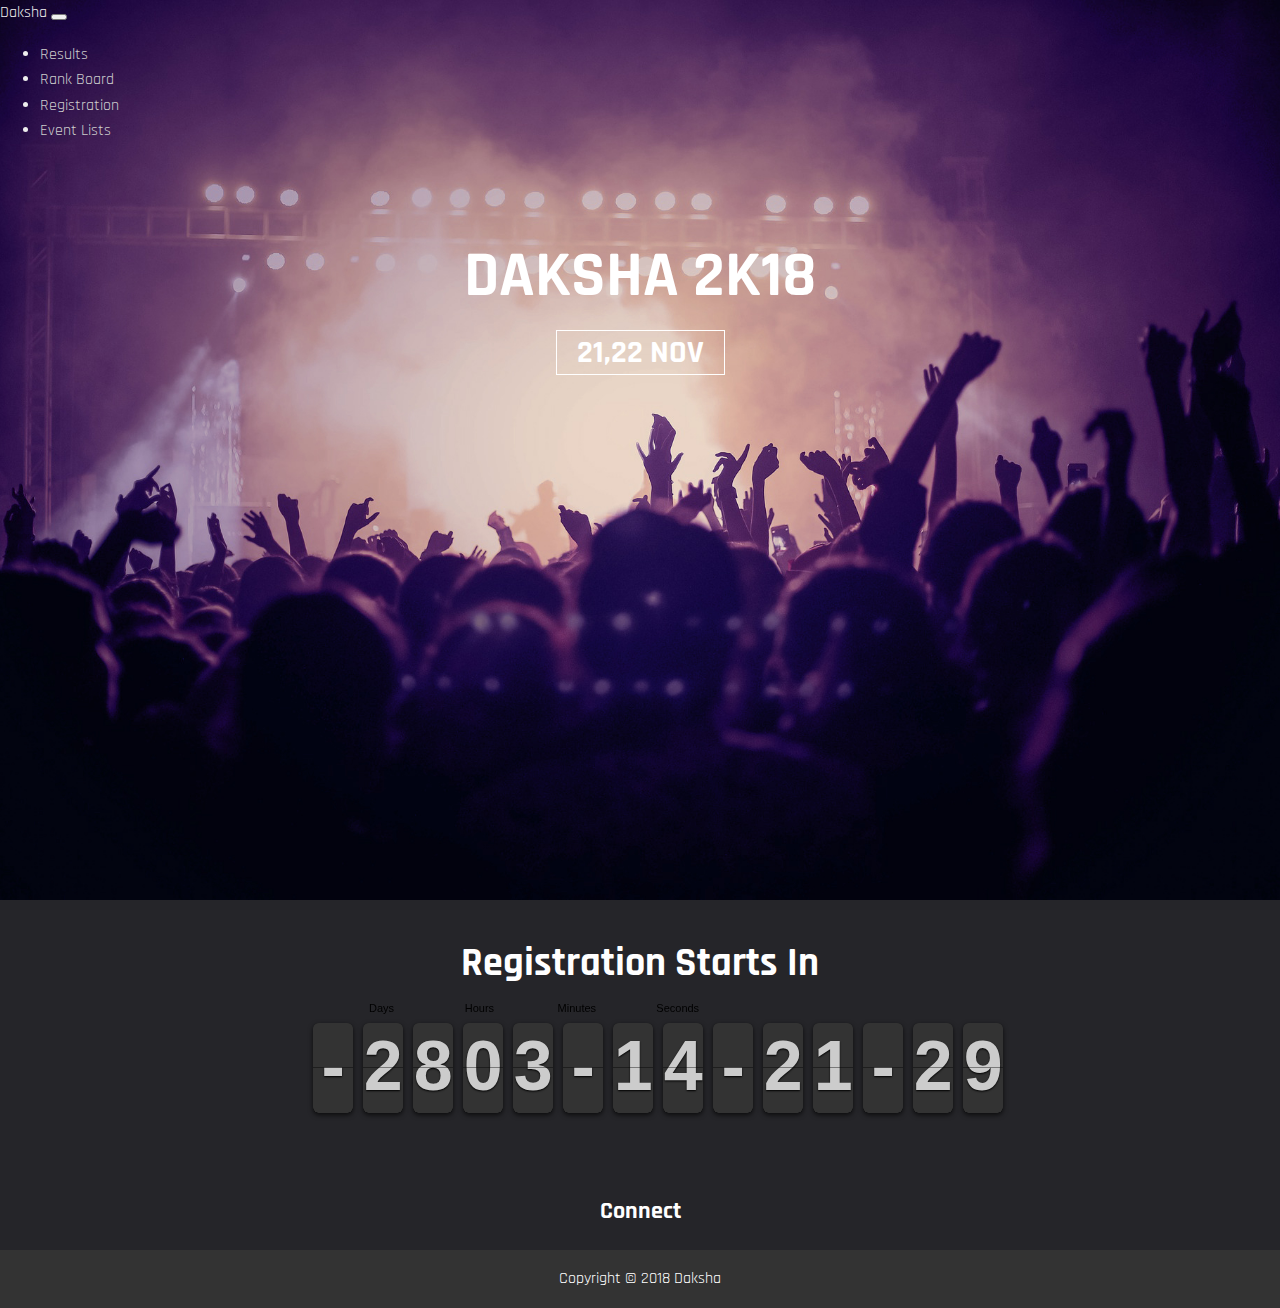
<file: index.html>
<!DOCTYPE html>
<html lang="en">
<head>
  <meta charset="utf-8">
  <meta name="viewport" content="width=device-width, initial-scale=1">
  <link rel="stylesheet" href="https://use.fontawesome.com/releases/v5.2.0/css/all.css" integrity="sha384-hWVjflwFxL6sNzntih27bfxkr27PmbbK/iSvJ+a4+0owXq79v+lsFkW54bOGbiDQ" crossorigin="anonymous">
  <link href="https://fonts.googleapis.com/css?family=Rajdhani" rel="stylesheet">
  <link href="https://stackpath.bootstrapcdn.com/bootstrap/4.1.3/css/bootstrap.min.css" rel="stylesheet" integrity="sha384-MCw98/SFnGE8fJT3GXwEOngsV7Zt27NXFoaoApmYm81iuXoPkFOJwJ8ERdknLPMO" crossorigin="anonymous">
  <script src="https://stackpath.bootstrapcdn.com/bootstrap/4.1.3/js/bootstrap.min.js" integrity="sha384-ChfqqxuZUCnJSK3+MXmPNIyE6ZbWh2IMqE241rYiqJxyMiZ6OW/JmZQ5stwEULTy" crossorigin="anonymous"></script>
  <link rel="stylesheet" href="css/flipclock.css">
  <script src="http://ajax.googleapis.com/ajax/libs/jquery/1.10.2/jquery.min.js"></script>
  <script src="js/flipclock.js"></script>
  <script src="js/jquery.countdown.js"></script>
  <link rel="shortcut icon" type="image/x-icon" href="/favicon.ico">
  <link rel="stylesheet" href="css/style.css">
  <title>Welcome to DAKSHA </title>
  <link rel = "icon" type = "image/jpg" href = "/bg2.jpg">
</head>

<body>

  <!-- Showcase & Nav -->
         <header>
    <nav class="navbar navbar-expand-md navbar navbar-dark bg-dark navbar sticky-top">
    <div class="container-fluid">
  <span class="navbar-brand mb-0 h1" id="heading">Daksha</span>
  <button class="navbar-toggler" type="button" data-toggle="collapse" data-target="#navbarResponsive">
    <span class="navbar-toggler-icon"></span>
  </button>
  <div class="collapse navbar-collapse" id="navbarResponsive">
    <ul class="navbar-nav ml-auto">
        <li class="nav-item active">
      <a class="nav-link" href="#">Results</a>
      </li>
      <li class="nav-item">
      <a class="nav-link" href="#">Rank Board</a>
      </li>
      <li class="nav-item">
      <a class="nav-link" href="#registration">Registration</a>
      </li>
      <li class="nav-item">
      <a class="nav-link" href="#contact_us">Event Lists</a>
      </li>
  </ul>
    </div>
  </div>
</nav>
</header>
 <div id="showcase">
    
    <div class="section-main container">
      <h1>DAKSHA 2K18</h1>
      <h2>21,22 NOV</h2>
    </div>
    </div>

 
  <section id="music" class="section">
    <div class="container">
      <h2 class="section-head">
       Registration Starts In
      </h2>
      <div class="count_container"> <div class="clock" style="margin:2em;"></div></div>
      <div class="counter"></div>
    </div>
  </section>

  <div class="container-fluid padding">
	<div class="row text-center padding">
		<div class="col-12">
			<h2>Connect</h2>
		</div>
		<div class="col-12 social padding">
			<a href="#"><i class="fab fa-facebook"></i></a>
			<a href="#"><i class="fab fa-instagram"></i></a>
		</div>
	</div>
</div>



  <!-- Footer -->
  <footer>
    
      </div>
    </div>
    <div class="footer-bottom text-center">
      Copyright &copy; 2018 Daksha
    </div>
  </footer>
  <!-- <script src="https://code.jquery.com/jquery-3.3.1.slim.min.js" integrity="sha384-q8i/X+965DzO0rT7abK41JStQIAqVgRVzpbzo5smXKp4YfRvH+8abtTE1Pi6jizo" crossorigin="anonymous"></script> -->
<script src="https://cdnjs.cloudflare.com/ajax/libs/popper.js/1.14.3/umd/popper.min.js" integrity="sha384-ZMP7rVo3mIykV+2+9J3UJ46jBk0WLaUAdn689aCwoqbBJiSnjAK/l8WvCWPIPm49" crossorigin="anonymous"></script>
<script src="https://stackpath.bootstrapcdn.com/bootstrap/4.1.3/js/bootstrap.min.js" integrity="sha384-ChfqqxuZUCnJSK3+MXmPNIyE6ZbWh2IMqE241rYiqJxyMiZ6OW/JmZQ5stwEULTy" crossorigin="anonymous"></script>

  <script type="text/javascript">

		$(document).ready(function() {
			var clock;
      var now=new Date().getTime();
      //var n=now.getTime();
      var event=new Date(2018,10,21).getTime();
     // var e=e.getTime();
      var a=event-now;
      
			clock = $('.clock').FlipClock({
		        clockFace: 'DailyCounter',
		        autoStart: false,
		        callbacks: {
		        	stop: function() {
		        		$('.message').html('The clock has stopped!')
		        	}
		        }
		    });

		    clock.setTime(a/1000);
		    clock.setCountdown(true);
        clock.start();
        
        $('.counter').countdown('2018/11/21', function(event) {
        $(this).html(event.strftime('%w weeks %d days %H:%M:%S'));





    

    });
  });
	</script>
</body>

</html>
</file>
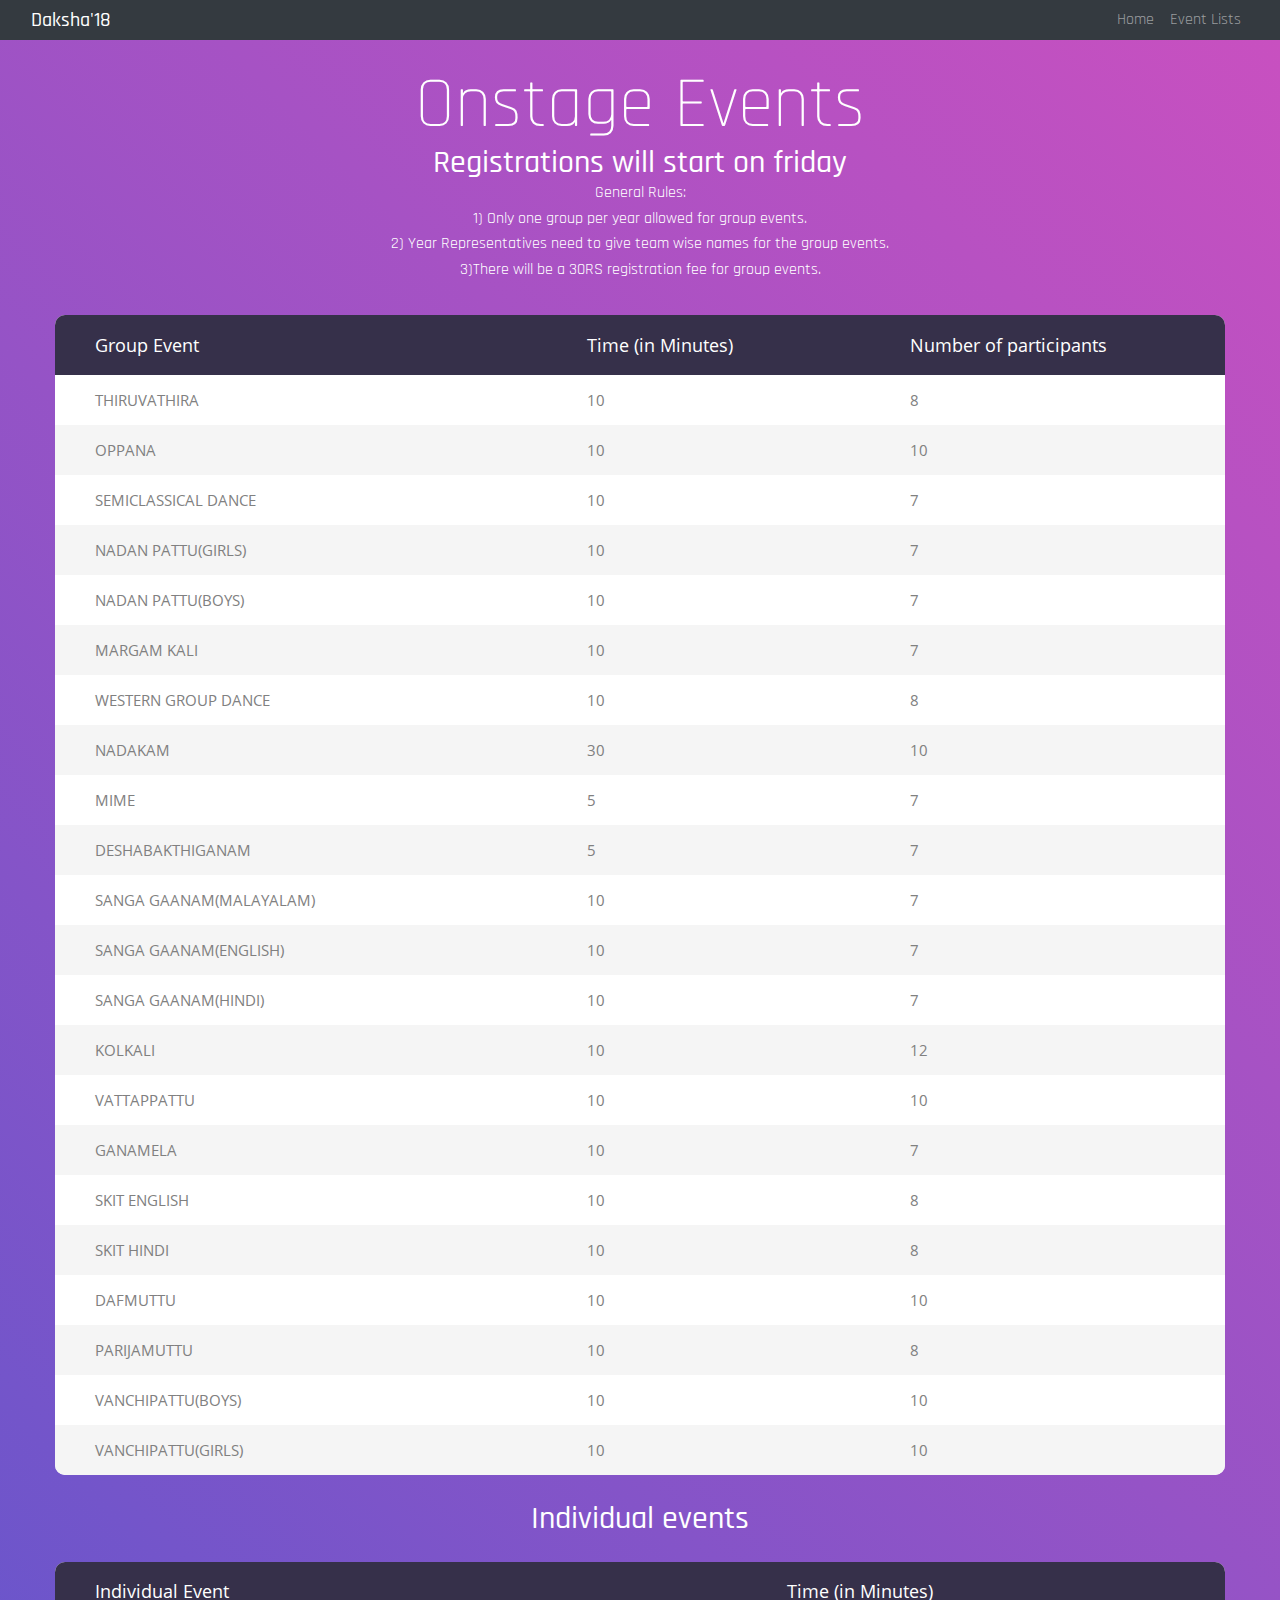
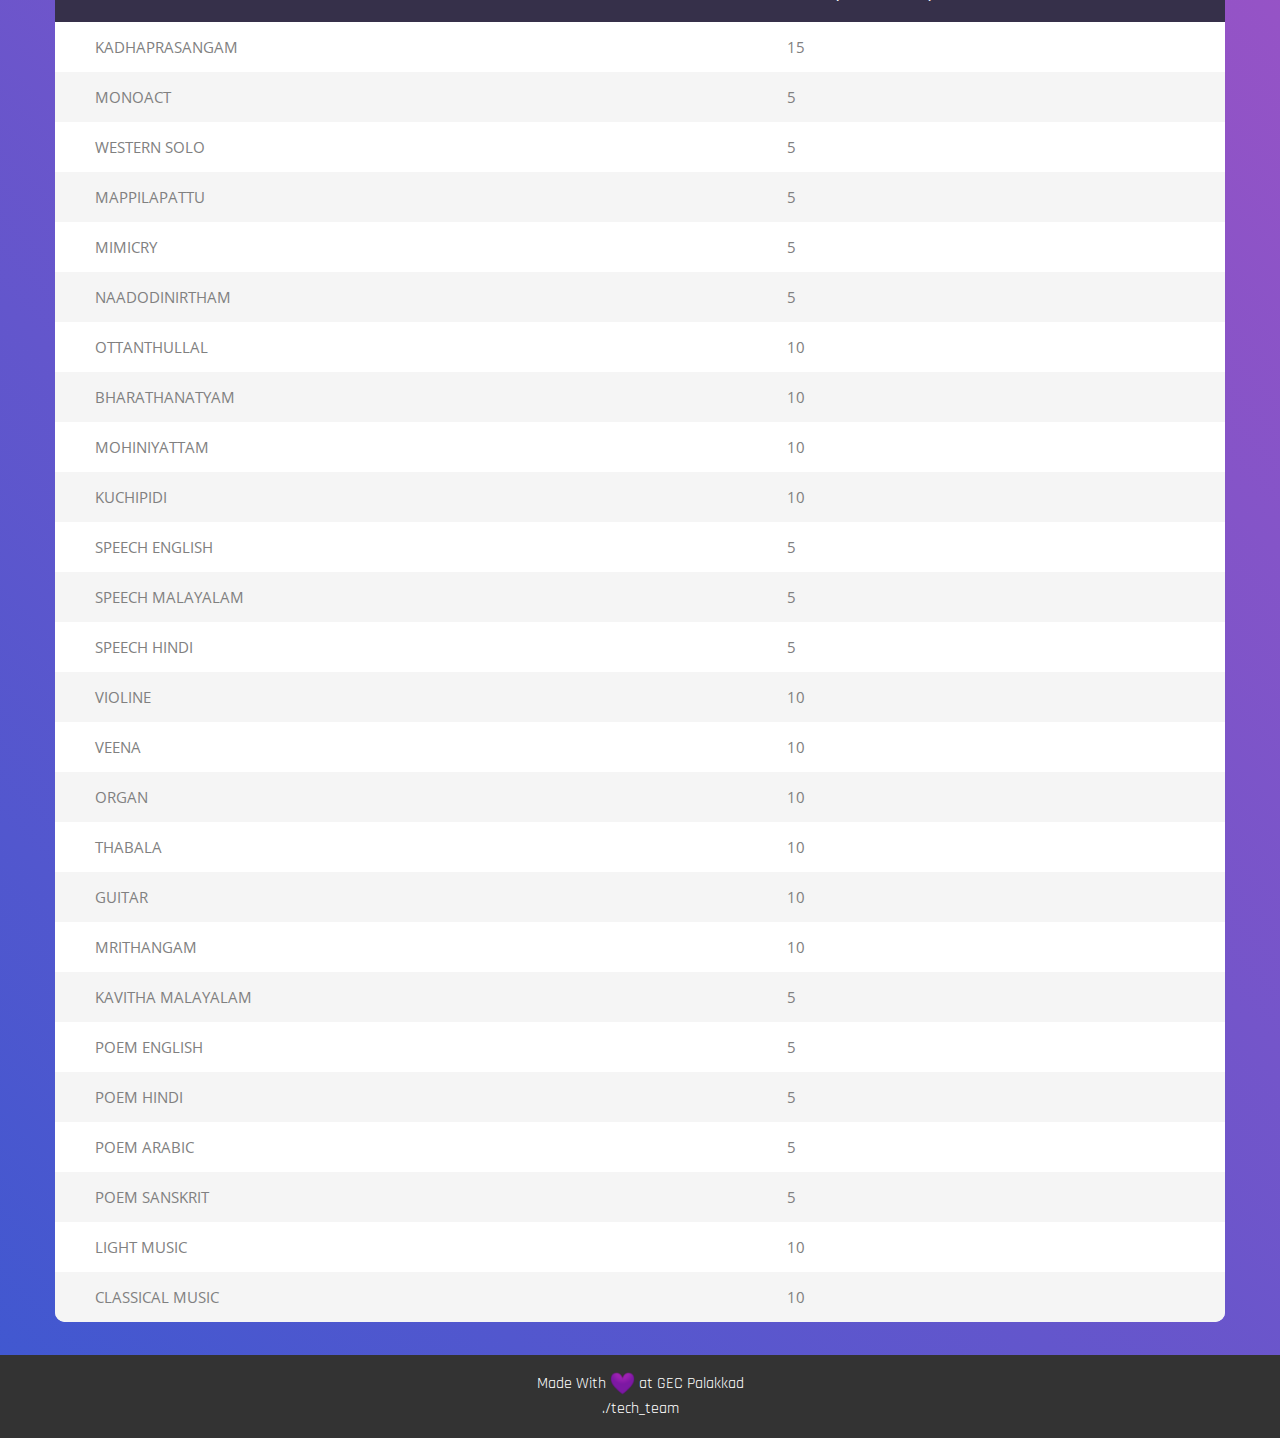
<file: event_list/events.html>
<!DOCTYPE html>
<html lang="en">
<head>
	<title> DAKSHA'18 |YAGA OF ART </title>
	<meta charset="UTF-8">
	<meta name="viewport" content="width=device-width, initial-scale=1">
<!--===============================================================================================-->
	<link rel="icon" type="image/png" href="images/icons/favicon.ico"/>
<!--===============================================================================================-->
	<link rel="stylesheet" type="text/css" href="vendor/bootstrap/css/bootstrap.min.css">
<!--===============================================================================================-->
	<link rel="stylesheet" type="text/css" href="fonts/font-awesome-4.7.0/css/font-awesome.min.css">
<!--===============================================================================================-->
	<link rel="stylesheet" type="text/css" href="vendor/animate/animate.css">
<!--===============================================================================================-->
	<link rel="stylesheet" type="text/css" href="vendor/select2/select2.min.css">
<!--===============================================================================================-->
	<link rel="stylesheet" type="text/css" href="vendor/perfect-scrollbar/perfect-scrollbar.css">
<!--===============================================================================================-->
	<link rel="stylesheet" type="text/css" href="css/util.css">
	<link rel="stylesheet" type="text/css" href="css/main.css">
<!--===============================================================================================-->
     <meta charset="utf-8">
  <meta name="viewport" content="width=device-width, initial-scale=1">
  <link rel="stylesheet" href="https://use.fontawesome.com/releases/v5.2.0/css/all.css" integrity="sha384-hWVjflwFxL6sNzntih27bfxkr27PmbbK/iSvJ+a4+0owXq79v+lsFkW54bOGbiDQ" crossorigin="anonymous">
  <link href="https://fonts.googleapis.com/css?family=Rajdhani" rel="stylesheet">
  <link href="https://stackpath.bootstrapcdn.com/bootstrap/4.1.3/css/bootstrap.min.css" rel="stylesheet" integrity="sha384-MCw98/SFnGE8fJT3GXwEOngsV7Zt27NXFoaoApmYm81iuXoPkFOJwJ8ERdknLPMO" crossorigin="anonymous">
  <script src="https://stackpath.bootstrapcdn.com/bootstrap/4.1.3/js/bootstrap.min.js" integrity="sha384-ChfqqxuZUCnJSK3+MXmPNIyE6ZbWh2IMqE241rYiqJxyMiZ6OW/JmZQ5stwEULTy" crossorigin="anonymous"></script>
  <link rel="shortcut icon" type="image/x-icon" href="/favicon.ico">
  <link href="https://fonts.googleapis.com/css?family=Rajdhani" rel="stylesheet">
  <link rel="stylesheet" href="css/style.css">
</head>
<body>
	<header>
                <nav class="navbar navbar-expand-md navbar navbar-dark bg-dark navbar sticky-top">
                <div class="container-fluid">
              <span class="navbar-brand mb-0 h1" id="heading">Daksha'18</span>
              <button class="navbar-toggler" type="button" data-toggle="collapse" data-target="#navbarResponsive">
                <span class="navbar-toggler-icon"></span>
              </button>
              <div class="collapse navbar-collapse" id="navbarResponsive">
                <ul class="navbar-nav ml-auto">
              <!--      <li class="nav-item active">
                  <a class="nav-link" href="#">Results</a>
                  </li>
                  <li class="nav-item">
                  <a class="nav-link" href="#">Rank Board</a>
                  </li>-->
                  <li class="nav-item">
                  <a class="nav-link" href="http://dakshagec.in">Home</a>
								</li>
                  <li class="nav-item">
                  <a class="nav-link" href="#">Event Lists</a>
                  </li>
              </ul>
                </div>
              </div>
            </nav>
            </header>

<div class="event"><br><h1 class="display-3" id="event_list"> Onstage Events</h1>
	<h2 class="display-5" id="event_list"> Registrations will start on friday</h2>

	<p class="display-5" id="event_list"> General Rules:<br>
		1) Only one group per year allowed for group events.<br>
		2) Year Representatives need to give team wise names for the group events.<br>
		3)There will be a 30RS registration fee for group events.
</p>

	<div class="limiter">
		<div class="container-table100">
			<div class="wrap-table100">
				<div class="table100">
					<table>
						<thead>
							<tr class="table100-head">
								<th class="column1">Group Event</th>
								<th class="column2">Time (in Minutes)</th>
								<th class="column2">Number of participants</th>

						</thead>
						<tbody>
								<tr>
									<td class="column1">THIRUVATHIRA</td>
									<td class="column2">10</td>
									<td class="column3">8</td>
								</tr>
								<tr>
									<td class="column1">OPPANA</td>
									<td class="column2">10</td>
									<td class="column3">10</td>
								</tr>
								<tr>
									<td class="column1">SEMICLASSICAL DANCE</td>
									<td class="column2">10</td>
									<td class="column3">7</td>
								</tr>
								<tr>
									<td class="column1">NADAN PATTU(GIRLS)</td>
									<td class="column2">10</td>
									<td class="column3">7</td>
								</tr>
								<tr>
									<td class="column1">NADAN PATTU(BOYS)</td>
									<td class="column2">10</td>
									<td class="column3">7</td>
								</tr>
								<tr>
									<td class="column1">MARGAM KALI</td>
									<td class="column2">10</td>
									<td class="column3">7</td>

								</tr>
								<tr>
									<td class="column1">WESTERN GROUP DANCE</td>
									<td class="column2">10</td>
									<td class="column3">8</td>
								</tr>
								<tr>
									<td class="column1">NADAKAM</td>
									<td class="column2">30</td>
									<td class="column3">10</td>								</tr>
								<tr>
									<td class="column1">MIME</td>
									<td class="column2">5</td>
									<td class="column3">7</td>
								</tr>
								<tr>
									<td class="column1">DESHABAKTHIGANAM</td>
									<td class="column2">5</td>
									<td class="column3">7</td>								</tr>
								<tr>
									<td class="column1">SANGA GAANAM(MALAYALAM)</td>
									<td class="column2">10</td>
									<td class="column3">7</td>								</tr>
								<tr>
									<td class="column1">SANGA GAANAM(ENGLISH)</td>
									<td class="column2">10</td>
									<td class="column3">7</td>								</tr>
									<tr>
										<td class="column1">SANGA GAANAM(HINDI)</td>
										<td class="column2">10</td>
										<td class="column3">7</td>									</tr>
								<tr>
									<td class="column1">KOLKALI</td>
									<td class="column2">10</td>
									<td class="column3">12</td>								</tr>
								<tr>
									<td class="column1">VATTAPPATTU</td>
									<td class="column2">10</td>
									<td class="column3">10</td>								</tr>
								<tr>
									<td class="column1">GANAMELA</td>
									<td class="column2">10</td>
									<td class="column3">7</td>								</tr>
									<tr>
										<td class="column1">SKIT ENGLISH</td>
										<td class="column2">10</td>
										<td class="column3">8</td>									</tr>
									<tr>
										<td class="column1">SKIT HINDI</td>
										<td class="column2">10</td>
										<td class="column3">8</td>									</tr>
								<tr>
									<td class="column1">DAFMUTTU</td>
									<td class="column2">10</td>
									<td class="column3">10</td>								</tr>
								<tr>
									<td class="column1">PARIJAMUTTU</td>
									<td class="column2">10</td>
									<td class="column3">8</td>								</tr>
									<tr>
										<td class="column1">VANCHIPATTU(BOYS)</td>
										<td class="column2">10</td>
										<td class="column3">10</td>									</tr>
									<tr>
										<td class="column1">VANCHIPATTU(GIRLS)</td>
										<td class="column2">10</td>
										<td class="column3">10</td>									</tr>
								</tbody>
							</table>
<br>	<h2 class="display-5" id="event_list"> Individual events</h2><br>

							<table>
								<thead>
									<tr class="table100-head">
										<th class="column1">Individual Event</th>
										<th class="column2">Time (in Minutes)</th>
								</thead>
								<tbody>
								<tr>
									<td class="column1">KADHAPRASANGAM</td>
									<td class="column2">15</td>
									</tr>
								<tr>
									<td class="column1">MONOACT</td>
									<td class="column2">5</td>
																		</tr>
								<tr>
									<td class="column1">WESTERN SOLO</td>
									<td class="column2">5</td>
												</tr>
								<tr>
									<td class="column1">MAPPILAPATTU</td>
									<td class="column2">5</td>
								</tr>
								<tr>
									<td class="column1">MIMICRY</td>
									<td class="column2">5</td>
								</tr>
								<tr>
									<td class="column1">NAADODINIRTHAM</td>
									<td class="column2">5</td>
								</tr>
								<tr>
									<td class="column1">OTTANTHULLAL</td>
									<td class="column2">10</td>
								</tr>
								<tr>
									<td class="column1">BHARATHANATYAM</td>
									<td class="column2">10</td>
								</tr>
								<tr>
									<td class="column1">MOHINIYATTAM</td>
									<td class="column2">10</td>
								</tr>
								<tr>
									<td class="column1">KUCHIPIDI</td>
									<td class="column2">10</td>
								</tr>
								<tr>
									<td class="column1">SPEECH ENGLISH</td>
									<td class="column2">5</td>
								</tr>
								<tr>
									<td class="column1">SPEECH MALAYALAM</td>
									<td class="column2">5</td>
								</tr>
								<tr>
									<td class="column1">SPEECH HINDI</td>
									<td class="column2">5</td>
								</tr>
								<tr>
									<td class="column1">VIOLINE</td>
									<td class="column2">10</td>
								</tr>
								<tr>
									<td class="column1">VEENA</td>
									<td class="column2">10</td>
								</tr>
								<tr>
									<td class="column1">ORGAN</td>
									<td class="column2">10</td>
								</tr>
								<tr>
									<td class="column1">THABALA</td>
									<td class="column2">10</td>
								</tr>
								<tr>
									<td class="column1">GUITAR</td>
									<td class="column2">10</td>
								</tr>
								<tr>
									<td class="column1">MRITHANGAM</td>
									<td class="column2">10</td>
								</tr>
								<tr>
									<td class="column1">KAVITHA MALAYALAM</td>
									<td class="column2">5</td>
								</tr>
									<tr>
										<td class="column1">POEM ENGLISH</td>
										<td class="column2">5</td>
									</tr>
									<tr>
											<td class="column1">POEM HINDI</td>
											<td class="column2">5</td>
										</tr>
										<tr>
											<td class="column1">POEM ARABIC </td>
											<td class="column2">5</td>
										</tr>	<tr>
												<td class="column1">POEM SANSKRIT</td>
												<td class="column2">5</td>
											</tr>
											<tr>
												<td class="column1">LIGHT MUSIC</td>
												<td class="column2">10</td>
											</tr>
											<tr>
												<td class="column1">CLASSICAL MUSIC</td>
												<td class="column2">10</td>
											</tr>

						</tbody>
					</table>
				</div>
			</div>
		</div>
	</div>
</div>

<footer>
	<div class="footer-bottom text-center">
		Made With <img src="./images/purple-heart_1f49c.png" style="height:25px;width:25px"> at GEC Palakkad <br> ./tech_team
	</div>
</footer>
                  <!-- <script src="https://code.jquery.com/jquery-3.3.1.slim.min.js" integrity="sha384-q8i/X+965DzO0rT7abK41JStQIAqVgRVzpbzo5smXKp4YfRvH+8abtTE1Pi6jizo" crossorigin="anonymous"></script> -->
                <script src="https://cdnjs.cloudflare.com/ajax/libs/popper.js/1.14.3/umd/popper.min.js" integrity="sha384-ZMP7rVo3mIykV+2+9J3UJ46jBk0WLaUAdn689aCwoqbBJiSnjAK/l8WvCWPIPm49" crossorigin="anonymous"></script>
                <script src="https://stackpath.bootstrapcdn.com/bootstrap/4.1.3/js/bootstrap.min.js" integrity="sha384-ChfqqxuZUCnJSK3+MXmPNIyE6ZbWh2IMqE241rYiqJxyMiZ6OW/JmZQ5stwEULTy" crossorigin="anonymous"></script>
            </body>

            </html>



<!--===============================================================================================-->
	<script src="vendor/jquery/jquery-3.2.1.min.js"></script>
<!--===============================================================================================-->
	<script src="vendor/bootstrap/js/popper.js"></script>
	<script src="vendor/bootstrap/js/bootstrap.min.js"></script>
<!--===============================================================================================-->
	<script src="vendor/select2/select2.min.js"></script>
<!--===============================================================================================-->
	<script src="js/main.js"></script>

</body>
</html>
</file>
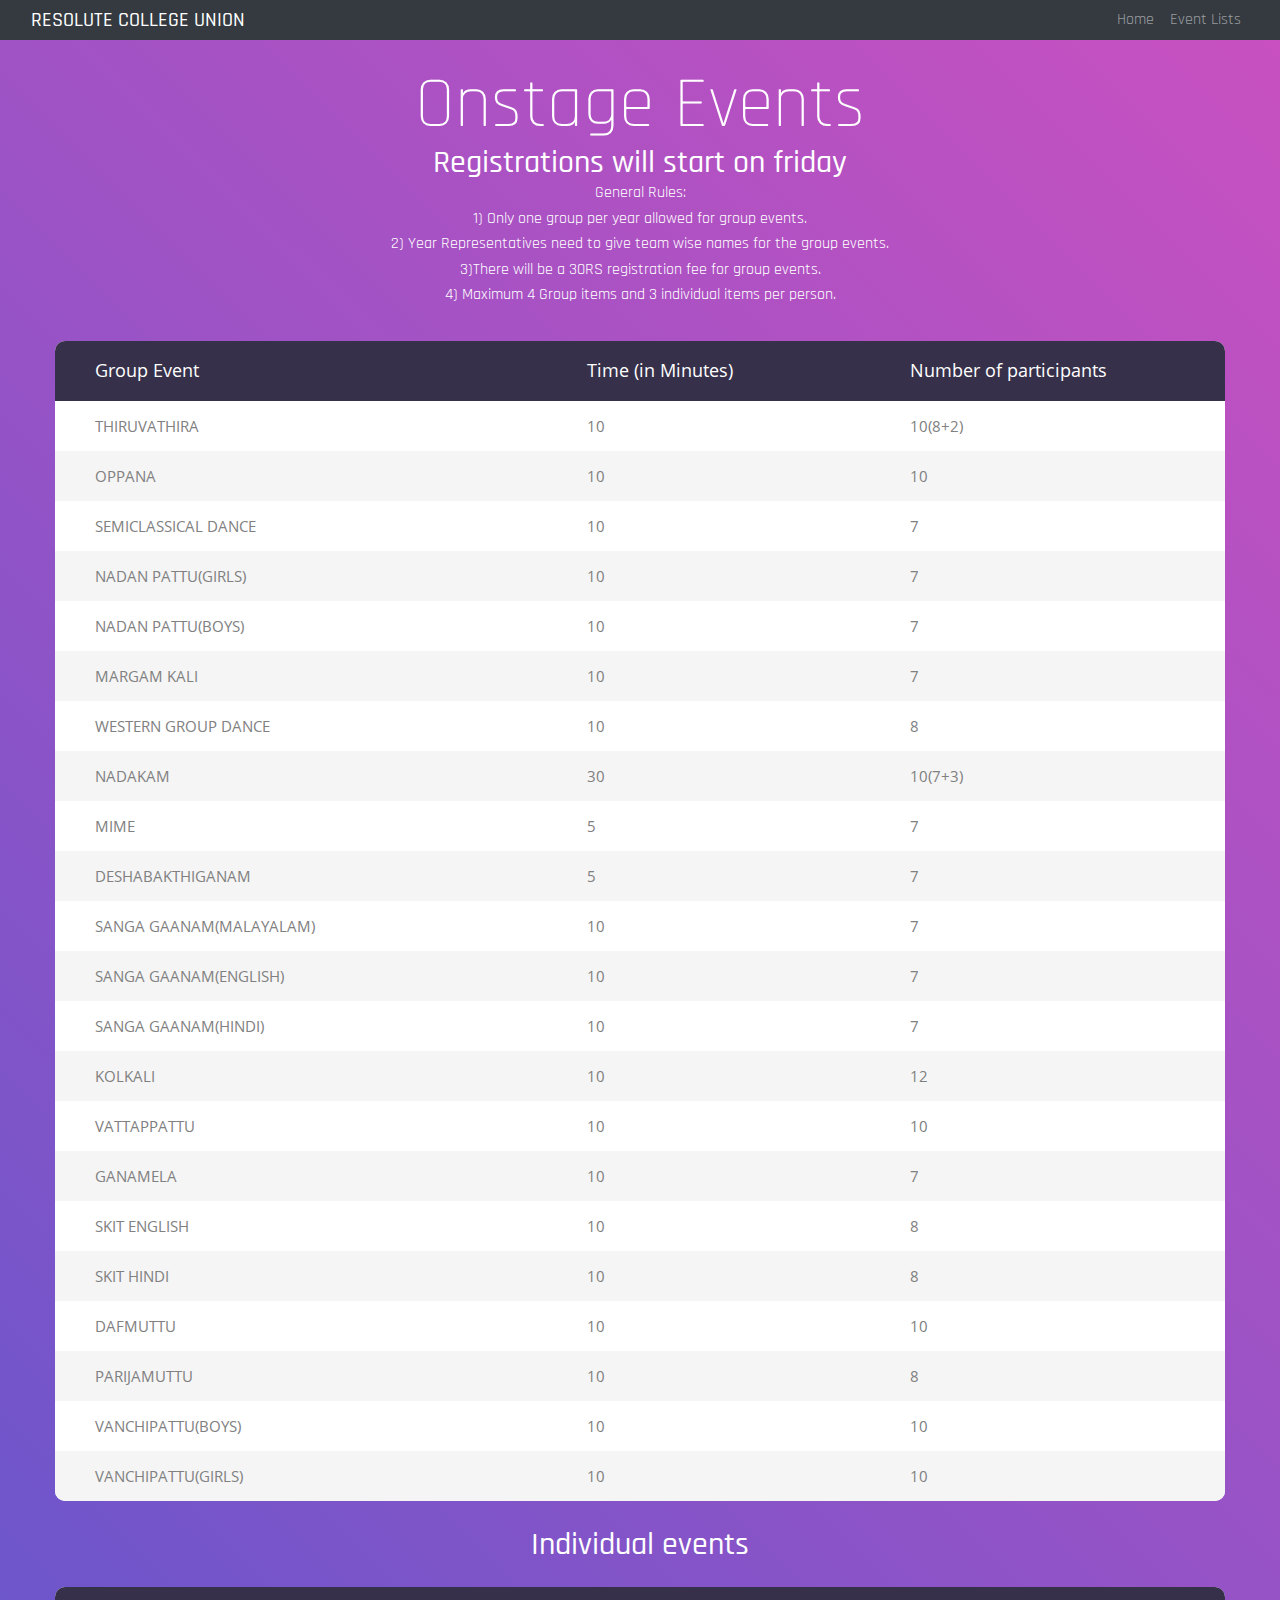
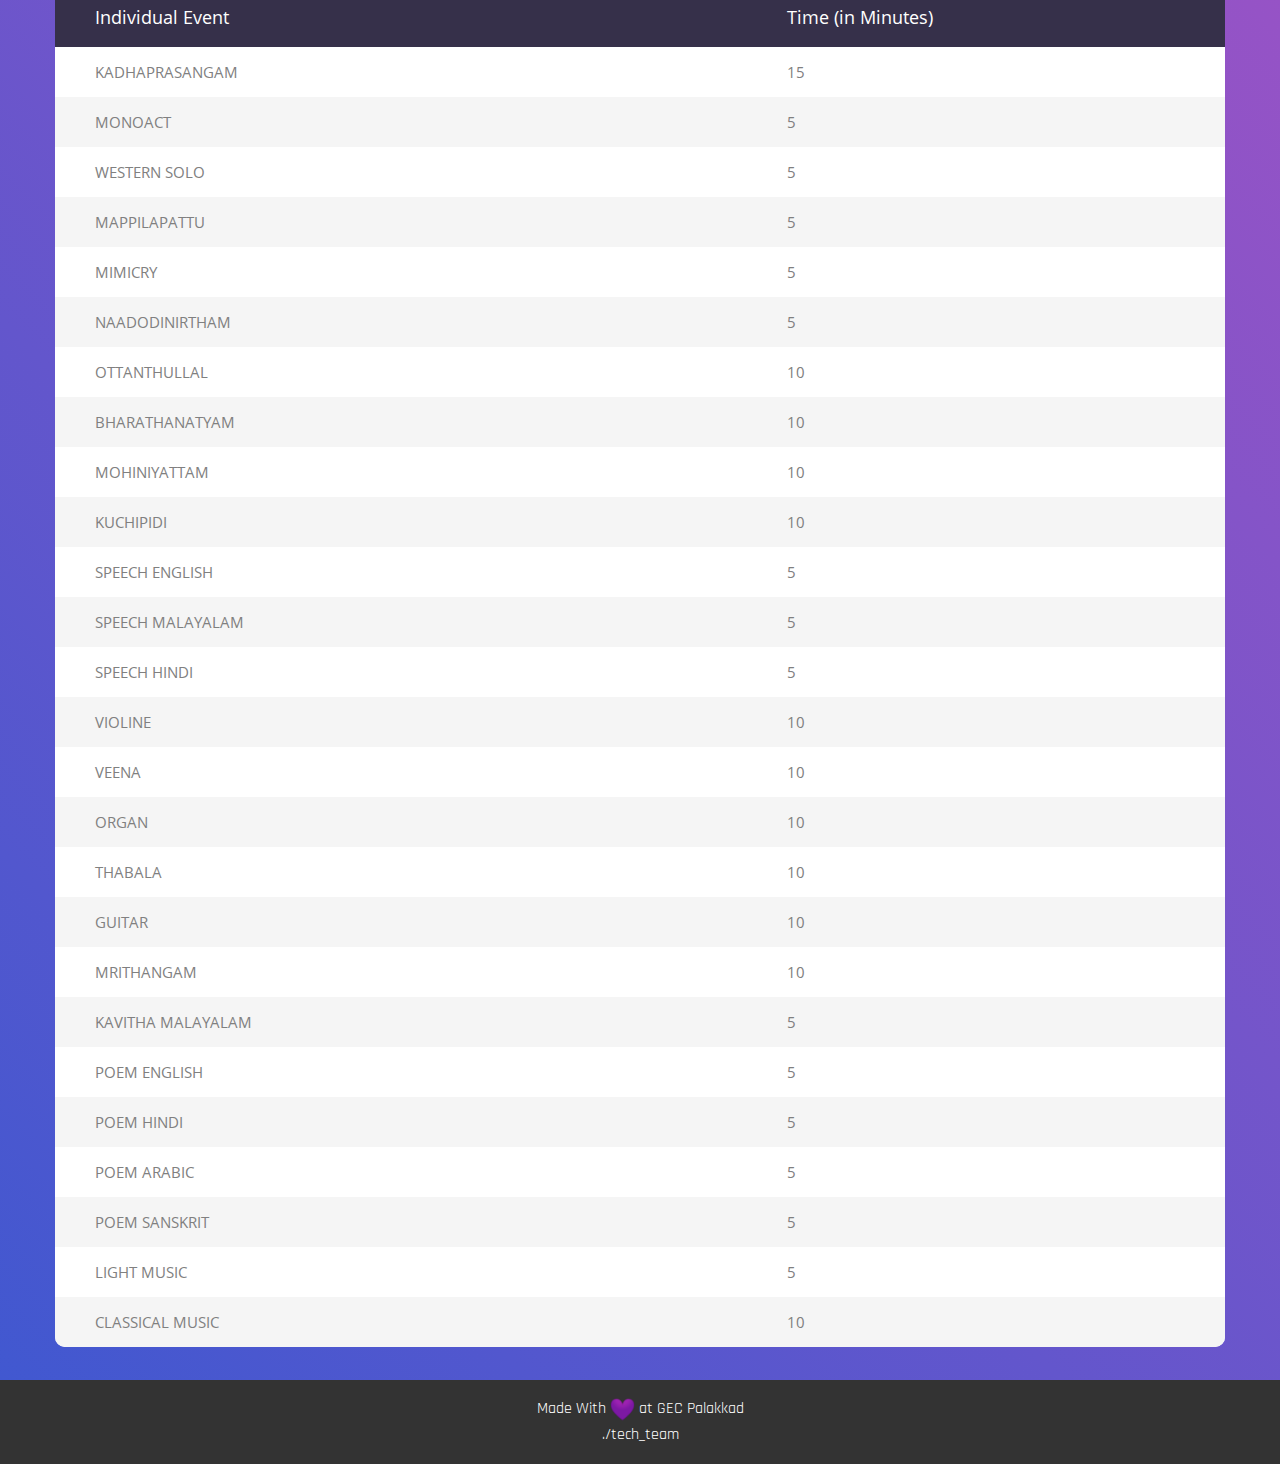
<file: templates/event_list/events.html>
<!DOCTYPE html>
<html lang="en">
<head>
	<title> DAKSHA'18 |YAGA OF ART </title>
	<meta charset="UTF-8">
	<meta name="viewport" content="width=device-width, initial-scale=1">
<!--===============================================================================================-->
	<link rel="icon" type="image/png" href="images/icons/favicon.ico"/>
<!--===============================================================================================-->
	<link rel="stylesheet" type="text/css" href="vendor/bootstrap/css/bootstrap.min.css">
<!--===============================================================================================-->
	<link rel="stylesheet" type="text/css" href="fonts/font-awesome-4.7.0/css/font-awesome.min.css">
<!--===============================================================================================-->
	<link rel="stylesheet" type="text/css" href="vendor/animate/animate.css">
<!--===============================================================================================-->
	<link rel="stylesheet" type="text/css" href="vendor/select2/select2.min.css">
<!--===============================================================================================-->
	<link rel="stylesheet" type="text/css" href="vendor/perfect-scrollbar/perfect-scrollbar.css">
<!--===============================================================================================-->
	<link rel="stylesheet" type="text/css" href="css/util.css">
	<link rel="stylesheet" type="text/css" href="css/main.css">
<!--===============================================================================================-->
     <meta charset="utf-8">
  <meta name="viewport" content="width=device-width, initial-scale=1">
  <link rel="stylesheet" href="https://use.fontawesome.com/releases/v5.2.0/css/all.css" integrity="sha384-hWVjflwFxL6sNzntih27bfxkr27PmbbK/iSvJ+a4+0owXq79v+lsFkW54bOGbiDQ" crossorigin="anonymous">
  <link href="https://fonts.googleapis.com/css?family=Rajdhani" rel="stylesheet">
  <link href="https://stackpath.bootstrapcdn.com/bootstrap/4.1.3/css/bootstrap.min.css" rel="stylesheet" integrity="sha384-MCw98/SFnGE8fJT3GXwEOngsV7Zt27NXFoaoApmYm81iuXoPkFOJwJ8ERdknLPMO" crossorigin="anonymous">
  <script src="https://stackpath.bootstrapcdn.com/bootstrap/4.1.3/js/bootstrap.min.js" integrity="sha384-ChfqqxuZUCnJSK3+MXmPNIyE6ZbWh2IMqE241rYiqJxyMiZ6OW/JmZQ5stwEULTy" crossorigin="anonymous"></script>
  <link rel="shortcut icon" type="image/x-icon" href="/favicon.ico">
  <link href="https://fonts.googleapis.com/css?family=Rajdhani" rel="stylesheet">
  <link rel="stylesheet" href="css/style.css?v=2">
	<!-- Global site tag (gtag.js) - Google Analytics -->
<script async src="https://www.googletagmanager.com/gtag/js?id=UA-129276229-1"></script>
<script>
  window.dataLayer = window.dataLayer || [];
  function gtag(){dataLayer.push(arguments);}
  gtag('js', new Date());

  gtag('config', 'UA-129276229-1');
</script>

</head>
<body>
	<header>
                <nav class="navbar navbar-expand-md navbar navbar-dark bg-dark navbar sticky-top">
                <div class="container-fluid">
              <span class="navbar-brand mb-0 h1" id="heading">RESOLUTE COLLEGE UNION</span>
              <button class="navbar-toggler" type="button" data-toggle="collapse" data-target="#navbarResponsive">
                <span class="navbar-toggler-icon"></span>
              </button>
              <div class="collapse navbar-collapse" id="navbarResponsive">
                <ul class="navbar-nav ml-auto">
              <!--      <li class="nav-item active">
                  <a class="nav-link" href="#">Results</a>
                  </li>
                  <li class="nav-item">
                  <a class="nav-link" href="#">Rank Board</a>
                  </li>-->
                  <li class="nav-item">
                  <a class="nav-link" href="http://dakshagec.in">Home</a>
								</li>
                  <li class="nav-item">
                  <a class="nav-link" href="#">Event Lists</a>
                  </li>
              </ul>
                </div>
              </div>
            </nav>
            </header>

<div class="event"><br><h1 class="display-3" id="event_list"> Onstage Events</h1>
	<h2 class="display-5" id="event_list"> Registrations will start on friday</h2>

	<p class="display-5" id="event_list"> General Rules:<br>
		1) Only one group per year allowed for group events.<br>
		2) Year Representatives need to give team wise names for the group events.<br>
		3)There will be a 30RS registration fee for group events.<br>
		4) Maximum 4 Group items and 3 individual items per person.
</p>

	<div class="limiter">
		<div class="container-table100">
			<div class="wrap-table100">
				<div class="table100">
					<table>
						<thead>
							<tr class="table100-head">
								<th class="column1">Group Event</th>
								<th class="column2">Time (in Minutes)</th>
								<th class="column2">Number of participants</th>

						</thead>
						<tbody>
								<tr>
									<td class="column1">THIRUVATHIRA</td>
									<td class="column2">10</td>
									<td class="column3">10(8+2)</td>
								</tr>
								<tr>
									<td class="column1">OPPANA</td>
									<td class="column2">10</td>
									<td class="column3">10</td>
								</tr>
								<tr>
									<td class="column1">SEMICLASSICAL DANCE</td>
									<td class="column2">10</td>
									<td class="column3">7</td>
								</tr>
								<tr>
									<td class="column1">NADAN PATTU(GIRLS)</td>
									<td class="column2">10</td>
									<td class="column3">7</td>
								</tr>
								<tr>
									<td class="column1">NADAN PATTU(BOYS)</td>
									<td class="column2">10</td>
									<td class="column3">7</td>
								</tr>
								<tr>
									<td class="column1">MARGAM KALI</td>
									<td class="column2">10</td>
									<td class="column3">7</td>

								</tr>
								<tr>
									<td class="column1">WESTERN GROUP DANCE</td>
									<td class="column2">10</td>
									<td class="column3">8</td>
								</tr>
								<tr>
									<td class="column1">NADAKAM</td>
									<td class="column2">30</td>
								<td class="column3">10(7+3)</td>							</tr>
								<tr>
									<td class="column1">MIME</td>
									<td class="column2">5</td>
									<td class="column3">7</td>
								</tr>
								<tr>
									<td class="column1">DESHABAKTHIGANAM</td>
									<td class="column2">5</td>
									<td class="column3">7</td>								</tr>
								<tr>
									<td class="column1">SANGA GAANAM(MALAYALAM)</td>
									<td class="column2">10</td>
									<td class="column3">7</td>								</tr>
								<tr>
									<td class="column1">SANGA GAANAM(ENGLISH)</td>
									<td class="column2">10</td>
									<td class="column3">7</td>								</tr>
									<tr>
										<td class="column1">SANGA GAANAM(HINDI)</td>
										<td class="column2">10</td>
										<td class="column3">7</td>									</tr>
								<tr>
									<td class="column1">KOLKALI</td>
									<td class="column2">10</td>
									<td class="column3">12</td>								</tr>
								<tr>
									<td class="column1">VATTAPPATTU</td>
									<td class="column2">10</td>
									<td class="column3">10</td>								</tr>
								<tr>
									<td class="column1">GANAMELA</td>
									<td class="column2">10</td>
									<td class="column3">7</td>								</tr>
									<tr>
										<td class="column1">SKIT ENGLISH</td>
										<td class="column2">10</td>
										<td class="column3">8</td>									</tr>
									<tr>
										<td class="column1">SKIT HINDI</td>
										<td class="column2">10</td>
										<td class="column3">8</td>									</tr>
								<tr>
									<td class="column1">DAFMUTTU</td>
									<td class="column2">10</td>
									<td class="column3">10</td>								</tr>
								<tr>
									<td class="column1">PARIJAMUTTU</td>
									<td class="column2">10</td>
									<td class="column3">8</td>								</tr>
									<tr>
										<td class="column1">VANCHIPATTU(BOYS)</td>
										<td class="column2">10</td>
										<td class="column3">10</td>									</tr>
									<tr>
										<td class="column1">VANCHIPATTU(GIRLS)</td>
										<td class="column2">10</td>
										<td class="column3">10</td>									</tr>
								</tbody>
							</table>
<br>	<h2 class="display-5" id="event_list"> Individual events</h2><br>

							<table>
								<thead>
									<tr class="table100-head">
										<th class="column1">Individual Event</th>
										<th class="column2">Time (in Minutes)</th>
								</thead>
								<tbody>
								<tr>
									<td class="column1">KADHAPRASANGAM</td>
									<td class="column2">15</td>
									</tr>
								<tr>
									<td class="column1">MONOACT</td>
									<td class="column2">5</td>
																		</tr>
								<tr>
									<td class="column1">WESTERN SOLO</td>
									<td class="column2">5</td>
												</tr>
								<tr>
									<td class="column1">MAPPILAPATTU</td>
									<td class="column2">5</td>
								</tr>
								<tr>
									<td class="column1">MIMICRY</td>
									<td class="column2">5</td>
								</tr>
								<tr>
									<td class="column1">NAADODINIRTHAM</td>
									<td class="column2">5</td>
								</tr>
								<tr>
									<td class="column1">OTTANTHULLAL</td>
									<td class="column2">10</td>
								</tr>
								<tr>
									<td class="column1">BHARATHANATYAM</td>
									<td class="column2">10</td>
								</tr>
								<tr>
									<td class="column1">MOHINIYATTAM</td>
									<td class="column2">10</td>
								</tr>
								<tr>
									<td class="column1">KUCHIPIDI</td>
									<td class="column2">10</td>
								</tr>
								<tr>
									<td class="column1">SPEECH ENGLISH</td>
									<td class="column2">5</td>
								</tr>
								<tr>
									<td class="column1">SPEECH MALAYALAM</td>
									<td class="column2">5</td>
								</tr>
								<tr>
									<td class="column1">SPEECH HINDI</td>
									<td class="column2">5</td>
								</tr>
								<tr>
									<td class="column1">VIOLINE</td>
									<td class="column2">10</td>
								</tr>
								<tr>
									<td class="column1">VEENA</td>
									<td class="column2">10</td>
								</tr>
								<tr>
									<td class="column1">ORGAN</td>
									<td class="column2">10</td>
								</tr>
								<tr>
									<td class="column1">THABALA</td>
									<td class="column2">10</td>
								</tr>
								<tr>
									<td class="column1">GUITAR</td>
									<td class="column2">10</td>
								</tr>
								<tr>
									<td class="column1">MRITHANGAM</td>
									<td class="column2">10</td>
								</tr>
								<tr>
									<td class="column1">KAVITHA MALAYALAM</td>
									<td class="column2">5</td>
								</tr>
									<tr>
										<td class="column1">POEM ENGLISH</td>
										<td class="column2">5</td>
									</tr>
									<tr>
											<td class="column1">POEM HINDI</td>
											<td class="column2">5</td>
										</tr>
										<tr>
											<td class="column1">POEM ARABIC </td>
											<td class="column2">5</td>
										</tr>	<tr>
												<td class="column1">POEM SANSKRIT</td>
												<td class="column2">5</td>
											</tr>
											<tr>
												<td class="column1">LIGHT MUSIC</td>
												<td class="column2">5</td>
											</tr>
											<tr>
												<td class="column1">CLASSICAL MUSIC</td>
												<td class="column2">10</td>
											</tr>

						</tbody>
					</table>
				</div>
			</div>
		</div>
	</div>
</div>

<footer>
	<div class="footer-bottom text-center">
		Made With <img src="./images/purple-heart_1f49c.png" style="height:25px;width:25px"> at GEC Palakkad <br> ./tech_team
	</div>
</footer>
                  <!-- <script src="https://code.jquery.com/jquery-3.3.1.slim.min.js" integrity="sha384-q8i/X+965DzO0rT7abK41JStQIAqVgRVzpbzo5smXKp4YfRvH+8abtTE1Pi6jizo" crossorigin="anonymous"></script> -->
                <script src="https://cdnjs.cloudflare.com/ajax/libs/popper.js/1.14.3/umd/popper.min.js" integrity="sha384-ZMP7rVo3mIykV+2+9J3UJ46jBk0WLaUAdn689aCwoqbBJiSnjAK/l8WvCWPIPm49" crossorigin="anonymous"></script>
                <script src="https://stackpath.bootstrapcdn.com/bootstrap/4.1.3/js/bootstrap.min.js" integrity="sha384-ChfqqxuZUCnJSK3+MXmPNIyE6ZbWh2IMqE241rYiqJxyMiZ6OW/JmZQ5stwEULTy" crossorigin="anonymous"></script>
            </body>

            </html>



<!--===============================================================================================-->
	<script src="vendor/jquery/jquery-3.2.1.min.js"></script>
<!--===============================================================================================-->
	<script src="vendor/bootstrap/js/popper.js"></script>
	<script src="vendor/bootstrap/js/bootstrap.min.js"></script>
<!--===============================================================================================-->
	<script src="vendor/select2/select2.min.js"></script>
<!--===============================================================================================-->
	<script src="js/main.js"></script>

</body>
</html>
</file>
<file: css/style.css>
/* CSS Variables */
:root {
  --primary-color: #b90415;
  --primary-color-hover: #d3071b;
  --secondary-color: #103063;
  --secondary-color-hover: #143f85;
  --light-color: #f4f4f4;
}
.container
{
  width: 100%;
}

body {
  font-family: 'Rajdhani', sans-serif;
  background-color: #252529;
  margin: 0;
  color: #fff;
  line-height: 1.6;
}

img {
  width: 100%;
}

a {
  text-decoration: none;
  color: #ccc;
}

/* Section */
.section {
  display: flex;
  padding: 2rem 0;
  justify-content: center;
  align-content: center;
  margin: auto;
}

.section-head {
  font-size: 2.5rem;
  margin: 0;
}

.section h3 {
  font-size: 40px;
}

section#entertainment {
  background: url(../img/section-bg.jpg) no-repeat bottom/cover;
  padding: 10rem 0;
}

.gift-cards {
  display: grid;
  grid-gap: 20px;
  grid-template-columns: repeat(2, 1fr);
  text-align: left;
}

/* Showcase */
#showcase {
  margin: 0;
  padding: 0;
  background: url('../img/bg2.jpg') no-repeat center/cover;
  background-attachment: fixed;
  width: 100%;
  height: 100vh;
  position: relative;
  overflow-y: hidden;
}

#showcase .container {
  margin-top: 25vh;
}

#showcase h1 {
  font-size: 4rem;
  margin-bottom: 0;
}

#showcase h2 {
  font-size: 2rem;
  padding: 1px 20px 1px 20px;
}

/* Footer */
footer .footer-cols {
  display: grid;
  grid-gap: 20px;
  grid-template-columns: repeat(4, 1fr);
  padding: 2rem;
  text-align: left;
  font-size: 14px;
}

footer .footer-cols ul {
  list-style: none;
}

footer .footer-cols ul li:first-child {
  font-size: 1.2rem;
  padding-bottom: 0.5rem;
  border-bottom: #444 solid 1px;
  margin-bottom: 1rem;
}

footer .footer-bottom {
  background: #333;
  padding: 1rem;
}

/* Utility Classes */
.container {
  max-width: 1180px;
  text-align: center;
  margin: 0 auto;
  padding: 0 3rem;
}

.lead {
  font-size: 1.3rem;
}

.text-center {
  text-align: center;
}

/* Buttons */
.btn {
  padding: 1rem;
  color: #fff;
  display: inline-block;
}

.btn-primary {
  background: var(--primary-color);
}

.btn-primary:hover {
  background: var(--primary-color-hover);
}

.btn-secondary {
  background: var(--secondary-color);
}

.btn-secondary:hover {
  background: var(--secondary-color-hover);
}

/* Text colors */
.text-primary {
  color: var(--primary-color);
}

.text-secondary {
  color: var(--secondary-color);
}

.text-light {
  color: var(--light-color);
}

.bg-light {
  background: var(--light-color);
  color: #333;
}

.mb {
  margin-bottom: 1rem;
}

.mt {
  margin-top: 1rem;
}

/* Navigation */
nav {
  height: 40px;
  width: 100%;
  background-color: #3330;
  color: #eee;
  position: absolute;
  z-index: 3;
}
}
nav a {
  display: inline-block;
  width: 100px;
  text-align: center;
  text-decoration: none;
  padding: 10px 0;
  color: #eee;
  text-decoration: none;
}
nav a#openup {
  display: none;
}

@media screen and (max-width: 580px) {
  .hide-on-small {
    display: none;
  }

  #showcase {
    height: 50vh;
  }

  #showcase .container {
    margin-top: 15vh;
  }

  #showcase h1 {
    font-size: 3rem;
  }

  #showcase h2 {
    font-size: 1.5rem;

  }

  nav {
    height: auto;
    border-bottom: 0;
  }
  nav ul {
    display: none;
    height: auto;
  }
  nav li {
    width: 100%;
    float: left;
    position: relative;
  }
  nav a {
    text-align: left;
    width: 100%;
    text-indent: 25px;
    background: #333;
    border-bottom: 1px solid #555;
  }
  nav a:hover {
    background: #444;
  }
  nav a#openup:after {
    content: '|||';
    transform: rotate(-90deg);
    -ms-transform: rotate(-90deg);
    /* IE 9 */
    -webkit-transform: rotate(-90deg);
    /* Safari and Chrome */
    width: 30px;
    height: 30px;
    display: inline-block;
    position: absolute;
    right: 5px;
    top: 20px;
  }
  nav a#openup {
    display: block;
    background-color: #3330;
    width: 100%;
    position: relative;
  }
}
.cf:before,
.cf:after {
  content: '';
  display: table;
}

.cf:after {
  clear: both;
}

.cf {
  zoom: 1;
}
.section-main h2
{
  border:1px solid white;
  width:25%;
  display: inline;
}

.lead
{
  display: flex;
}

.clock
{
  width:75%;
  height: 75%;
  display: inline-flex;
}
.count_container
{
  display: grid;
    grid-template-columns: 100px 100px 100px;
    grid-template-rows: 50px 50px;
  margin: auto;

  display: flex;
  
  position: relative;
  
  justify-content: center;
  
  align-content: center;
  
  align-items: center;
  
  width: 75%;
  text-align: center;


}
.counter{
  display: none;
}
/*connect*/
.fa-facebook {
  color: #3b5998;
}
.fa-instagram {
  color: #e4405f;
}
.fa-facebook:hover,
.fa-instagram:hover,
 {
  color: #d5d5d5;
}

@media screen and (max-width: 780px) {
  .gift-cards {
    grid-template-columns: 1fr;
  }
  .social a {
    font-size: 4em;
    padding: 2rem;
  }
  }

  footer .footer-cols {
    display: none;
  }
}

@media screen and (max-height: 580px) {
  #showcase p.lead {
    display: none;
  }
}
@media only screen and (max-width: 600px)
{
  .counter{
    display: inline;
  }
  .count_container
  {
    display: none;
  }
footer .container
{
display:none;
}
</file>
<file: event_list/vendor/perfect-scrollbar/perfect-scrollbar.css>
/*
 * Container style
 */
.ps {
  overflow: hidden !important;
  overflow-anchor: none;
  -ms-overflow-style: none;
  touch-action: auto;
  -ms-touch-action: auto;
}

/*
 * Scrollbar rail styles
 */
.ps__rail-x {
  display: none;
  opacity: 0;
  transition: background-color .2s linear, opacity .2s linear;
  -webkit-transition: background-color .2s linear, opacity .2s linear;
  height: 15px;
  /* there must be 'bottom' or 'top' for ps__rail-x */
  bottom: 0px;
  /* please don't change 'position' */
  position: absolute;
}

.ps__rail-y {
  display: none;
  opacity: 0;
  transition: background-color .2s linear, opacity .2s linear;
  -webkit-transition: background-color .2s linear, opacity .2s linear;
  width: 15px;
  /* there must be 'right' or 'left' for ps__rail-y */
  right: 0;
  /* please don't change 'position' */
  position: absolute;
}

.ps--active-x > .ps__rail-x,
.ps--active-y > .ps__rail-y {
  display: block;
  background-color: transparent;
}

.ps:hover > .ps__rail-x,
.ps:hover > .ps__rail-y,
.ps--focus > .ps__rail-x,
.ps--focus > .ps__rail-y,
.ps--scrolling-x > .ps__rail-x,
.ps--scrolling-y > .ps__rail-y {
  opacity: 0.6;
}

.ps__rail-x:hover,
.ps__rail-y:hover,
.ps__rail-x:focus,
.ps__rail-y:focus {
  background-color: #eee;
  opacity: 0.9;
}

/*
 * Scrollbar thumb styles
 */
.ps__thumb-x {
  background-color: #aaa;
  border-radius: 6px;
  transition: background-color .2s linear, height .2s ease-in-out;
  -webkit-transition: background-color .2s linear, height .2s ease-in-out;
  height: 6px;
  /* there must be 'bottom' for ps__thumb-x */
  bottom: 2px;
  /* please don't change 'position' */
  position: absolute;
}

.ps__thumb-y {
  background-color: #aaa;
  border-radius: 6px;
  transition: background-color .2s linear, width .2s ease-in-out;
  -webkit-transition: background-color .2s linear, width .2s ease-in-out;
  width: 6px;
  /* there must be 'right' for ps__thumb-y */
  right: 2px;
  /* please don't change 'position' */
  position: absolute;
}

.ps__rail-x:hover > .ps__thumb-x,
.ps__rail-x:focus > .ps__thumb-x {
  background-color: #999;
  height: 11px;
}

.ps__rail-y:hover > .ps__thumb-y,
.ps__rail-y:focus > .ps__thumb-y {
  background-color: #999;
  width: 11px;
}

/* MS supports */
@supports (-ms-overflow-style: none) {
  .ps {
    overflow: auto !important;
  }
}

@media screen and (-ms-high-contrast: active), (-ms-high-contrast: none) {
  .ps {
    overflow: auto !important;
  }
}
</file>
<file: event_list/css/util.css>
/*[ FONT SIZE ]
///////////////////////////////////////////////////////////
*/
.fs-1 {font-size: 1px;}
.fs-2 {font-size: 2px;}
.fs-3 {font-size: 3px;}
.fs-4 {font-size: 4px;}
.fs-5 {font-size: 5px;}
.fs-6 {font-size: 6px;}
.fs-7 {font-size: 7px;}
.fs-8 {font-size: 8px;}
.fs-9 {font-size: 9px;}
.fs-10 {font-size: 10px;}
.fs-11 {font-size: 11px;}
.fs-12 {font-size: 12px;}
.fs-13 {font-size: 13px;}
.fs-14 {font-size: 14px;}
.fs-15 {font-size: 15px;}
.fs-16 {font-size: 16px;}
.fs-17 {font-size: 17px;}
.fs-18 {font-size: 18px;}
.fs-19 {font-size: 19px;}
.fs-20 {font-size: 20px;}
.fs-21 {font-size: 21px;}
.fs-22 {font-size: 22px;}
.fs-23 {font-size: 23px;}
.fs-24 {font-size: 24px;}
.fs-25 {font-size: 25px;}
.fs-26 {font-size: 26px;}
.fs-27 {font-size: 27px;}
.fs-28 {font-size: 28px;}
.fs-29 {font-size: 29px;}
.fs-30 {font-size: 30px;}
.fs-31 {font-size: 31px;}
.fs-32 {font-size: 32px;}
.fs-33 {font-size: 33px;}
.fs-34 {font-size: 34px;}
.fs-35 {font-size: 35px;}
.fs-36 {font-size: 36px;}
.fs-37 {font-size: 37px;}
.fs-38 {font-size: 38px;}
.fs-39 {font-size: 39px;}
.fs-40 {font-size: 40px;}
.fs-41 {font-size: 41px;}
.fs-42 {font-size: 42px;}
.fs-43 {font-size: 43px;}
.fs-44 {font-size: 44px;}
.fs-45 {font-size: 45px;}
.fs-46 {font-size: 46px;}
.fs-47 {font-size: 47px;}
.fs-48 {font-size: 48px;}
.fs-49 {font-size: 49px;}
.fs-50 {font-size: 50px;}
.fs-51 {font-size: 51px;}
.fs-52 {font-size: 52px;}
.fs-53 {font-size: 53px;}
.fs-54 {font-size: 54px;}
.fs-55 {font-size: 55px;}
.fs-56 {font-size: 56px;}
.fs-57 {font-size: 57px;}
.fs-58 {font-size: 58px;}
.fs-59 {font-size: 59px;}
.fs-60 {font-size: 60px;}
.fs-61 {font-size: 61px;}
.fs-62 {font-size: 62px;}
.fs-63 {font-size: 63px;}
.fs-64 {font-size: 64px;}
.fs-65 {font-size: 65px;}
.fs-66 {font-size: 66px;}
.fs-67 {font-size: 67px;}
.fs-68 {font-size: 68px;}
.fs-69 {font-size: 69px;}
.fs-70 {font-size: 70px;}
.fs-71 {font-size: 71px;}
.fs-72 {font-size: 72px;}
.fs-73 {font-size: 73px;}
.fs-74 {font-size: 74px;}
.fs-75 {font-size: 75px;}
.fs-76 {font-size: 76px;}
.fs-77 {font-size: 77px;}
.fs-78 {font-size: 78px;}
.fs-79 {font-size: 79px;}
.fs-80 {font-size: 80px;}
.fs-81 {font-size: 81px;}
.fs-82 {font-size: 82px;}
.fs-83 {font-size: 83px;}
.fs-84 {font-size: 84px;}
.fs-85 {font-size: 85px;}
.fs-86 {font-size: 86px;}
.fs-87 {font-size: 87px;}
.fs-88 {font-size: 88px;}
.fs-89 {font-size: 89px;}
.fs-90 {font-size: 90px;}
.fs-91 {font-size: 91px;}
.fs-92 {font-size: 92px;}
.fs-93 {font-size: 93px;}
.fs-94 {font-size: 94px;}
.fs-95 {font-size: 95px;}
.fs-96 {font-size: 96px;}
.fs-97 {font-size: 97px;}
.fs-98 {font-size: 98px;}
.fs-99 {font-size: 99px;}
.fs-100 {font-size: 100px;}
.fs-101 {font-size: 101px;}
.fs-102 {font-size: 102px;}
.fs-103 {font-size: 103px;}
.fs-104 {font-size: 104px;}
.fs-105 {font-size: 105px;}
.fs-106 {font-size: 106px;}
.fs-107 {font-size: 107px;}
.fs-108 {font-size: 108px;}
.fs-109 {font-size: 109px;}
.fs-110 {font-size: 110px;}
.fs-111 {font-size: 111px;}
.fs-112 {font-size: 112px;}
.fs-113 {font-size: 113px;}
.fs-114 {font-size: 114px;}
.fs-115 {font-size: 115px;}
.fs-116 {font-size: 116px;}
.fs-117 {font-size: 117px;}
.fs-118 {font-size: 118px;}
.fs-119 {font-size: 119px;}
.fs-120 {font-size: 120px;}
.fs-121 {font-size: 121px;}
.fs-122 {font-size: 122px;}
.fs-123 {font-size: 123px;}
.fs-124 {font-size: 124px;}
.fs-125 {font-size: 125px;}
.fs-126 {font-size: 126px;}
.fs-127 {font-size: 127px;}
.fs-128 {font-size: 128px;}
.fs-129 {font-size: 129px;}
.fs-130 {font-size: 130px;}
.fs-131 {font-size: 131px;}
.fs-132 {font-size: 132px;}
.fs-133 {font-size: 133px;}
.fs-134 {font-size: 134px;}
.fs-135 {font-size: 135px;}
.fs-136 {font-size: 136px;}
.fs-137 {font-size: 137px;}
.fs-138 {font-size: 138px;}
.fs-139 {font-size: 139px;}
.fs-140 {font-size: 140px;}
.fs-141 {font-size: 141px;}
.fs-142 {font-size: 142px;}
.fs-143 {font-size: 143px;}
.fs-144 {font-size: 144px;}
.fs-145 {font-size: 145px;}
.fs-146 {font-size: 146px;}
.fs-147 {font-size: 147px;}
.fs-148 {font-size: 148px;}
.fs-149 {font-size: 149px;}
.fs-150 {font-size: 150px;}
.fs-151 {font-size: 151px;}
.fs-152 {font-size: 152px;}
.fs-153 {font-size: 153px;}
.fs-154 {font-size: 154px;}
.fs-155 {font-size: 155px;}
.fs-156 {font-size: 156px;}
.fs-157 {font-size: 157px;}
.fs-158 {font-size: 158px;}
.fs-159 {font-size: 159px;}
.fs-160 {font-size: 160px;}
.fs-161 {font-size: 161px;}
.fs-162 {font-size: 162px;}
.fs-163 {font-size: 163px;}
.fs-164 {font-size: 164px;}
.fs-165 {font-size: 165px;}
.fs-166 {font-size: 166px;}
.fs-167 {font-size: 167px;}
.fs-168 {font-size: 168px;}
.fs-169 {font-size: 169px;}
.fs-170 {font-size: 170px;}
.fs-171 {font-size: 171px;}
.fs-172 {font-size: 172px;}
.fs-173 {font-size: 173px;}
.fs-174 {font-size: 174px;}
.fs-175 {font-size: 175px;}
.fs-176 {font-size: 176px;}
.fs-177 {font-size: 177px;}
.fs-178 {font-size: 178px;}
.fs-179 {font-size: 179px;}
.fs-180 {font-size: 180px;}
.fs-181 {font-size: 181px;}
.fs-182 {font-size: 182px;}
.fs-183 {font-size: 183px;}
.fs-184 {font-size: 184px;}
.fs-185 {font-size: 185px;}
.fs-186 {font-size: 186px;}
.fs-187 {font-size: 187px;}
.fs-188 {font-size: 188px;}
.fs-189 {font-size: 189px;}
.fs-190 {font-size: 190px;}
.fs-191 {font-size: 191px;}
.fs-192 {font-size: 192px;}
.fs-193 {font-size: 193px;}
.fs-194 {font-size: 194px;}
.fs-195 {font-size: 195px;}
.fs-196 {font-size: 196px;}
.fs-197 {font-size: 197px;}
.fs-198 {font-size: 198px;}
.fs-199 {font-size: 199px;}
.fs-200 {font-size: 200px;}

/*[ PADDING ]
///////////////////////////////////////////////////////////
*/
.p-t-0 {padding-top: 0px;}
.p-t-1 {padding-top: 1px;}
.p-t-2 {padding-top: 2px;}
.p-t-3 {padding-top: 3px;}
.p-t-4 {padding-top: 4px;}
.p-t-5 {padding-top: 5px;}
.p-t-6 {padding-top: 6px;}
.p-t-7 {padding-top: 7px;}
.p-t-8 {padding-top: 8px;}
.p-t-9 {padding-top: 9px;}
.p-t-10 {padding-top: 10px;}
.p-t-11 {padding-top: 11px;}
.p-t-12 {padding-top: 12px;}
.p-t-13 {padding-top: 13px;}
.p-t-14 {padding-top: 14px;}
.p-t-15 {padding-top: 15px;}
.p-t-16 {padding-top: 16px;}
.p-t-17 {padding-top: 17px;}
.p-t-18 {padding-top: 18px;}
.p-t-19 {padding-top: 19px;}
.p-t-20 {padding-top: 20px;}
.p-t-21 {padding-top: 21px;}
.p-t-22 {padding-top: 22px;}
.p-t-23 {padding-top: 23px;}
.p-t-24 {padding-top: 24px;}
.p-t-25 {padding-top: 25px;}
.p-t-26 {padding-top: 26px;}
.p-t-27 {padding-top: 27px;}
.p-t-28 {padding-top: 28px;}
.p-t-29 {padding-top: 29px;}
.p-t-30 {padding-top: 30px;}
.p-t-31 {padding-top: 31px;}
.p-t-32 {padding-top: 32px;}
.p-t-33 {padding-top: 33px;}
.p-t-34 {padding-top: 34px;}
.p-t-35 {padding-top: 35px;}
.p-t-36 {padding-top: 36px;}
.p-t-37 {padding-top: 37px;}
.p-t-38 {padding-top: 38px;}
.p-t-39 {padding-top: 39px;}
.p-t-40 {padding-top: 40px;}
.p-t-41 {padding-top: 41px;}
.p-t-42 {padding-top: 42px;}
.p-t-43 {padding-top: 43px;}
.p-t-44 {padding-top: 44px;}
.p-t-45 {padding-top: 45px;}
.p-t-46 {padding-top: 46px;}
.p-t-47 {padding-top: 47px;}
.p-t-48 {padding-top: 48px;}
.p-t-49 {padding-top: 49px;}
.p-t-50 {padding-top: 50px;}
.p-t-51 {padding-top: 51px;}
.p-t-52 {padding-top: 52px;}
.p-t-53 {padding-top: 53px;}
.p-t-54 {padding-top: 54px;}
.p-t-55 {padding-top: 55px;}
.p-t-56 {padding-top: 56px;}
.p-t-57 {padding-top: 57px;}
.p-t-58 {padding-top: 58px;}
.p-t-59 {padding-top: 59px;}
.p-t-60 {padding-top: 60px;}
.p-t-61 {padding-top: 61px;}
.p-t-62 {padding-top: 62px;}
.p-t-63 {padding-top: 63px;}
.p-t-64 {padding-top: 64px;}
.p-t-65 {padding-top: 65px;}
.p-t-66 {padding-top: 66px;}
.p-t-67 {padding-top: 67px;}
.p-t-68 {padding-top: 68px;}
.p-t-69 {padding-top: 69px;}
.p-t-70 {padding-top: 70px;}
.p-t-71 {padding-top: 71px;}
.p-t-72 {padding-top: 72px;}
.p-t-73 {padding-top: 73px;}
.p-t-74 {padding-top: 74px;}
.p-t-75 {padding-top: 75px;}
.p-t-76 {padding-top: 76px;}
.p-t-77 {padding-top: 77px;}
.p-t-78 {padding-top: 78px;}
.p-t-79 {padding-top: 79px;}
.p-t-80 {padding-top: 80px;}
.p-t-81 {padding-top: 81px;}
.p-t-82 {padding-top: 82px;}
.p-t-83 {padding-top: 83px;}
.p-t-84 {padding-top: 84px;}
.p-t-85 {padding-top: 85px;}
.p-t-86 {padding-top: 86px;}
.p-t-87 {padding-top: 87px;}
.p-t-88 {padding-top: 88px;}
.p-t-89 {padding-top: 89px;}
.p-t-90 {padding-top: 90px;}
.p-t-91 {padding-top: 91px;}
.p-t-92 {padding-top: 92px;}
.p-t-93 {padding-top: 93px;}
.p-t-94 {padding-top: 94px;}
.p-t-95 {padding-top: 95px;}
.p-t-96 {padding-top: 96px;}
.p-t-97 {padding-top: 97px;}
.p-t-98 {padding-top: 98px;}
.p-t-99 {padding-top: 99px;}
.p-t-100 {padding-top: 100px;}
.p-t-101 {padding-top: 101px;}
.p-t-102 {padding-top: 102px;}
.p-t-103 {padding-top: 103px;}
.p-t-104 {padding-top: 104px;}
.p-t-105 {padding-top: 105px;}
.p-t-106 {padding-top: 106px;}
.p-t-107 {padding-top: 107px;}
.p-t-108 {padding-top: 108px;}
.p-t-109 {padding-top: 109px;}
.p-t-110 {padding-top: 110px;}
.p-t-111 {padding-top: 111px;}
.p-t-112 {padding-top: 112px;}
.p-t-113 {padding-top: 113px;}
.p-t-114 {padding-top: 114px;}
.p-t-115 {padding-top: 115px;}
.p-t-116 {padding-top: 116px;}
.p-t-117 {padding-top: 117px;}
.p-t-118 {padding-top: 118px;}
.p-t-119 {padding-top: 119px;}
.p-t-120 {padding-top: 120px;}
.p-t-121 {padding-top: 121px;}
.p-t-122 {padding-top: 122px;}
.p-t-123 {padding-top: 123px;}
.p-t-124 {padding-top: 124px;}
.p-t-125 {padding-top: 125px;}
.p-t-126 {padding-top: 126px;}
.p-t-127 {padding-top: 127px;}
.p-t-128 {padding-top: 128px;}
.p-t-129 {padding-top: 129px;}
.p-t-130 {padding-top: 130px;}
.p-t-131 {padding-top: 131px;}
.p-t-132 {padding-top: 132px;}
.p-t-133 {padding-top: 133px;}
.p-t-134 {padding-top: 134px;}
.p-t-135 {padding-top: 135px;}
.p-t-136 {padding-top: 136px;}
.p-t-137 {padding-top: 137px;}
.p-t-138 {padding-top: 138px;}
.p-t-139 {padding-top: 139px;}
.p-t-140 {padding-top: 140px;}
.p-t-141 {padding-top: 141px;}
.p-t-142 {padding-top: 142px;}
.p-t-143 {padding-top: 143px;}
.p-t-144 {padding-top: 144px;}
.p-t-145 {padding-top: 145px;}
.p-t-146 {padding-top: 146px;}
.p-t-147 {padding-top: 147px;}
.p-t-148 {padding-top: 148px;}
.p-t-149 {padding-top: 149px;}
.p-t-150 {padding-top: 150px;}
.p-t-151 {padding-top: 151px;}
.p-t-152 {padding-top: 152px;}
.p-t-153 {padding-top: 153px;}
.p-t-154 {padding-top: 154px;}
.p-t-155 {padding-top: 155px;}
.p-t-156 {padding-top: 156px;}
.p-t-157 {padding-top: 157px;}
.p-t-158 {padding-top: 158px;}
.p-t-159 {padding-top: 159px;}
.p-t-160 {padding-top: 160px;}
.p-t-161 {padding-top: 161px;}
.p-t-162 {padding-top: 162px;}
.p-t-163 {padding-top: 163px;}
.p-t-164 {padding-top: 164px;}
.p-t-165 {padding-top: 165px;}
.p-t-166 {padding-top: 166px;}
.p-t-167 {padding-top: 167px;}
.p-t-168 {padding-top: 168px;}
.p-t-169 {padding-top: 169px;}
.p-t-170 {padding-top: 170px;}
.p-t-171 {padding-top: 171px;}
.p-t-172 {padding-top: 172px;}
.p-t-173 {padding-top: 173px;}
.p-t-174 {padding-top: 174px;}
.p-t-175 {padding-top: 175px;}
.p-t-176 {padding-top: 176px;}
.p-t-177 {padding-top: 177px;}
.p-t-178 {padding-top: 178px;}
.p-t-179 {padding-top: 179px;}
.p-t-180 {padding-top: 180px;}
.p-t-181 {padding-top: 181px;}
.p-t-182 {padding-top: 182px;}
.p-t-183 {padding-top: 183px;}
.p-t-184 {padding-top: 184px;}
.p-t-185 {padding-top: 185px;}
.p-t-186 {padding-top: 186px;}
.p-t-187 {padding-top: 187px;}
.p-t-188 {padding-top: 188px;}
.p-t-189 {padding-top: 189px;}
.p-t-190 {padding-top: 190px;}
.p-t-191 {padding-top: 191px;}
.p-t-192 {padding-top: 192px;}
.p-t-193 {padding-top: 193px;}
.p-t-194 {padding-top: 194px;}
.p-t-195 {padding-top: 195px;}
.p-t-196 {padding-top: 196px;}
.p-t-197 {padding-top: 197px;}
.p-t-198 {padding-top: 198px;}
.p-t-199 {padding-top: 199px;}
.p-t-200 {padding-top: 200px;}
.p-t-201 {padding-top: 201px;}
.p-t-202 {padding-top: 202px;}
.p-t-203 {padding-top: 203px;}
.p-t-204 {padding-top: 204px;}
.p-t-205 {padding-top: 205px;}
.p-t-206 {padding-top: 206px;}
.p-t-207 {padding-top: 207px;}
.p-t-208 {padding-top: 208px;}
.p-t-209 {padding-top: 209px;}
.p-t-210 {padding-top: 210px;}
.p-t-211 {padding-top: 211px;}
.p-t-212 {padding-top: 212px;}
.p-t-213 {padding-top: 213px;}
.p-t-214 {padding-top: 214px;}
.p-t-215 {padding-top: 215px;}
.p-t-216 {padding-top: 216px;}
.p-t-217 {padding-top: 217px;}
.p-t-218 {padding-top: 218px;}
.p-t-219 {padding-top: 219px;}
.p-t-220 {padding-top: 220px;}
.p-t-221 {padding-top: 221px;}
.p-t-222 {padding-top: 222px;}
.p-t-223 {padding-top: 223px;}
.p-t-224 {padding-top: 224px;}
.p-t-225 {padding-top: 225px;}
.p-t-226 {padding-top: 226px;}
.p-t-227 {padding-top: 227px;}
.p-t-228 {padding-top: 228px;}
.p-t-229 {padding-top: 229px;}
.p-t-230 {padding-top: 230px;}
.p-t-231 {padding-top: 231px;}
.p-t-232 {padding-top: 232px;}
.p-t-233 {padding-top: 233px;}
.p-t-234 {padding-top: 234px;}
.p-t-235 {padding-top: 235px;}
.p-t-236 {padding-top: 236px;}
.p-t-237 {padding-top: 237px;}
.p-t-238 {padding-top: 238px;}
.p-t-239 {padding-top: 239px;}
.p-t-240 {padding-top: 240px;}
.p-t-241 {padding-top: 241px;}
.p-t-242 {padding-top: 242px;}
.p-t-243 {padding-top: 243px;}
.p-t-244 {padding-top: 244px;}
.p-t-245 {padding-top: 245px;}
.p-t-246 {padding-top: 246px;}
.p-t-247 {padding-top: 247px;}
.p-t-248 {padding-top: 248px;}
.p-t-249 {padding-top: 249px;}
.p-t-250 {padding-top: 250px;}
.p-b-0 {padding-bottom: 0px;}
.p-b-1 {padding-bottom: 1px;}
.p-b-2 {padding-bottom: 2px;}
.p-b-3 {padding-bottom: 3px;}
.p-b-4 {padding-bottom: 4px;}
.p-b-5 {padding-bottom: 5px;}
.p-b-6 {padding-bottom: 6px;}
.p-b-7 {padding-bottom: 7px;}
.p-b-8 {padding-bottom: 8px;}
.p-b-9 {padding-bottom: 9px;}
.p-b-10 {padding-bottom: 10px;}
.p-b-11 {padding-bottom: 11px;}
.p-b-12 {padding-bottom: 12px;}
.p-b-13 {padding-bottom: 13px;}
.p-b-14 {padding-bottom: 14px;}
.p-b-15 {padding-bottom: 15px;}
.p-b-16 {padding-bottom: 16px;}
.p-b-17 {padding-bottom: 17px;}
.p-b-18 {padding-bottom: 18px;}
.p-b-19 {padding-bottom: 19px;}
.p-b-20 {padding-bottom: 20px;}
.p-b-21 {padding-bottom: 21px;}
.p-b-22 {padding-bottom: 22px;}
.p-b-23 {padding-bottom: 23px;}
.p-b-24 {padding-bottom: 24px;}
.p-b-25 {padding-bottom: 25px;}
.p-b-26 {padding-bottom: 26px;}
.p-b-27 {padding-bottom: 27px;}
.p-b-28 {padding-bottom: 28px;}
.p-b-29 {padding-bottom: 29px;}
.p-b-30 {padding-bottom: 30px;}
.p-b-31 {padding-bottom: 31px;}
.p-b-32 {padding-bottom: 32px;}
.p-b-33 {padding-bottom: 33px;}
.p-b-34 {padding-bottom: 34px;}
.p-b-35 {padding-bottom: 35px;}
.p-b-36 {padding-bottom: 36px;}
.p-b-37 {padding-bottom: 37px;}
.p-b-38 {padding-bottom: 38px;}
.p-b-39 {padding-bottom: 39px;}
.p-b-40 {padding-bottom: 40px;}
.p-b-41 {padding-bottom: 41px;}
.p-b-42 {padding-bottom: 42px;}
.p-b-43 {padding-bottom: 43px;}
.p-b-44 {padding-bottom: 44px;}
.p-b-45 {padding-bottom: 45px;}
.p-b-46 {padding-bottom: 46px;}
.p-b-47 {padding-bottom: 47px;}
.p-b-48 {padding-bottom: 48px;}
.p-b-49 {padding-bottom: 49px;}
.p-b-50 {padding-bottom: 50px;}
.p-b-51 {padding-bottom: 51px;}
.p-b-52 {padding-bottom: 52px;}
.p-b-53 {padding-bottom: 53px;}
.p-b-54 {padding-bottom: 54px;}
.p-b-55 {padding-bottom: 55px;}
.p-b-56 {padding-bottom: 56px;}
.p-b-57 {padding-bottom: 57px;}
.p-b-58 {padding-bottom: 58px;}
.p-b-59 {padding-bottom: 59px;}
.p-b-60 {padding-bottom: 60px;}
.p-b-61 {padding-bottom: 61px;}
.p-b-62 {padding-bottom: 62px;}
.p-b-63 {padding-bottom: 63px;}
.p-b-64 {padding-bottom: 64px;}
.p-b-65 {padding-bottom: 65px;}
.p-b-66 {padding-bottom: 66px;}
.p-b-67 {padding-bottom: 67px;}
.p-b-68 {padding-bottom: 68px;}
.p-b-69 {padding-bottom: 69px;}
.p-b-70 {padding-bottom: 70px;}
.p-b-71 {padding-bottom: 71px;}
.p-b-72 {padding-bottom: 72px;}
.p-b-73 {padding-bottom: 73px;}
.p-b-74 {padding-bottom: 74px;}
.p-b-75 {padding-bottom: 75px;}
.p-b-76 {padding-bottom: 76px;}
.p-b-77 {padding-bottom: 77px;}
.p-b-78 {padding-bottom: 78px;}
.p-b-79 {padding-bottom: 79px;}
.p-b-80 {padding-bottom: 80px;}
.p-b-81 {padding-bottom: 81px;}
.p-b-82 {padding-bottom: 82px;}
.p-b-83 {padding-bottom: 83px;}
.p-b-84 {padding-bottom: 84px;}
.p-b-85 {padding-bottom: 85px;}
.p-b-86 {padding-bottom: 86px;}
.p-b-87 {padding-bottom: 87px;}
.p-b-88 {padding-bottom: 88px;}
.p-b-89 {padding-bottom: 89px;}
.p-b-90 {padding-bottom: 90px;}
.p-b-91 {padding-bottom: 91px;}
.p-b-92 {padding-bottom: 92px;}
.p-b-93 {padding-bottom: 93px;}
.p-b-94 {padding-bottom: 94px;}
.p-b-95 {padding-bottom: 95px;}
.p-b-96 {padding-bottom: 96px;}
.p-b-97 {padding-bottom: 97px;}
.p-b-98 {padding-bottom: 98px;}
.p-b-99 {padding-bottom: 99px;}
.p-b-100 {padding-bottom: 100px;}
.p-b-101 {padding-bottom: 101px;}
.p-b-102 {padding-bottom: 102px;}
.p-b-103 {padding-bottom: 103px;}
.p-b-104 {padding-bottom: 104px;}
.p-b-105 {padding-bottom: 105px;}
.p-b-106 {padding-bottom: 106px;}
.p-b-107 {padding-bottom: 107px;}
.p-b-108 {padding-bottom: 108px;}
.p-b-109 {padding-bottom: 109px;}
.p-b-110 {padding-bottom: 110px;}
.p-b-111 {padding-bottom: 111px;}
.p-b-112 {padding-bottom: 112px;}
.p-b-113 {padding-bottom: 113px;}
.p-b-114 {padding-bottom: 114px;}
.p-b-115 {padding-bottom: 115px;}
.p-b-116 {padding-bottom: 116px;}
.p-b-117 {padding-bottom: 117px;}
.p-b-118 {padding-bottom: 118px;}
.p-b-119 {padding-bottom: 119px;}
.p-b-120 {padding-bottom: 120px;}
.p-b-121 {padding-bottom: 121px;}
.p-b-122 {padding-bottom: 122px;}
.p-b-123 {padding-bottom: 123px;}
.p-b-124 {padding-bottom: 124px;}
.p-b-125 {padding-bottom: 125px;}
.p-b-126 {padding-bottom: 126px;}
.p-b-127 {padding-bottom: 127px;}
.p-b-128 {padding-bottom: 128px;}
.p-b-129 {padding-bottom: 129px;}
.p-b-130 {padding-bottom: 130px;}
.p-b-131 {padding-bottom: 131px;}
.p-b-132 {padding-bottom: 132px;}
.p-b-133 {padding-bottom: 133px;}
.p-b-134 {padding-bottom: 134px;}
.p-b-135 {padding-bottom: 135px;}
.p-b-136 {padding-bottom: 136px;}
.p-b-137 {padding-bottom: 137px;}
.p-b-138 {padding-bottom: 138px;}
.p-b-139 {padding-bottom: 139px;}
.p-b-140 {padding-bottom: 140px;}
.p-b-141 {padding-bottom: 141px;}
.p-b-142 {padding-bottom: 142px;}
.p-b-143 {padding-bottom: 143px;}
.p-b-144 {padding-bottom: 144px;}
.p-b-145 {padding-bottom: 145px;}
.p-b-146 {padding-bottom: 146px;}
.p-b-147 {padding-bottom: 147px;}
.p-b-148 {padding-bottom: 148px;}
.p-b-149 {padding-bottom: 149px;}
.p-b-150 {padding-bottom: 150px;}
.p-b-151 {padding-bottom: 151px;}
.p-b-152 {padding-bottom: 152px;}
.p-b-153 {padding-bottom: 153px;}
.p-b-154 {padding-bottom: 154px;}
.p-b-155 {padding-bottom: 155px;}
.p-b-156 {padding-bottom: 156px;}
.p-b-157 {padding-bottom: 157px;}
.p-b-158 {padding-bottom: 158px;}
.p-b-159 {padding-bottom: 159px;}
.p-b-160 {padding-bottom: 160px;}
.p-b-161 {padding-bottom: 161px;}
.p-b-162 {padding-bottom: 162px;}
.p-b-163 {padding-bottom: 163px;}
.p-b-164 {padding-bottom: 164px;}
.p-b-165 {padding-bottom: 165px;}
.p-b-166 {padding-bottom: 166px;}
.p-b-167 {padding-bottom: 167px;}
.p-b-168 {padding-bottom: 168px;}
.p-b-169 {padding-bottom: 169px;}
.p-b-170 {padding-bottom: 170px;}
.p-b-171 {padding-bottom: 171px;}
.p-b-172 {padding-bottom: 172px;}
.p-b-173 {padding-bottom: 173px;}
.p-b-174 {padding-bottom: 174px;}
.p-b-175 {padding-bottom: 175px;}
.p-b-176 {padding-bottom: 176px;}
.p-b-177 {padding-bottom: 177px;}
.p-b-178 {padding-bottom: 178px;}
.p-b-179 {padding-bottom: 179px;}
.p-b-180 {padding-bottom: 180px;}
.p-b-181 {padding-bottom: 181px;}
.p-b-182 {padding-bottom: 182px;}
.p-b-183 {padding-bottom: 183px;}
.p-b-184 {padding-bottom: 184px;}
.p-b-185 {padding-bottom: 185px;}
.p-b-186 {padding-bottom: 186px;}
.p-b-187 {padding-bottom: 187px;}
.p-b-188 {padding-bottom: 188px;}
.p-b-189 {padding-bottom: 189px;}
.p-b-190 {padding-bottom: 190px;}
.p-b-191 {padding-bottom: 191px;}
.p-b-192 {padding-bottom: 192px;}
.p-b-193 {padding-bottom: 193px;}
.p-b-194 {padding-bottom: 194px;}
.p-b-195 {padding-bottom: 195px;}
.p-b-196 {padding-bottom: 196px;}
.p-b-197 {padding-bottom: 197px;}
.p-b-198 {padding-bottom: 198px;}
.p-b-199 {padding-bottom: 199px;}
.p-b-200 {padding-bottom: 200px;}
.p-b-201 {padding-bottom: 201px;}
.p-b-202 {padding-bottom: 202px;}
.p-b-203 {padding-bottom: 203px;}
.p-b-204 {padding-bottom: 204px;}
.p-b-205 {padding-bottom: 205px;}
.p-b-206 {padding-bottom: 206px;}
.p-b-207 {padding-bottom: 207px;}
.p-b-208 {padding-bottom: 208px;}
.p-b-209 {padding-bottom: 209px;}
.p-b-210 {padding-bottom: 210px;}
.p-b-211 {padding-bottom: 211px;}
.p-b-212 {padding-bottom: 212px;}
.p-b-213 {padding-bottom: 213px;}
.p-b-214 {padding-bottom: 214px;}
.p-b-215 {padding-bottom: 215px;}
.p-b-216 {padding-bottom: 216px;}
.p-b-217 {padding-bottom: 217px;}
.p-b-218 {padding-bottom: 218px;}
.p-b-219 {padding-bottom: 219px;}
.p-b-220 {padding-bottom: 220px;}
.p-b-221 {padding-bottom: 221px;}
.p-b-222 {padding-bottom: 222px;}
.p-b-223 {padding-bottom: 223px;}
.p-b-224 {padding-bottom: 224px;}
.p-b-225 {padding-bottom: 225px;}
.p-b-226 {padding-bottom: 226px;}
.p-b-227 {padding-bottom: 227px;}
.p-b-228 {padding-bottom: 228px;}
.p-b-229 {padding-bottom: 229px;}
.p-b-230 {padding-bottom: 230px;}
.p-b-231 {padding-bottom: 231px;}
.p-b-232 {padding-bottom: 232px;}
.p-b-233 {padding-bottom: 233px;}
.p-b-234 {padding-bottom: 234px;}
.p-b-235 {padding-bottom: 235px;}
.p-b-236 {padding-bottom: 236px;}
.p-b-237 {padding-bottom: 237px;}
.p-b-238 {padding-bottom: 238px;}
.p-b-239 {padding-bottom: 239px;}
.p-b-240 {padding-bottom: 240px;}
.p-b-241 {padding-bottom: 241px;}
.p-b-242 {padding-bottom: 242px;}
.p-b-243 {padding-bottom: 243px;}
.p-b-244 {padding-bottom: 244px;}
.p-b-245 {padding-bottom: 245px;}
.p-b-246 {padding-bottom: 246px;}
.p-b-247 {padding-bottom: 247px;}
.p-b-248 {padding-bottom: 248px;}
.p-b-249 {padding-bottom: 249px;}
.p-b-250 {padding-bottom: 250px;}
.p-l-0 {padding-left: 0px;}
.p-l-1 {padding-left: 1px;}
.p-l-2 {padding-left: 2px;}
.p-l-3 {padding-left: 3px;}
.p-l-4 {padding-left: 4px;}
.p-l-5 {padding-left: 5px;}
.p-l-6 {padding-left: 6px;}
.p-l-7 {padding-left: 7px;}
.p-l-8 {padding-left: 8px;}
.p-l-9 {padding-left: 9px;}
.p-l-10 {padding-left: 10px;}
.p-l-11 {padding-left: 11px;}
.p-l-12 {padding-left: 12px;}
.p-l-13 {padding-left: 13px;}
.p-l-14 {padding-left: 14px;}
.p-l-15 {padding-left: 15px;}
.p-l-16 {padding-left: 16px;}
.p-l-17 {padding-left: 17px;}
.p-l-18 {padding-left: 18px;}
.p-l-19 {padding-left: 19px;}
.p-l-20 {padding-left: 20px;}
.p-l-21 {padding-left: 21px;}
.p-l-22 {padding-left: 22px;}
.p-l-23 {padding-left: 23px;}
.p-l-24 {padding-left: 24px;}
.p-l-25 {padding-left: 25px;}
.p-l-26 {padding-left: 26px;}
.p-l-27 {padding-left: 27px;}
.p-l-28 {padding-left: 28px;}
.p-l-29 {padding-left: 29px;}
.p-l-30 {padding-left: 30px;}
.p-l-31 {padding-left: 31px;}
.p-l-32 {padding-left: 32px;}
.p-l-33 {padding-left: 33px;}
.p-l-34 {padding-left: 34px;}
.p-l-35 {padding-left: 35px;}
.p-l-36 {padding-left: 36px;}
.p-l-37 {padding-left: 37px;}
.p-l-38 {padding-left: 38px;}
.p-l-39 {padding-left: 39px;}
.p-l-40 {padding-left: 40px;}
.p-l-41 {padding-left: 41px;}
.p-l-42 {padding-left: 42px;}
.p-l-43 {padding-left: 43px;}
.p-l-44 {padding-left: 44px;}
.p-l-45 {padding-left: 45px;}
.p-l-46 {padding-left: 46px;}
.p-l-47 {padding-left: 47px;}
.p-l-48 {padding-left: 48px;}
.p-l-49 {padding-left: 49px;}
.p-l-50 {padding-left: 50px;}
.p-l-51 {padding-left: 51px;}
.p-l-52 {padding-left: 52px;}
.p-l-53 {padding-left: 53px;}
.p-l-54 {padding-left: 54px;}
.p-l-55 {padding-left: 55px;}
.p-l-56 {padding-left: 56px;}
.p-l-57 {padding-left: 57px;}
.p-l-58 {padding-left: 58px;}
.p-l-59 {padding-left: 59px;}
.p-l-60 {padding-left: 60px;}
.p-l-61 {padding-left: 61px;}
.p-l-62 {padding-left: 62px;}
.p-l-63 {padding-left: 63px;}
.p-l-64 {padding-left: 64px;}
.p-l-65 {padding-left: 65px;}
.p-l-66 {padding-left: 66px;}
.p-l-67 {padding-left: 67px;}
.p-l-68 {padding-left: 68px;}
.p-l-69 {padding-left: 69px;}
.p-l-70 {padding-left: 70px;}
.p-l-71 {padding-left: 71px;}
.p-l-72 {padding-left: 72px;}
.p-l-73 {padding-left: 73px;}
.p-l-74 {padding-left: 74px;}
.p-l-75 {padding-left: 75px;}
.p-l-76 {padding-left: 76px;}
.p-l-77 {padding-left: 77px;}
.p-l-78 {padding-left: 78px;}
.p-l-79 {padding-left: 79px;}
.p-l-80 {padding-left: 80px;}
.p-l-81 {padding-left: 81px;}
.p-l-82 {padding-left: 82px;}
.p-l-83 {padding-left: 83px;}
.p-l-84 {padding-left: 84px;}
.p-l-85 {padding-left: 85px;}
.p-l-86 {padding-left: 86px;}
.p-l-87 {padding-left: 87px;}
.p-l-88 {padding-left: 88px;}
.p-l-89 {padding-left: 89px;}
.p-l-90 {padding-left: 90px;}
.p-l-91 {padding-left: 91px;}
.p-l-92 {padding-left: 92px;}
.p-l-93 {padding-left: 93px;}
.p-l-94 {padding-left: 94px;}
.p-l-95 {padding-left: 95px;}
.p-l-96 {padding-left: 96px;}
.p-l-97 {padding-left: 97px;}
.p-l-98 {padding-left: 98px;}
.p-l-99 {padding-left: 99px;}
.p-l-100 {padding-left: 100px;}
.p-l-101 {padding-left: 101px;}
.p-l-102 {padding-left: 102px;}
.p-l-103 {padding-left: 103px;}
.p-l-104 {padding-left: 104px;}
.p-l-105 {padding-left: 105px;}
.p-l-106 {padding-left: 106px;}
.p-l-107 {padding-left: 107px;}
.p-l-108 {padding-left: 108px;}
.p-l-109 {padding-left: 109px;}
.p-l-110 {padding-left: 110px;}
.p-l-111 {padding-left: 111px;}
.p-l-112 {padding-left: 112px;}
.p-l-113 {padding-left: 113px;}
.p-l-114 {padding-left: 114px;}
.p-l-115 {padding-left: 115px;}
.p-l-116 {padding-left: 116px;}
.p-l-117 {padding-left: 117px;}
.p-l-118 {padding-left: 118px;}
.p-l-119 {padding-left: 119px;}
.p-l-120 {padding-left: 120px;}
.p-l-121 {padding-left: 121px;}
.p-l-122 {padding-left: 122px;}
.p-l-123 {padding-left: 123px;}
.p-l-124 {padding-left: 124px;}
.p-l-125 {padding-left: 125px;}
.p-l-126 {padding-left: 126px;}
.p-l-127 {padding-left: 127px;}
.p-l-128 {padding-left: 128px;}
.p-l-129 {padding-left: 129px;}
.p-l-130 {padding-left: 130px;}
.p-l-131 {padding-left: 131px;}
.p-l-132 {padding-left: 132px;}
.p-l-133 {padding-left: 133px;}
.p-l-134 {padding-left: 134px;}
.p-l-135 {padding-left: 135px;}
.p-l-136 {padding-left: 136px;}
.p-l-137 {padding-left: 137px;}
.p-l-138 {padding-left: 138px;}
.p-l-139 {padding-left: 139px;}
.p-l-140 {padding-left: 140px;}
.p-l-141 {padding-left: 141px;}
.p-l-142 {padding-left: 142px;}
.p-l-143 {padding-left: 143px;}
.p-l-144 {padding-left: 144px;}
.p-l-145 {padding-left: 145px;}
.p-l-146 {padding-left: 146px;}
.p-l-147 {padding-left: 147px;}
.p-l-148 {padding-left: 148px;}
.p-l-149 {padding-left: 149px;}
.p-l-150 {padding-left: 150px;}
.p-l-151 {padding-left: 151px;}
.p-l-152 {padding-left: 152px;}
.p-l-153 {padding-left: 153px;}
.p-l-154 {padding-left: 154px;}
.p-l-155 {padding-left: 155px;}
.p-l-156 {padding-left: 156px;}
.p-l-157 {padding-left: 157px;}
.p-l-158 {padding-left: 158px;}
.p-l-159 {padding-left: 159px;}
.p-l-160 {padding-left: 160px;}
.p-l-161 {padding-left: 161px;}
.p-l-162 {padding-left: 162px;}
.p-l-163 {padding-left: 163px;}
.p-l-164 {padding-left: 164px;}
.p-l-165 {padding-left: 165px;}
.p-l-166 {padding-left: 166px;}
.p-l-167 {padding-left: 167px;}
.p-l-168 {padding-left: 168px;}
.p-l-169 {padding-left: 169px;}
.p-l-170 {padding-left: 170px;}
.p-l-171 {padding-left: 171px;}
.p-l-172 {padding-left: 172px;}
.p-l-173 {padding-left: 173px;}
.p-l-174 {padding-left: 174px;}
.p-l-175 {padding-left: 175px;}
.p-l-176 {padding-left: 176px;}
.p-l-177 {padding-left: 177px;}
.p-l-178 {padding-left: 178px;}
.p-l-179 {padding-left: 179px;}
.p-l-180 {padding-left: 180px;}
.p-l-181 {padding-left: 181px;}
.p-l-182 {padding-left: 182px;}
.p-l-183 {padding-left: 183px;}
.p-l-184 {padding-left: 184px;}
.p-l-185 {padding-left: 185px;}
.p-l-186 {padding-left: 186px;}
.p-l-187 {padding-left: 187px;}
.p-l-188 {padding-left: 188px;}
.p-l-189 {padding-left: 189px;}
.p-l-190 {padding-left: 190px;}
.p-l-191 {padding-left: 191px;}
.p-l-192 {padding-left: 192px;}
.p-l-193 {padding-left: 193px;}
.p-l-194 {padding-left: 194px;}
.p-l-195 {padding-left: 195px;}
.p-l-196 {padding-left: 196px;}
.p-l-197 {padding-left: 197px;}
.p-l-198 {padding-left: 198px;}
.p-l-199 {padding-left: 199px;}
.p-l-200 {padding-left: 200px;}
.p-l-201 {padding-left: 201px;}
.p-l-202 {padding-left: 202px;}
.p-l-203 {padding-left: 203px;}
.p-l-204 {padding-left: 204px;}
.p-l-205 {padding-left: 205px;}
.p-l-206 {padding-left: 206px;}
.p-l-207 {padding-left: 207px;}
.p-l-208 {padding-left: 208px;}
.p-l-209 {padding-left: 209px;}
.p-l-210 {padding-left: 210px;}
.p-l-211 {padding-left: 211px;}
.p-l-212 {padding-left: 212px;}
.p-l-213 {padding-left: 213px;}
.p-l-214 {padding-left: 214px;}
.p-l-215 {padding-left: 215px;}
.p-l-216 {padding-left: 216px;}
.p-l-217 {padding-left: 217px;}
.p-l-218 {padding-left: 218px;}
.p-l-219 {padding-left: 219px;}
.p-l-220 {padding-left: 220px;}
.p-l-221 {padding-left: 221px;}
.p-l-222 {padding-left: 222px;}
.p-l-223 {padding-left: 223px;}
.p-l-224 {padding-left: 224px;}
.p-l-225 {padding-left: 225px;}
.p-l-226 {padding-left: 226px;}
.p-l-227 {padding-left: 227px;}
.p-l-228 {padding-left: 228px;}
.p-l-229 {padding-left: 229px;}
.p-l-230 {padding-left: 230px;}
.p-l-231 {padding-left: 231px;}
.p-l-232 {padding-left: 232px;}
.p-l-233 {padding-left: 233px;}
.p-l-234 {padding-left: 234px;}
.p-l-235 {padding-left: 235px;}
.p-l-236 {padding-left: 236px;}
.p-l-237 {padding-left: 237px;}
.p-l-238 {padding-left: 238px;}
.p-l-239 {padding-left: 239px;}
.p-l-240 {padding-left: 240px;}
.p-l-241 {padding-left: 241px;}
.p-l-242 {padding-left: 242px;}
.p-l-243 {padding-left: 243px;}
.p-l-244 {padding-left: 244px;}
.p-l-245 {padding-left: 245px;}
.p-l-246 {padding-left: 246px;}
.p-l-247 {padding-left: 247px;}
.p-l-248 {padding-left: 248px;}
.p-l-249 {padding-left: 249px;}
.p-l-250 {padding-left: 250px;}
.p-r-0 {padding-right: 0px;}
.p-r-1 {padding-right: 1px;}
.p-r-2 {padding-right: 2px;}
.p-r-3 {padding-right: 3px;}
.p-r-4 {padding-right: 4px;}
.p-r-5 {padding-right: 5px;}
.p-r-6 {padding-right: 6px;}
.p-r-7 {padding-right: 7px;}
.p-r-8 {padding-right: 8px;}
.p-r-9 {padding-right: 9px;}
.p-r-10 {padding-right: 10px;}
.p-r-11 {padding-right: 11px;}
.p-r-12 {padding-right: 12px;}
.p-r-13 {padding-right: 13px;}
.p-r-14 {padding-right: 14px;}
.p-r-15 {padding-right: 15px;}
.p-r-16 {padding-right: 16px;}
.p-r-17 {padding-right: 17px;}
.p-r-18 {padding-right: 18px;}
.p-r-19 {padding-right: 19px;}
.p-r-20 {padding-right: 20px;}
.p-r-21 {padding-right: 21px;}
.p-r-22 {padding-right: 22px;}
.p-r-23 {padding-right: 23px;}
.p-r-24 {padding-right: 24px;}
.p-r-25 {padding-right: 25px;}
.p-r-26 {padding-right: 26px;}
.p-r-27 {padding-right: 27px;}
.p-r-28 {padding-right: 28px;}
.p-r-29 {padding-right: 29px;}
.p-r-30 {padding-right: 30px;}
.p-r-31 {padding-right: 31px;}
.p-r-32 {padding-right: 32px;}
.p-r-33 {padding-right: 33px;}
.p-r-34 {padding-right: 34px;}
.p-r-35 {padding-right: 35px;}
.p-r-36 {padding-right: 36px;}
.p-r-37 {padding-right: 37px;}
.p-r-38 {padding-right: 38px;}
.p-r-39 {padding-right: 39px;}
.p-r-40 {padding-right: 40px;}
.p-r-41 {padding-right: 41px;}
.p-r-42 {padding-right: 42px;}
.p-r-43 {padding-right: 43px;}
.p-r-44 {padding-right: 44px;}
.p-r-45 {padding-right: 45px;}
.p-r-46 {padding-right: 46px;}
.p-r-47 {padding-right: 47px;}
.p-r-48 {padding-right: 48px;}
.p-r-49 {padding-right: 49px;}
.p-r-50 {padding-right: 50px;}
.p-r-51 {padding-right: 51px;}
.p-r-52 {padding-right: 52px;}
.p-r-53 {padding-right: 53px;}
.p-r-54 {padding-right: 54px;}
.p-r-55 {padding-right: 55px;}
.p-r-56 {padding-right: 56px;}
.p-r-57 {padding-right: 57px;}
.p-r-58 {padding-right: 58px;}
.p-r-59 {padding-right: 59px;}
.p-r-60 {padding-right: 60px;}
.p-r-61 {padding-right: 61px;}
.p-r-62 {padding-right: 62px;}
.p-r-63 {padding-right: 63px;}
.p-r-64 {padding-right: 64px;}
.p-r-65 {padding-right: 65px;}
.p-r-66 {padding-right: 66px;}
.p-r-67 {padding-right: 67px;}
.p-r-68 {padding-right: 68px;}
.p-r-69 {padding-right: 69px;}
.p-r-70 {padding-right: 70px;}
.p-r-71 {padding-right: 71px;}
.p-r-72 {padding-right: 72px;}
.p-r-73 {padding-right: 73px;}
.p-r-74 {padding-right: 74px;}
.p-r-75 {padding-right: 75px;}
.p-r-76 {padding-right: 76px;}
.p-r-77 {padding-right: 77px;}
.p-r-78 {padding-right: 78px;}
.p-r-79 {padding-right: 79px;}
.p-r-80 {padding-right: 80px;}
.p-r-81 {padding-right: 81px;}
.p-r-82 {padding-right: 82px;}
.p-r-83 {padding-right: 83px;}
.p-r-84 {padding-right: 84px;}
.p-r-85 {padding-right: 85px;}
.p-r-86 {padding-right: 86px;}
.p-r-87 {padding-right: 87px;}
.p-r-88 {padding-right: 88px;}
.p-r-89 {padding-right: 89px;}
.p-r-90 {padding-right: 90px;}
.p-r-91 {padding-right: 91px;}
.p-r-92 {padding-right: 92px;}
.p-r-93 {padding-right: 93px;}
.p-r-94 {padding-right: 94px;}
.p-r-95 {padding-right: 95px;}
.p-r-96 {padding-right: 96px;}
.p-r-97 {padding-right: 97px;}
.p-r-98 {padding-right: 98px;}
.p-r-99 {padding-right: 99px;}
.p-r-100 {padding-right: 100px;}
.p-r-101 {padding-right: 101px;}
.p-r-102 {padding-right: 102px;}
.p-r-103 {padding-right: 103px;}
.p-r-104 {padding-right: 104px;}
.p-r-105 {padding-right: 105px;}
.p-r-106 {padding-right: 106px;}
.p-r-107 {padding-right: 107px;}
.p-r-108 {padding-right: 108px;}
.p-r-109 {padding-right: 109px;}
.p-r-110 {padding-right: 110px;}
.p-r-111 {padding-right: 111px;}
.p-r-112 {padding-right: 112px;}
.p-r-113 {padding-right: 113px;}
.p-r-114 {padding-right: 114px;}
.p-r-115 {padding-right: 115px;}
.p-r-116 {padding-right: 116px;}
.p-r-117 {padding-right: 117px;}
.p-r-118 {padding-right: 118px;}
.p-r-119 {padding-right: 119px;}
.p-r-120 {padding-right: 120px;}
.p-r-121 {padding-right: 121px;}
.p-r-122 {padding-right: 122px;}
.p-r-123 {padding-right: 123px;}
.p-r-124 {padding-right: 124px;}
.p-r-125 {padding-right: 125px;}
.p-r-126 {padding-right: 126px;}
.p-r-127 {padding-right: 127px;}
.p-r-128 {padding-right: 128px;}
.p-r-129 {padding-right: 129px;}
.p-r-130 {padding-right: 130px;}
.p-r-131 {padding-right: 131px;}
.p-r-132 {padding-right: 132px;}
.p-r-133 {padding-right: 133px;}
.p-r-134 {padding-right: 134px;}
.p-r-135 {padding-right: 135px;}
.p-r-136 {padding-right: 136px;}
.p-r-137 {padding-right: 137px;}
.p-r-138 {padding-right: 138px;}
.p-r-139 {padding-right: 139px;}
.p-r-140 {padding-right: 140px;}
.p-r-141 {padding-right: 141px;}
.p-r-142 {padding-right: 142px;}
.p-r-143 {padding-right: 143px;}
.p-r-144 {padding-right: 144px;}
.p-r-145 {padding-right: 145px;}
.p-r-146 {padding-right: 146px;}
.p-r-147 {padding-right: 147px;}
.p-r-148 {padding-right: 148px;}
.p-r-149 {padding-right: 149px;}
.p-r-150 {padding-right: 150px;}
.p-r-151 {padding-right: 151px;}
.p-r-152 {padding-right: 152px;}
.p-r-153 {padding-right: 153px;}
.p-r-154 {padding-right: 154px;}
.p-r-155 {padding-right: 155px;}
.p-r-156 {padding-right: 156px;}
.p-r-157 {padding-right: 157px;}
.p-r-158 {padding-right: 158px;}
.p-r-159 {padding-right: 159px;}
.p-r-160 {padding-right: 160px;}
.p-r-161 {padding-right: 161px;}
.p-r-162 {padding-right: 162px;}
.p-r-163 {padding-right: 163px;}
.p-r-164 {padding-right: 164px;}
.p-r-165 {padding-right: 165px;}
.p-r-166 {padding-right: 166px;}
.p-r-167 {padding-right: 167px;}
.p-r-168 {padding-right: 168px;}
.p-r-169 {padding-right: 169px;}
.p-r-170 {padding-right: 170px;}
.p-r-171 {padding-right: 171px;}
.p-r-172 {padding-right: 172px;}
.p-r-173 {padding-right: 173px;}
.p-r-174 {padding-right: 174px;}
.p-r-175 {padding-right: 175px;}
.p-r-176 {padding-right: 176px;}
.p-r-177 {padding-right: 177px;}
.p-r-178 {padding-right: 178px;}
.p-r-179 {padding-right: 179px;}
.p-r-180 {padding-right: 180px;}
.p-r-181 {padding-right: 181px;}
.p-r-182 {padding-right: 182px;}
.p-r-183 {padding-right: 183px;}
.p-r-184 {padding-right: 184px;}
.p-r-185 {padding-right: 185px;}
.p-r-186 {padding-right: 186px;}
.p-r-187 {padding-right: 187px;}
.p-r-188 {padding-right: 188px;}
.p-r-189 {padding-right: 189px;}
.p-r-190 {padding-right: 190px;}
.p-r-191 {padding-right: 191px;}
.p-r-192 {padding-right: 192px;}
.p-r-193 {padding-right: 193px;}
.p-r-194 {padding-right: 194px;}
.p-r-195 {padding-right: 195px;}
.p-r-196 {padding-right: 196px;}
.p-r-197 {padding-right: 197px;}
.p-r-198 {padding-right: 198px;}
.p-r-199 {padding-right: 199px;}
.p-r-200 {padding-right: 200px;}
.p-r-201 {padding-right: 201px;}
.p-r-202 {padding-right: 202px;}
.p-r-203 {padding-right: 203px;}
.p-r-204 {padding-right: 204px;}
.p-r-205 {padding-right: 205px;}
.p-r-206 {padding-right: 206px;}
.p-r-207 {padding-right: 207px;}
.p-r-208 {padding-right: 208px;}
.p-r-209 {padding-right: 209px;}
.p-r-210 {padding-right: 210px;}
.p-r-211 {padding-right: 211px;}
.p-r-212 {padding-right: 212px;}
.p-r-213 {padding-right: 213px;}
.p-r-214 {padding-right: 214px;}
.p-r-215 {padding-right: 215px;}
.p-r-216 {padding-right: 216px;}
.p-r-217 {padding-right: 217px;}
.p-r-218 {padding-right: 218px;}
.p-r-219 {padding-right: 219px;}
.p-r-220 {padding-right: 220px;}
.p-r-221 {padding-right: 221px;}
.p-r-222 {padding-right: 222px;}
.p-r-223 {padding-right: 223px;}
.p-r-224 {padding-right: 224px;}
.p-r-225 {padding-right: 225px;}
.p-r-226 {padding-right: 226px;}
.p-r-227 {padding-right: 227px;}
.p-r-228 {padding-right: 228px;}
.p-r-229 {padding-right: 229px;}
.p-r-230 {padding-right: 230px;}
.p-r-231 {padding-right: 231px;}
.p-r-232 {padding-right: 232px;}
.p-r-233 {padding-right: 233px;}
.p-r-234 {padding-right: 234px;}
.p-r-235 {padding-right: 235px;}
.p-r-236 {padding-right: 236px;}
.p-r-237 {padding-right: 237px;}
.p-r-238 {padding-right: 238px;}
.p-r-239 {padding-right: 239px;}
.p-r-240 {padding-right: 240px;}
.p-r-241 {padding-right: 241px;}
.p-r-242 {padding-right: 242px;}
.p-r-243 {padding-right: 243px;}
.p-r-244 {padding-right: 244px;}
.p-r-245 {padding-right: 245px;}
.p-r-246 {padding-right: 246px;}
.p-r-247 {padding-right: 247px;}
.p-r-248 {padding-right: 248px;}
.p-r-249 {padding-right: 249px;}
.p-r-250 {padding-right: 250px;}

/*[ MARGIN ]
///////////////////////////////////////////////////////////
*/
.m-t-0 {margin-top: 0px;}
.m-t-1 {margin-top: 1px;}
.m-t-2 {margin-top: 2px;}
.m-t-3 {margin-top: 3px;}
.m-t-4 {margin-top: 4px;}
.m-t-5 {margin-top: 5px;}
.m-t-6 {margin-top: 6px;}
.m-t-7 {margin-top: 7px;}
.m-t-8 {margin-top: 8px;}
.m-t-9 {margin-top: 9px;}
.m-t-10 {margin-top: 10px;}
.m-t-11 {margin-top: 11px;}
.m-t-12 {margin-top: 12px;}
.m-t-13 {margin-top: 13px;}
.m-t-14 {margin-top: 14px;}
.m-t-15 {margin-top: 15px;}
.m-t-16 {margin-top: 16px;}
.m-t-17 {margin-top: 17px;}
.m-t-18 {margin-top: 18px;}
.m-t-19 {margin-top: 19px;}
.m-t-20 {margin-top: 20px;}
.m-t-21 {margin-top: 21px;}
.m-t-22 {margin-top: 22px;}
.m-t-23 {margin-top: 23px;}
.m-t-24 {margin-top: 24px;}
.m-t-25 {margin-top: 25px;}
.m-t-26 {margin-top: 26px;}
.m-t-27 {margin-top: 27px;}
.m-t-28 {margin-top: 28px;}
.m-t-29 {margin-top: 29px;}
.m-t-30 {margin-top: 30px;}
.m-t-31 {margin-top: 31px;}
.m-t-32 {margin-top: 32px;}
.m-t-33 {margin-top: 33px;}
.m-t-34 {margin-top: 34px;}
.m-t-35 {margin-top: 35px;}
.m-t-36 {margin-top: 36px;}
.m-t-37 {margin-top: 37px;}
.m-t-38 {margin-top: 38px;}
.m-t-39 {margin-top: 39px;}
.m-t-40 {margin-top: 40px;}
.m-t-41 {margin-top: 41px;}
.m-t-42 {margin-top: 42px;}
.m-t-43 {margin-top: 43px;}
.m-t-44 {margin-top: 44px;}
.m-t-45 {margin-top: 45px;}
.m-t-46 {margin-top: 46px;}
.m-t-47 {margin-top: 47px;}
.m-t-48 {margin-top: 48px;}
.m-t-49 {margin-top: 49px;}
.m-t-50 {margin-top: 50px;}
.m-t-51 {margin-top: 51px;}
.m-t-52 {margin-top: 52px;}
.m-t-53 {margin-top: 53px;}
.m-t-54 {margin-top: 54px;}
.m-t-55 {margin-top: 55px;}
.m-t-56 {margin-top: 56px;}
.m-t-57 {margin-top: 57px;}
.m-t-58 {margin-top: 58px;}
.m-t-59 {margin-top: 59px;}
.m-t-60 {margin-top: 60px;}
.m-t-61 {margin-top: 61px;}
.m-t-62 {margin-top: 62px;}
.m-t-63 {margin-top: 63px;}
.m-t-64 {margin-top: 64px;}
.m-t-65 {margin-top: 65px;}
.m-t-66 {margin-top: 66px;}
.m-t-67 {margin-top: 67px;}
.m-t-68 {margin-top: 68px;}
.m-t-69 {margin-top: 69px;}
.m-t-70 {margin-top: 70px;}
.m-t-71 {margin-top: 71px;}
.m-t-72 {margin-top: 72px;}
.m-t-73 {margin-top: 73px;}
.m-t-74 {margin-top: 74px;}
.m-t-75 {margin-top: 75px;}
.m-t-76 {margin-top: 76px;}
.m-t-77 {margin-top: 77px;}
.m-t-78 {margin-top: 78px;}
.m-t-79 {margin-top: 79px;}
.m-t-80 {margin-top: 80px;}
.m-t-81 {margin-top: 81px;}
.m-t-82 {margin-top: 82px;}
.m-t-83 {margin-top: 83px;}
.m-t-84 {margin-top: 84px;}
.m-t-85 {margin-top: 85px;}
.m-t-86 {margin-top: 86px;}
.m-t-87 {margin-top: 87px;}
.m-t-88 {margin-top: 88px;}
.m-t-89 {margin-top: 89px;}
.m-t-90 {margin-top: 90px;}
.m-t-91 {margin-top: 91px;}
.m-t-92 {margin-top: 92px;}
.m-t-93 {margin-top: 93px;}
.m-t-94 {margin-top: 94px;}
.m-t-95 {margin-top: 95px;}
.m-t-96 {margin-top: 96px;}
.m-t-97 {margin-top: 97px;}
.m-t-98 {margin-top: 98px;}
.m-t-99 {margin-top: 99px;}
.m-t-100 {margin-top: 100px;}
.m-t-101 {margin-top: 101px;}
.m-t-102 {margin-top: 102px;}
.m-t-103 {margin-top: 103px;}
.m-t-104 {margin-top: 104px;}
.m-t-105 {margin-top: 105px;}
.m-t-106 {margin-top: 106px;}
.m-t-107 {margin-top: 107px;}
.m-t-108 {margin-top: 108px;}
.m-t-109 {margin-top: 109px;}
.m-t-110 {margin-top: 110px;}
.m-t-111 {margin-top: 111px;}
.m-t-112 {margin-top: 112px;}
.m-t-113 {margin-top: 113px;}
.m-t-114 {margin-top: 114px;}
.m-t-115 {margin-top: 115px;}
.m-t-116 {margin-top: 116px;}
.m-t-117 {margin-top: 117px;}
.m-t-118 {margin-top: 118px;}
.m-t-119 {margin-top: 119px;}
.m-t-120 {margin-top: 120px;}
.m-t-121 {margin-top: 121px;}
.m-t-122 {margin-top: 122px;}
.m-t-123 {margin-top: 123px;}
.m-t-124 {margin-top: 124px;}
.m-t-125 {margin-top: 125px;}
.m-t-126 {margin-top: 126px;}
.m-t-127 {margin-top: 127px;}
.m-t-128 {margin-top: 128px;}
.m-t-129 {margin-top: 129px;}
.m-t-130 {margin-top: 130px;}
.m-t-131 {margin-top: 131px;}
.m-t-132 {margin-top: 132px;}
.m-t-133 {margin-top: 133px;}
.m-t-134 {margin-top: 134px;}
.m-t-135 {margin-top: 135px;}
.m-t-136 {margin-top: 136px;}
.m-t-137 {margin-top: 137px;}
.m-t-138 {margin-top: 138px;}
.m-t-139 {margin-top: 139px;}
.m-t-140 {margin-top: 140px;}
.m-t-141 {margin-top: 141px;}
.m-t-142 {margin-top: 142px;}
.m-t-143 {margin-top: 143px;}
.m-t-144 {margin-top: 144px;}
.m-t-145 {margin-top: 145px;}
.m-t-146 {margin-top: 146px;}
.m-t-147 {margin-top: 147px;}
.m-t-148 {margin-top: 148px;}
.m-t-149 {margin-top: 149px;}
.m-t-150 {margin-top: 150px;}
.m-t-151 {margin-top: 151px;}
.m-t-152 {margin-top: 152px;}
.m-t-153 {margin-top: 153px;}
.m-t-154 {margin-top: 154px;}
.m-t-155 {margin-top: 155px;}
.m-t-156 {margin-top: 156px;}
.m-t-157 {margin-top: 157px;}
.m-t-158 {margin-top: 158px;}
.m-t-159 {margin-top: 159px;}
.m-t-160 {margin-top: 160px;}
.m-t-161 {margin-top: 161px;}
.m-t-162 {margin-top: 162px;}
.m-t-163 {margin-top: 163px;}
.m-t-164 {margin-top: 164px;}
.m-t-165 {margin-top: 165px;}
.m-t-166 {margin-top: 166px;}
.m-t-167 {margin-top: 167px;}
.m-t-168 {margin-top: 168px;}
.m-t-169 {margin-top: 169px;}
.m-t-170 {margin-top: 170px;}
.m-t-171 {margin-top: 171px;}
.m-t-172 {margin-top: 172px;}
.m-t-173 {margin-top: 173px;}
.m-t-174 {margin-top: 174px;}
.m-t-175 {margin-top: 175px;}
.m-t-176 {margin-top: 176px;}
.m-t-177 {margin-top: 177px;}
.m-t-178 {margin-top: 178px;}
.m-t-179 {margin-top: 179px;}
.m-t-180 {margin-top: 180px;}
.m-t-181 {margin-top: 181px;}
.m-t-182 {margin-top: 182px;}
.m-t-183 {margin-top: 183px;}
.m-t-184 {margin-top: 184px;}
.m-t-185 {margin-top: 185px;}
.m-t-186 {margin-top: 186px;}
.m-t-187 {margin-top: 187px;}
.m-t-188 {margin-top: 188px;}
.m-t-189 {margin-top: 189px;}
.m-t-190 {margin-top: 190px;}
.m-t-191 {margin-top: 191px;}
.m-t-192 {margin-top: 192px;}
.m-t-193 {margin-top: 193px;}
.m-t-194 {margin-top: 194px;}
.m-t-195 {margin-top: 195px;}
.m-t-196 {margin-top: 196px;}
.m-t-197 {margin-top: 197px;}
.m-t-198 {margin-top: 198px;}
.m-t-199 {margin-top: 199px;}
.m-t-200 {margin-top: 200px;}
.m-t-201 {margin-top: 201px;}
.m-t-202 {margin-top: 202px;}
.m-t-203 {margin-top: 203px;}
.m-t-204 {margin-top: 204px;}
.m-t-205 {margin-top: 205px;}
.m-t-206 {margin-top: 206px;}
.m-t-207 {margin-top: 207px;}
.m-t-208 {margin-top: 208px;}
.m-t-209 {margin-top: 209px;}
.m-t-210 {margin-top: 210px;}
.m-t-211 {margin-top: 211px;}
.m-t-212 {margin-top: 212px;}
.m-t-213 {margin-top: 213px;}
.m-t-214 {margin-top: 214px;}
.m-t-215 {margin-top: 215px;}
.m-t-216 {margin-top: 216px;}
.m-t-217 {margin-top: 217px;}
.m-t-218 {margin-top: 218px;}
.m-t-219 {margin-top: 219px;}
.m-t-220 {margin-top: 220px;}
.m-t-221 {margin-top: 221px;}
.m-t-222 {margin-top: 222px;}
.m-t-223 {margin-top: 223px;}
.m-t-224 {margin-top: 224px;}
.m-t-225 {margin-top: 225px;}
.m-t-226 {margin-top: 226px;}
.m-t-227 {margin-top: 227px;}
.m-t-228 {margin-top: 228px;}
.m-t-229 {margin-top: 229px;}
.m-t-230 {margin-top: 230px;}
.m-t-231 {margin-top: 231px;}
.m-t-232 {margin-top: 232px;}
.m-t-233 {margin-top: 233px;}
.m-t-234 {margin-top: 234px;}
.m-t-235 {margin-top: 235px;}
.m-t-236 {margin-top: 236px;}
.m-t-237 {margin-top: 237px;}
.m-t-238 {margin-top: 238px;}
.m-t-239 {margin-top: 239px;}
.m-t-240 {margin-top: 240px;}
.m-t-241 {margin-top: 241px;}
.m-t-242 {margin-top: 242px;}
.m-t-243 {margin-top: 243px;}
.m-t-244 {margin-top: 244px;}
.m-t-245 {margin-top: 245px;}
.m-t-246 {margin-top: 246px;}
.m-t-247 {margin-top: 247px;}
.m-t-248 {margin-top: 248px;}
.m-t-249 {margin-top: 249px;}
.m-t-250 {margin-top: 250px;}
.m-b-0 {margin-bottom: 0px;}
.m-b-1 {margin-bottom: 1px;}
.m-b-2 {margin-bottom: 2px;}
.m-b-3 {margin-bottom: 3px;}
.m-b-4 {margin-bottom: 4px;}
.m-b-5 {margin-bottom: 5px;}
.m-b-6 {margin-bottom: 6px;}
.m-b-7 {margin-bottom: 7px;}
.m-b-8 {margin-bottom: 8px;}
.m-b-9 {margin-bottom: 9px;}
.m-b-10 {margin-bottom: 10px;}
.m-b-11 {margin-bottom: 11px;}
.m-b-12 {margin-bottom: 12px;}
.m-b-13 {margin-bottom: 13px;}
.m-b-14 {margin-bottom: 14px;}
.m-b-15 {margin-bottom: 15px;}
.m-b-16 {margin-bottom: 16px;}
.m-b-17 {margin-bottom: 17px;}
.m-b-18 {margin-bottom: 18px;}
.m-b-19 {margin-bottom: 19px;}
.m-b-20 {margin-bottom: 20px;}
.m-b-21 {margin-bottom: 21px;}
.m-b-22 {margin-bottom: 22px;}
.m-b-23 {margin-bottom: 23px;}
.m-b-24 {margin-bottom: 24px;}
.m-b-25 {margin-bottom: 25px;}
.m-b-26 {margin-bottom: 26px;}
.m-b-27 {margin-bottom: 27px;}
.m-b-28 {margin-bottom: 28px;}
.m-b-29 {margin-bottom: 29px;}
.m-b-30 {margin-bottom: 30px;}
.m-b-31 {margin-bottom: 31px;}
.m-b-32 {margin-bottom: 32px;}
.m-b-33 {margin-bottom: 33px;}
.m-b-34 {margin-bottom: 34px;}
.m-b-35 {margin-bottom: 35px;}
.m-b-36 {margin-bottom: 36px;}
.m-b-37 {margin-bottom: 37px;}
.m-b-38 {margin-bottom: 38px;}
.m-b-39 {margin-bottom: 39px;}
.m-b-40 {margin-bottom: 40px;}
.m-b-41 {margin-bottom: 41px;}
.m-b-42 {margin-bottom: 42px;}
.m-b-43 {margin-bottom: 43px;}
.m-b-44 {margin-bottom: 44px;}
.m-b-45 {margin-bottom: 45px;}
.m-b-46 {margin-bottom: 46px;}
.m-b-47 {margin-bottom: 47px;}
.m-b-48 {margin-bottom: 48px;}
.m-b-49 {margin-bottom: 49px;}
.m-b-50 {margin-bottom: 50px;}
.m-b-51 {margin-bottom: 51px;}
.m-b-52 {margin-bottom: 52px;}
.m-b-53 {margin-bottom: 53px;}
.m-b-54 {margin-bottom: 54px;}
.m-b-55 {margin-bottom: 55px;}
.m-b-56 {margin-bottom: 56px;}
.m-b-57 {margin-bottom: 57px;}
.m-b-58 {margin-bottom: 58px;}
.m-b-59 {margin-bottom: 59px;}
.m-b-60 {margin-bottom: 60px;}
.m-b-61 {margin-bottom: 61px;}
.m-b-62 {margin-bottom: 62px;}
.m-b-63 {margin-bottom: 63px;}
.m-b-64 {margin-bottom: 64px;}
.m-b-65 {margin-bottom: 65px;}
.m-b-66 {margin-bottom: 66px;}
.m-b-67 {margin-bottom: 67px;}
.m-b-68 {margin-bottom: 68px;}
.m-b-69 {margin-bottom: 69px;}
.m-b-70 {margin-bottom: 70px;}
.m-b-71 {margin-bottom: 71px;}
.m-b-72 {margin-bottom: 72px;}
.m-b-73 {margin-bottom: 73px;}
.m-b-74 {margin-bottom: 74px;}
.m-b-75 {margin-bottom: 75px;}
.m-b-76 {margin-bottom: 76px;}
.m-b-77 {margin-bottom: 77px;}
.m-b-78 {margin-bottom: 78px;}
.m-b-79 {margin-bottom: 79px;}
.m-b-80 {margin-bottom: 80px;}
.m-b-81 {margin-bottom: 81px;}
.m-b-82 {margin-bottom: 82px;}
.m-b-83 {margin-bottom: 83px;}
.m-b-84 {margin-bottom: 84px;}
.m-b-85 {margin-bottom: 85px;}
.m-b-86 {margin-bottom: 86px;}
.m-b-87 {margin-bottom: 87px;}
.m-b-88 {margin-bottom: 88px;}
.m-b-89 {margin-bottom: 89px;}
.m-b-90 {margin-bottom: 90px;}
.m-b-91 {margin-bottom: 91px;}
.m-b-92 {margin-bottom: 92px;}
.m-b-93 {margin-bottom: 93px;}
.m-b-94 {margin-bottom: 94px;}
.m-b-95 {margin-bottom: 95px;}
.m-b-96 {margin-bottom: 96px;}
.m-b-97 {margin-bottom: 97px;}
.m-b-98 {margin-bottom: 98px;}
.m-b-99 {margin-bottom: 99px;}
.m-b-100 {margin-bottom: 100px;}
.m-b-101 {margin-bottom: 101px;}
.m-b-102 {margin-bottom: 102px;}
.m-b-103 {margin-bottom: 103px;}
.m-b-104 {margin-bottom: 104px;}
.m-b-105 {margin-bottom: 105px;}
.m-b-106 {margin-bottom: 106px;}
.m-b-107 {margin-bottom: 107px;}
.m-b-108 {margin-bottom: 108px;}
.m-b-109 {margin-bottom: 109px;}
.m-b-110 {margin-bottom: 110px;}
.m-b-111 {margin-bottom: 111px;}
.m-b-112 {margin-bottom: 112px;}
.m-b-113 {margin-bottom: 113px;}
.m-b-114 {margin-bottom: 114px;}
.m-b-115 {margin-bottom: 115px;}
.m-b-116 {margin-bottom: 116px;}
.m-b-117 {margin-bottom: 117px;}
.m-b-118 {margin-bottom: 118px;}
.m-b-119 {margin-bottom: 119px;}
.m-b-120 {margin-bottom: 120px;}
.m-b-121 {margin-bottom: 121px;}
.m-b-122 {margin-bottom: 122px;}
.m-b-123 {margin-bottom: 123px;}
.m-b-124 {margin-bottom: 124px;}
.m-b-125 {margin-bottom: 125px;}
.m-b-126 {margin-bottom: 126px;}
.m-b-127 {margin-bottom: 127px;}
.m-b-128 {margin-bottom: 128px;}
.m-b-129 {margin-bottom: 129px;}
.m-b-130 {margin-bottom: 130px;}
.m-b-131 {margin-bottom: 131px;}
.m-b-132 {margin-bottom: 132px;}
.m-b-133 {margin-bottom: 133px;}
.m-b-134 {margin-bottom: 134px;}
.m-b-135 {margin-bottom: 135px;}
.m-b-136 {margin-bottom: 136px;}
.m-b-137 {margin-bottom: 137px;}
.m-b-138 {margin-bottom: 138px;}
.m-b-139 {margin-bottom: 139px;}
.m-b-140 {margin-bottom: 140px;}
.m-b-141 {margin-bottom: 141px;}
.m-b-142 {margin-bottom: 142px;}
.m-b-143 {margin-bottom: 143px;}
.m-b-144 {margin-bottom: 144px;}
.m-b-145 {margin-bottom: 145px;}
.m-b-146 {margin-bottom: 146px;}
.m-b-147 {margin-bottom: 147px;}
.m-b-148 {margin-bottom: 148px;}
.m-b-149 {margin-bottom: 149px;}
.m-b-150 {margin-bottom: 150px;}
.m-b-151 {margin-bottom: 151px;}
.m-b-152 {margin-bottom: 152px;}
.m-b-153 {margin-bottom: 153px;}
.m-b-154 {margin-bottom: 154px;}
.m-b-155 {margin-bottom: 155px;}
.m-b-156 {margin-bottom: 156px;}
.m-b-157 {margin-bottom: 157px;}
.m-b-158 {margin-bottom: 158px;}
.m-b-159 {margin-bottom: 159px;}
.m-b-160 {margin-bottom: 160px;}
.m-b-161 {margin-bottom: 161px;}
.m-b-162 {margin-bottom: 162px;}
.m-b-163 {margin-bottom: 163px;}
.m-b-164 {margin-bottom: 164px;}
.m-b-165 {margin-bottom: 165px;}
.m-b-166 {margin-bottom: 166px;}
.m-b-167 {margin-bottom: 167px;}
.m-b-168 {margin-bottom: 168px;}
.m-b-169 {margin-bottom: 169px;}
.m-b-170 {margin-bottom: 170px;}
.m-b-171 {margin-bottom: 171px;}
.m-b-172 {margin-bottom: 172px;}
.m-b-173 {margin-bottom: 173px;}
.m-b-174 {margin-bottom: 174px;}
.m-b-175 {margin-bottom: 175px;}
.m-b-176 {margin-bottom: 176px;}
.m-b-177 {margin-bottom: 177px;}
.m-b-178 {margin-bottom: 178px;}
.m-b-179 {margin-bottom: 179px;}
.m-b-180 {margin-bottom: 180px;}
.m-b-181 {margin-bottom: 181px;}
.m-b-182 {margin-bottom: 182px;}
.m-b-183 {margin-bottom: 183px;}
.m-b-184 {margin-bottom: 184px;}
.m-b-185 {margin-bottom: 185px;}
.m-b-186 {margin-bottom: 186px;}
.m-b-187 {margin-bottom: 187px;}
.m-b-188 {margin-bottom: 188px;}
.m-b-189 {margin-bottom: 189px;}
.m-b-190 {margin-bottom: 190px;}
.m-b-191 {margin-bottom: 191px;}
.m-b-192 {margin-bottom: 192px;}
.m-b-193 {margin-bottom: 193px;}
.m-b-194 {margin-bottom: 194px;}
.m-b-195 {margin-bottom: 195px;}
.m-b-196 {margin-bottom: 196px;}
.m-b-197 {margin-bottom: 197px;}
.m-b-198 {margin-bottom: 198px;}
.m-b-199 {margin-bottom: 199px;}
.m-b-200 {margin-bottom: 200px;}
.m-b-201 {margin-bottom: 201px;}
.m-b-202 {margin-bottom: 202px;}
.m-b-203 {margin-bottom: 203px;}
.m-b-204 {margin-bottom: 204px;}
.m-b-205 {margin-bottom: 205px;}
.m-b-206 {margin-bottom: 206px;}
.m-b-207 {margin-bottom: 207px;}
.m-b-208 {margin-bottom: 208px;}
.m-b-209 {margin-bottom: 209px;}
.m-b-210 {margin-bottom: 210px;}
.m-b-211 {margin-bottom: 211px;}
.m-b-212 {margin-bottom: 212px;}
.m-b-213 {margin-bottom: 213px;}
.m-b-214 {margin-bottom: 214px;}
.m-b-215 {margin-bottom: 215px;}
.m-b-216 {margin-bottom: 216px;}
.m-b-217 {margin-bottom: 217px;}
.m-b-218 {margin-bottom: 218px;}
.m-b-219 {margin-bottom: 219px;}
.m-b-220 {margin-bottom: 220px;}
.m-b-221 {margin-bottom: 221px;}
.m-b-222 {margin-bottom: 222px;}
.m-b-223 {margin-bottom: 223px;}
.m-b-224 {margin-bottom: 224px;}
.m-b-225 {margin-bottom: 225px;}
.m-b-226 {margin-bottom: 226px;}
.m-b-227 {margin-bottom: 227px;}
.m-b-228 {margin-bottom: 228px;}
.m-b-229 {margin-bottom: 229px;}
.m-b-230 {margin-bottom: 230px;}
.m-b-231 {margin-bottom: 231px;}
.m-b-232 {margin-bottom: 232px;}
.m-b-233 {margin-bottom: 233px;}
.m-b-234 {margin-bottom: 234px;}
.m-b-235 {margin-bottom: 235px;}
.m-b-236 {margin-bottom: 236px;}
.m-b-237 {margin-bottom: 237px;}
.m-b-238 {margin-bottom: 238px;}
.m-b-239 {margin-bottom: 239px;}
.m-b-240 {margin-bottom: 240px;}
.m-b-241 {margin-bottom: 241px;}
.m-b-242 {margin-bottom: 242px;}
.m-b-243 {margin-bottom: 243px;}
.m-b-244 {margin-bottom: 244px;}
.m-b-245 {margin-bottom: 245px;}
.m-b-246 {margin-bottom: 246px;}
.m-b-247 {margin-bottom: 247px;}
.m-b-248 {margin-bottom: 248px;}
.m-b-249 {margin-bottom: 249px;}
.m-b-250 {margin-bottom: 250px;}
.m-l-0 {margin-left: 0px;}
.m-l-1 {margin-left: 1px;}
.m-l-2 {margin-left: 2px;}
.m-l-3 {margin-left: 3px;}
.m-l-4 {margin-left: 4px;}
.m-l-5 {margin-left: 5px;}
.m-l-6 {margin-left: 6px;}
.m-l-7 {margin-left: 7px;}
.m-l-8 {margin-left: 8px;}
.m-l-9 {margin-left: 9px;}
.m-l-10 {margin-left: 10px;}
.m-l-11 {margin-left: 11px;}
.m-l-12 {margin-left: 12px;}
.m-l-13 {margin-left: 13px;}
.m-l-14 {margin-left: 14px;}
.m-l-15 {margin-left: 15px;}
.m-l-16 {margin-left: 16px;}
.m-l-17 {margin-left: 17px;}
.m-l-18 {margin-left: 18px;}
.m-l-19 {margin-left: 19px;}
.m-l-20 {margin-left: 20px;}
.m-l-21 {margin-left: 21px;}
.m-l-22 {margin-left: 22px;}
.m-l-23 {margin-left: 23px;}
.m-l-24 {margin-left: 24px;}
.m-l-25 {margin-left: 25px;}
.m-l-26 {margin-left: 26px;}
.m-l-27 {margin-left: 27px;}
.m-l-28 {margin-left: 28px;}
.m-l-29 {margin-left: 29px;}
.m-l-30 {margin-left: 30px;}
.m-l-31 {margin-left: 31px;}
.m-l-32 {margin-left: 32px;}
.m-l-33 {margin-left: 33px;}
.m-l-34 {margin-left: 34px;}
.m-l-35 {margin-left: 35px;}
.m-l-36 {margin-left: 36px;}
.m-l-37 {margin-left: 37px;}
.m-l-38 {margin-left: 38px;}
.m-l-39 {margin-left: 39px;}
.m-l-40 {margin-left: 40px;}
.m-l-41 {margin-left: 41px;}
.m-l-42 {margin-left: 42px;}
.m-l-43 {margin-left: 43px;}
.m-l-44 {margin-left: 44px;}
.m-l-45 {margin-left: 45px;}
.m-l-46 {margin-left: 46px;}
.m-l-47 {margin-left: 47px;}
.m-l-48 {margin-left: 48px;}
.m-l-49 {margin-left: 49px;}
.m-l-50 {margin-left: 50px;}
.m-l-51 {margin-left: 51px;}
.m-l-52 {margin-left: 52px;}
.m-l-53 {margin-left: 53px;}
.m-l-54 {margin-left: 54px;}
.m-l-55 {margin-left: 55px;}
.m-l-56 {margin-left: 56px;}
.m-l-57 {margin-left: 57px;}
.m-l-58 {margin-left: 58px;}
.m-l-59 {margin-left: 59px;}
.m-l-60 {margin-left: 60px;}
.m-l-61 {margin-left: 61px;}
.m-l-62 {margin-left: 62px;}
.m-l-63 {margin-left: 63px;}
.m-l-64 {margin-left: 64px;}
.m-l-65 {margin-left: 65px;}
.m-l-66 {margin-left: 66px;}
.m-l-67 {margin-left: 67px;}
.m-l-68 {margin-left: 68px;}
.m-l-69 {margin-left: 69px;}
.m-l-70 {margin-left: 70px;}
.m-l-71 {margin-left: 71px;}
.m-l-72 {margin-left: 72px;}
.m-l-73 {margin-left: 73px;}
.m-l-74 {margin-left: 74px;}
.m-l-75 {margin-left: 75px;}
.m-l-76 {margin-left: 76px;}
.m-l-77 {margin-left: 77px;}
.m-l-78 {margin-left: 78px;}
.m-l-79 {margin-left: 79px;}
.m-l-80 {margin-left: 80px;}
.m-l-81 {margin-left: 81px;}
.m-l-82 {margin-left: 82px;}
.m-l-83 {margin-left: 83px;}
.m-l-84 {margin-left: 84px;}
.m-l-85 {margin-left: 85px;}
.m-l-86 {margin-left: 86px;}
.m-l-87 {margin-left: 87px;}
.m-l-88 {margin-left: 88px;}
.m-l-89 {margin-left: 89px;}
.m-l-90 {margin-left: 90px;}
.m-l-91 {margin-left: 91px;}
.m-l-92 {margin-left: 92px;}
.m-l-93 {margin-left: 93px;}
.m-l-94 {margin-left: 94px;}
.m-l-95 {margin-left: 95px;}
.m-l-96 {margin-left: 96px;}
.m-l-97 {margin-left: 97px;}
.m-l-98 {margin-left: 98px;}
.m-l-99 {margin-left: 99px;}
.m-l-100 {margin-left: 100px;}
.m-l-101 {margin-left: 101px;}
.m-l-102 {margin-left: 102px;}
.m-l-103 {margin-left: 103px;}
.m-l-104 {margin-left: 104px;}
.m-l-105 {margin-left: 105px;}
.m-l-106 {margin-left: 106px;}
.m-l-107 {margin-left: 107px;}
.m-l-108 {margin-left: 108px;}
.m-l-109 {margin-left: 109px;}
.m-l-110 {margin-left: 110px;}
.m-l-111 {margin-left: 111px;}
.m-l-112 {margin-left: 112px;}
.m-l-113 {margin-left: 113px;}
.m-l-114 {margin-left: 114px;}
.m-l-115 {margin-left: 115px;}
.m-l-116 {margin-left: 116px;}
.m-l-117 {margin-left: 117px;}
.m-l-118 {margin-left: 118px;}
.m-l-119 {margin-left: 119px;}
.m-l-120 {margin-left: 120px;}
.m-l-121 {margin-left: 121px;}
.m-l-122 {margin-left: 122px;}
.m-l-123 {margin-left: 123px;}
.m-l-124 {margin-left: 124px;}
.m-l-125 {margin-left: 125px;}
.m-l-126 {margin-left: 126px;}
.m-l-127 {margin-left: 127px;}
.m-l-128 {margin-left: 128px;}
.m-l-129 {margin-left: 129px;}
.m-l-130 {margin-left: 130px;}
.m-l-131 {margin-left: 131px;}
.m-l-132 {margin-left: 132px;}
.m-l-133 {margin-left: 133px;}
.m-l-134 {margin-left: 134px;}
.m-l-135 {margin-left: 135px;}
.m-l-136 {margin-left: 136px;}
.m-l-137 {margin-left: 137px;}
.m-l-138 {margin-left: 138px;}
.m-l-139 {margin-left: 139px;}
.m-l-140 {margin-left: 140px;}
.m-l-141 {margin-left: 141px;}
.m-l-142 {margin-left: 142px;}
.m-l-143 {margin-left: 143px;}
.m-l-144 {margin-left: 144px;}
.m-l-145 {margin-left: 145px;}
.m-l-146 {margin-left: 146px;}
.m-l-147 {margin-left: 147px;}
.m-l-148 {margin-left: 148px;}
.m-l-149 {margin-left: 149px;}
.m-l-150 {margin-left: 150px;}
.m-l-151 {margin-left: 151px;}
.m-l-152 {margin-left: 152px;}
.m-l-153 {margin-left: 153px;}
.m-l-154 {margin-left: 154px;}
.m-l-155 {margin-left: 155px;}
.m-l-156 {margin-left: 156px;}
.m-l-157 {margin-left: 157px;}
.m-l-158 {margin-left: 158px;}
.m-l-159 {margin-left: 159px;}
.m-l-160 {margin-left: 160px;}
.m-l-161 {margin-left: 161px;}
.m-l-162 {margin-left: 162px;}
.m-l-163 {margin-left: 163px;}
.m-l-164 {margin-left: 164px;}
.m-l-165 {margin-left: 165px;}
.m-l-166 {margin-left: 166px;}
.m-l-167 {margin-left: 167px;}
.m-l-168 {margin-left: 168px;}
.m-l-169 {margin-left: 169px;}
.m-l-170 {margin-left: 170px;}
.m-l-171 {margin-left: 171px;}
.m-l-172 {margin-left: 172px;}
.m-l-173 {margin-left: 173px;}
.m-l-174 {margin-left: 174px;}
.m-l-175 {margin-left: 175px;}
.m-l-176 {margin-left: 176px;}
.m-l-177 {margin-left: 177px;}
.m-l-178 {margin-left: 178px;}
.m-l-179 {margin-left: 179px;}
.m-l-180 {margin-left: 180px;}
.m-l-181 {margin-left: 181px;}
.m-l-182 {margin-left: 182px;}
.m-l-183 {margin-left: 183px;}
.m-l-184 {margin-left: 184px;}
.m-l-185 {margin-left: 185px;}
.m-l-186 {margin-left: 186px;}
.m-l-187 {margin-left: 187px;}
.m-l-188 {margin-left: 188px;}
.m-l-189 {margin-left: 189px;}
.m-l-190 {margin-left: 190px;}
.m-l-191 {margin-left: 191px;}
.m-l-192 {margin-left: 192px;}
.m-l-193 {margin-left: 193px;}
.m-l-194 {margin-left: 194px;}
.m-l-195 {margin-left: 195px;}
.m-l-196 {margin-left: 196px;}
.m-l-197 {margin-left: 197px;}
.m-l-198 {margin-left: 198px;}
.m-l-199 {margin-left: 199px;}
.m-l-200 {margin-left: 200px;}
.m-l-201 {margin-left: 201px;}
.m-l-202 {margin-left: 202px;}
.m-l-203 {margin-left: 203px;}
.m-l-204 {margin-left: 204px;}
.m-l-205 {margin-left: 205px;}
.m-l-206 {margin-left: 206px;}
.m-l-207 {margin-left: 207px;}
.m-l-208 {margin-left: 208px;}
.m-l-209 {margin-left: 209px;}
.m-l-210 {margin-left: 210px;}
.m-l-211 {margin-left: 211px;}
.m-l-212 {margin-left: 212px;}
.m-l-213 {margin-left: 213px;}
.m-l-214 {margin-left: 214px;}
.m-l-215 {margin-left: 215px;}
.m-l-216 {margin-left: 216px;}
.m-l-217 {margin-left: 217px;}
.m-l-218 {margin-left: 218px;}
.m-l-219 {margin-left: 219px;}
.m-l-220 {margin-left: 220px;}
.m-l-221 {margin-left: 221px;}
.m-l-222 {margin-left: 222px;}
.m-l-223 {margin-left: 223px;}
.m-l-224 {margin-left: 224px;}
.m-l-225 {margin-left: 225px;}
.m-l-226 {margin-left: 226px;}
.m-l-227 {margin-left: 227px;}
.m-l-228 {margin-left: 228px;}
.m-l-229 {margin-left: 229px;}
.m-l-230 {margin-left: 230px;}
.m-l-231 {margin-left: 231px;}
.m-l-232 {margin-left: 232px;}
.m-l-233 {margin-left: 233px;}
.m-l-234 {margin-left: 234px;}
.m-l-235 {margin-left: 235px;}
.m-l-236 {margin-left: 236px;}
.m-l-237 {margin-left: 237px;}
.m-l-238 {margin-left: 238px;}
.m-l-239 {margin-left: 239px;}
.m-l-240 {margin-left: 240px;}
.m-l-241 {margin-left: 241px;}
.m-l-242 {margin-left: 242px;}
.m-l-243 {margin-left: 243px;}
.m-l-244 {margin-left: 244px;}
.m-l-245 {margin-left: 245px;}
.m-l-246 {margin-left: 246px;}
.m-l-247 {margin-left: 247px;}
.m-l-248 {margin-left: 248px;}
.m-l-249 {margin-left: 249px;}
.m-l-250 {margin-left: 250px;}
.m-r-0 {margin-right: 0px;}
.m-r-1 {margin-right: 1px;}
.m-r-2 {margin-right: 2px;}
.m-r-3 {margin-right: 3px;}
.m-r-4 {margin-right: 4px;}
.m-r-5 {margin-right: 5px;}
.m-r-6 {margin-right: 6px;}
.m-r-7 {margin-right: 7px;}
.m-r-8 {margin-right: 8px;}
.m-r-9 {margin-right: 9px;}
.m-r-10 {margin-right: 10px;}
.m-r-11 {margin-right: 11px;}
.m-r-12 {margin-right: 12px;}
.m-r-13 {margin-right: 13px;}
.m-r-14 {margin-right: 14px;}
.m-r-15 {margin-right: 15px;}
.m-r-16 {margin-right: 16px;}
.m-r-17 {margin-right: 17px;}
.m-r-18 {margin-right: 18px;}
.m-r-19 {margin-right: 19px;}
.m-r-20 {margin-right: 20px;}
.m-r-21 {margin-right: 21px;}
.m-r-22 {margin-right: 22px;}
.m-r-23 {margin-right: 23px;}
.m-r-24 {margin-right: 24px;}
.m-r-25 {margin-right: 25px;}
.m-r-26 {margin-right: 26px;}
.m-r-27 {margin-right: 27px;}
.m-r-28 {margin-right: 28px;}
.m-r-29 {margin-right: 29px;}
.m-r-30 {margin-right: 30px;}
.m-r-31 {margin-right: 31px;}
.m-r-32 {margin-right: 32px;}
.m-r-33 {margin-right: 33px;}
.m-r-34 {margin-right: 34px;}
.m-r-35 {margin-right: 35px;}
.m-r-36 {margin-right: 36px;}
.m-r-37 {margin-right: 37px;}
.m-r-38 {margin-right: 38px;}
.m-r-39 {margin-right: 39px;}
.m-r-40 {margin-right: 40px;}
.m-r-41 {margin-right: 41px;}
.m-r-42 {margin-right: 42px;}
.m-r-43 {margin-right: 43px;}
.m-r-44 {margin-right: 44px;}
.m-r-45 {margin-right: 45px;}
.m-r-46 {margin-right: 46px;}
.m-r-47 {margin-right: 47px;}
.m-r-48 {margin-right: 48px;}
.m-r-49 {margin-right: 49px;}
.m-r-50 {margin-right: 50px;}
.m-r-51 {margin-right: 51px;}
.m-r-52 {margin-right: 52px;}
.m-r-53 {margin-right: 53px;}
.m-r-54 {margin-right: 54px;}
.m-r-55 {margin-right: 55px;}
.m-r-56 {margin-right: 56px;}
.m-r-57 {margin-right: 57px;}
.m-r-58 {margin-right: 58px;}
.m-r-59 {margin-right: 59px;}
.m-r-60 {margin-right: 60px;}
.m-r-61 {margin-right: 61px;}
.m-r-62 {margin-right: 62px;}
.m-r-63 {margin-right: 63px;}
.m-r-64 {margin-right: 64px;}
.m-r-65 {margin-right: 65px;}
.m-r-66 {margin-right: 66px;}
.m-r-67 {margin-right: 67px;}
.m-r-68 {margin-right: 68px;}
.m-r-69 {margin-right: 69px;}
.m-r-70 {margin-right: 70px;}
.m-r-71 {margin-right: 71px;}
.m-r-72 {margin-right: 72px;}
.m-r-73 {margin-right: 73px;}
.m-r-74 {margin-right: 74px;}
.m-r-75 {margin-right: 75px;}
.m-r-76 {margin-right: 76px;}
.m-r-77 {margin-right: 77px;}
.m-r-78 {margin-right: 78px;}
.m-r-79 {margin-right: 79px;}
.m-r-80 {margin-right: 80px;}
.m-r-81 {margin-right: 81px;}
.m-r-82 {margin-right: 82px;}
.m-r-83 {margin-right: 83px;}
.m-r-84 {margin-right: 84px;}
.m-r-85 {margin-right: 85px;}
.m-r-86 {margin-right: 86px;}
.m-r-87 {margin-right: 87px;}
.m-r-88 {margin-right: 88px;}
.m-r-89 {margin-right: 89px;}
.m-r-90 {margin-right: 90px;}
.m-r-91 {margin-right: 91px;}
.m-r-92 {margin-right: 92px;}
.m-r-93 {margin-right: 93px;}
.m-r-94 {margin-right: 94px;}
.m-r-95 {margin-right: 95px;}
.m-r-96 {margin-right: 96px;}
.m-r-97 {margin-right: 97px;}
.m-r-98 {margin-right: 98px;}
.m-r-99 {margin-right: 99px;}
.m-r-100 {margin-right: 100px;}
.m-r-101 {margin-right: 101px;}
.m-r-102 {margin-right: 102px;}
.m-r-103 {margin-right: 103px;}
.m-r-104 {margin-right: 104px;}
.m-r-105 {margin-right: 105px;}
.m-r-106 {margin-right: 106px;}
.m-r-107 {margin-right: 107px;}
.m-r-108 {margin-right: 108px;}
.m-r-109 {margin-right: 109px;}
.m-r-110 {margin-right: 110px;}
.m-r-111 {margin-right: 111px;}
.m-r-112 {margin-right: 112px;}
.m-r-113 {margin-right: 113px;}
.m-r-114 {margin-right: 114px;}
.m-r-115 {margin-right: 115px;}
.m-r-116 {margin-right: 116px;}
.m-r-117 {margin-right: 117px;}
.m-r-118 {margin-right: 118px;}
.m-r-119 {margin-right: 119px;}
.m-r-120 {margin-right: 120px;}
.m-r-121 {margin-right: 121px;}
.m-r-122 {margin-right: 122px;}
.m-r-123 {margin-right: 123px;}
.m-r-124 {margin-right: 124px;}
.m-r-125 {margin-right: 125px;}
.m-r-126 {margin-right: 126px;}
.m-r-127 {margin-right: 127px;}
.m-r-128 {margin-right: 128px;}
.m-r-129 {margin-right: 129px;}
.m-r-130 {margin-right: 130px;}
.m-r-131 {margin-right: 131px;}
.m-r-132 {margin-right: 132px;}
.m-r-133 {margin-right: 133px;}
.m-r-134 {margin-right: 134px;}
.m-r-135 {margin-right: 135px;}
.m-r-136 {margin-right: 136px;}
.m-r-137 {margin-right: 137px;}
.m-r-138 {margin-right: 138px;}
.m-r-139 {margin-right: 139px;}
.m-r-140 {margin-right: 140px;}
.m-r-141 {margin-right: 141px;}
.m-r-142 {margin-right: 142px;}
.m-r-143 {margin-right: 143px;}
.m-r-144 {margin-right: 144px;}
.m-r-145 {margin-right: 145px;}
.m-r-146 {margin-right: 146px;}
.m-r-147 {margin-right: 147px;}
.m-r-148 {margin-right: 148px;}
.m-r-149 {margin-right: 149px;}
.m-r-150 {margin-right: 150px;}
.m-r-151 {margin-right: 151px;}
.m-r-152 {margin-right: 152px;}
.m-r-153 {margin-right: 153px;}
.m-r-154 {margin-right: 154px;}
.m-r-155 {margin-right: 155px;}
.m-r-156 {margin-right: 156px;}
.m-r-157 {margin-right: 157px;}
.m-r-158 {margin-right: 158px;}
.m-r-159 {margin-right: 159px;}
.m-r-160 {margin-right: 160px;}
.m-r-161 {margin-right: 161px;}
.m-r-162 {margin-right: 162px;}
.m-r-163 {margin-right: 163px;}
.m-r-164 {margin-right: 164px;}
.m-r-165 {margin-right: 165px;}
.m-r-166 {margin-right: 166px;}
.m-r-167 {margin-right: 167px;}
.m-r-168 {margin-right: 168px;}
.m-r-169 {margin-right: 169px;}
.m-r-170 {margin-right: 170px;}
.m-r-171 {margin-right: 171px;}
.m-r-172 {margin-right: 172px;}
.m-r-173 {margin-right: 173px;}
.m-r-174 {margin-right: 174px;}
.m-r-175 {margin-right: 175px;}
.m-r-176 {margin-right: 176px;}
.m-r-177 {margin-right: 177px;}
.m-r-178 {margin-right: 178px;}
.m-r-179 {margin-right: 179px;}
.m-r-180 {margin-right: 180px;}
.m-r-181 {margin-right: 181px;}
.m-r-182 {margin-right: 182px;}
.m-r-183 {margin-right: 183px;}
.m-r-184 {margin-right: 184px;}
.m-r-185 {margin-right: 185px;}
.m-r-186 {margin-right: 186px;}
.m-r-187 {margin-right: 187px;}
.m-r-188 {margin-right: 188px;}
.m-r-189 {margin-right: 189px;}
.m-r-190 {margin-right: 190px;}
.m-r-191 {margin-right: 191px;}
.m-r-192 {margin-right: 192px;}
.m-r-193 {margin-right: 193px;}
.m-r-194 {margin-right: 194px;}
.m-r-195 {margin-right: 195px;}
.m-r-196 {margin-right: 196px;}
.m-r-197 {margin-right: 197px;}
.m-r-198 {margin-right: 198px;}
.m-r-199 {margin-right: 199px;}
.m-r-200 {margin-right: 200px;}
.m-r-201 {margin-right: 201px;}
.m-r-202 {margin-right: 202px;}
.m-r-203 {margin-right: 203px;}
.m-r-204 {margin-right: 204px;}
.m-r-205 {margin-right: 205px;}
.m-r-206 {margin-right: 206px;}
.m-r-207 {margin-right: 207px;}
.m-r-208 {margin-right: 208px;}
.m-r-209 {margin-right: 209px;}
.m-r-210 {margin-right: 210px;}
.m-r-211 {margin-right: 211px;}
.m-r-212 {margin-right: 212px;}
.m-r-213 {margin-right: 213px;}
.m-r-214 {margin-right: 214px;}
.m-r-215 {margin-right: 215px;}
.m-r-216 {margin-right: 216px;}
.m-r-217 {margin-right: 217px;}
.m-r-218 {margin-right: 218px;}
.m-r-219 {margin-right: 219px;}
.m-r-220 {margin-right: 220px;}
.m-r-221 {margin-right: 221px;}
.m-r-222 {margin-right: 222px;}
.m-r-223 {margin-right: 223px;}
.m-r-224 {margin-right: 224px;}
.m-r-225 {margin-right: 225px;}
.m-r-226 {margin-right: 226px;}
.m-r-227 {margin-right: 227px;}
.m-r-228 {margin-right: 228px;}
.m-r-229 {margin-right: 229px;}
.m-r-230 {margin-right: 230px;}
.m-r-231 {margin-right: 231px;}
.m-r-232 {margin-right: 232px;}
.m-r-233 {margin-right: 233px;}
.m-r-234 {margin-right: 234px;}
.m-r-235 {margin-right: 235px;}
.m-r-236 {margin-right: 236px;}
.m-r-237 {margin-right: 237px;}
.m-r-238 {margin-right: 238px;}
.m-r-239 {margin-right: 239px;}
.m-r-240 {margin-right: 240px;}
.m-r-241 {margin-right: 241px;}
.m-r-242 {margin-right: 242px;}
.m-r-243 {margin-right: 243px;}
.m-r-244 {margin-right: 244px;}
.m-r-245 {margin-right: 245px;}
.m-r-246 {margin-right: 246px;}
.m-r-247 {margin-right: 247px;}
.m-r-248 {margin-right: 248px;}
.m-r-249 {margin-right: 249px;}
.m-r-250 {margin-right: 250px;}
.m-l-r-auto {margin-left: auto;	margin-right: auto;}
.m-l-auto {margin-left: auto;}
.m-r-auto {margin-right: auto;}



/*[ TEXT ]
///////////////////////////////////////////////////////////
*/
/* ------------------------------------ */
.text-white {color: white;}
.text-black {color: black;}

.text-hov-white:hover {color: white;}

/* ------------------------------------ */
.text-up {text-transform: uppercase;}

/* ------------------------------------ */
.text-center {text-align: center;}
.text-left {text-align: left;}
.text-right {text-align: right;}
.text-middle {vertical-align: middle;}

/* ------------------------------------ */
.lh-1-0 {line-height: 1.0;}
.lh-1-1 {line-height: 1.1;}
.lh-1-2 {line-height: 1.2;}
.lh-1-3 {line-height: 1.3;}
.lh-1-4 {line-height: 1.4;}
.lh-1-5 {line-height: 1.5;}
.lh-1-6 {line-height: 1.6;}
.lh-1-7 {line-height: 1.7;}
.lh-1-8 {line-height: 1.8;}
.lh-1-9 {line-height: 1.9;}
.lh-2-0 {line-height: 2.0;}
.lh-2-1 {line-height: 2.1;}
.lh-2-2 {line-height: 2.2;}
.lh-2-3 {line-height: 2.3;}
.lh-2-4 {line-height: 2.4;}
.lh-2-5 {line-height: 2.5;}
.lh-2-6 {line-height: 2.6;}
.lh-2-7 {line-height: 2.7;}
.lh-2-8 {line-height: 2.8;}
.lh-2-9 {line-height: 2.9;}





/*[ SHAPE ]
///////////////////////////////////////////////////////////
*/

/*[ Display ]
-----------------------------------------------------------
*/
.dis-none {display: none;}
.dis-block {display: block;}
.dis-inline {display: inline;}
.dis-inline-block {display: inline-block;}
.dis-flex {
	display: -webkit-box;
	display: -webkit-flex;
	display: -moz-box;
	display: -ms-flexbox;
	display: flex;
}

/*[ Position ]
-----------------------------------------------------------
*/
.pos-relative {position: relative;}
.pos-absolute {position: absolute;}
.pos-fixed {position: fixed;}

/*[ float ]
-----------------------------------------------------------
*/
.float-l {float: left;}
.float-r {float: right;}


/*[ Width & Height ]
-----------------------------------------------------------
*/
.sizefull {
	width: 100%;
	height: 100%;
}
.w-full {width: 100%;}
.h-full {height: 100%;}
.max-w-full {max-width: 100%;}
.max-h-full {max-height: 100%;}
.min-w-full {min-width: 100%;}
.min-h-full {min-height: 100%;}

/*[ Top Bottom Left Right ]
-----------------------------------------------------------
*/
.top-0 {top: 0;}
.bottom-0 {bottom: 0;}
.left-0 {left: 0;}
.right-0 {right: 0;}

.top-auto {top: auto;}
.bottom-auto {bottom: auto;}
.left-auto {left: auto;}
.right-auto {right: auto;}


/*[ Opacity ]
-----------------------------------------------------------
*/
.op-0-0 {opacity: 0;}
.op-0-1 {opacity: 0.1;}
.op-0-2 {opacity: 0.2;}
.op-0-3 {opacity: 0.3;}
.op-0-4 {opacity: 0.4;}
.op-0-5 {opacity: 0.5;}
.op-0-6 {opacity: 0.6;}
.op-0-7 {opacity: 0.7;}
.op-0-8 {opacity: 0.8;}
.op-0-9 {opacity: 0.9;}
.op-1-0 {opacity: 1;}

/*[ Background ]
-----------------------------------------------------------
*/
.bgwhite {background-color: white;}
.bgblack {background-color: black;}



/*[ Wrap Picture ]
-----------------------------------------------------------
*/
.wrap-pic-w img {width: 100%;}
.wrap-pic-max-w img {max-width: 100%;}

/* ------------------------------------ */
.wrap-pic-h img {height: 100%;}
.wrap-pic-max-h img {max-height: 100%;}

/* ------------------------------------ */
.wrap-pic-cir {
	border-radius: 50%;
	overflow: hidden;
}
.wrap-pic-cir img {
	width: 100%;
}



/*[ Hover ]
-----------------------------------------------------------
*/
.hov-pointer:hover {cursor: pointer;}

/* ------------------------------------ */
.hov-img-zoom {
	display: block;
	overflow: hidden;
}
.hov-img-zoom img{
	width: 100%;
	-webkit-transition: all 0.6s;
    -o-transition: all 0.6s;
    -moz-transition: all 0.6s;
    transition: all 0.6s;
}
.hov-img-zoom:hover img {
	-webkit-transform: scale(1.1);
  	-moz-transform: scale(1.1);
  	-ms-transform: scale(1.1);
  	-o-transform: scale(1.1);
	transform: scale(1.1);
}



/*[  ]
-----------------------------------------------------------
*/
.bo-cir {border-radius: 50%;}

.of-hidden {overflow: hidden;}

.visible-false {visibility: hidden;}
.visible-true {visibility: visible;}




/*[ Transition ]
-----------------------------------------------------------
*/
.trans-0-1 {
	-webkit-transition: all 0.1s;
    -o-transition: all 0.1s;
    -moz-transition: all 0.1s;
    transition: all 0.1s;
}
.trans-0-2 {
	-webkit-transition: all 0.2s;
    -o-transition: all 0.2s;
    -moz-transition: all 0.2s;
    transition: all 0.2s;
}
.trans-0-3 {
	-webkit-transition: all 0.3s;
    -o-transition: all 0.3s;
    -moz-transition: all 0.3s;
    transition: all 0.3s;
}
.trans-0-4 {
	-webkit-transition: all 0.4s;
    -o-transition: all 0.4s;
    -moz-transition: all 0.4s;
    transition: all 0.4s;
}
.trans-0-5 {
	-webkit-transition: all 0.5s;
    -o-transition: all 0.5s;
    -moz-transition: all 0.5s;
    transition: all 0.5s;
}
.trans-0-6 {
	-webkit-transition: all 0.6s;
    -o-transition: all 0.6s;
    -moz-transition: all 0.6s;
    transition: all 0.6s;
}
.trans-0-9 {
	-webkit-transition: all 0.9s;
    -o-transition: all 0.9s;
    -moz-transition: all 0.9s;
    transition: all 0.9s;
}
.trans-1-0 {
	-webkit-transition: all 1s;
    -o-transition: all 1s;
    -moz-transition: all 1s;
    transition: all 1s;
}



/*[ Layout ]
///////////////////////////////////////////////////////////
*/

/*[ Flex ]
-----------------------------------------------------------
*/
/* ------------------------------------ */
.flex-w {
	display: -webkit-box;
	display: -webkit-flex;
	display: -moz-box;
	display: -ms-flexbox;
	display: flex;
	-webkit-flex-wrap: wrap;
	-moz-flex-wrap: wrap;
	-ms-flex-wrap: wrap;
	-o-flex-wrap: wrap;
	flex-wrap: wrap;
}

/* ------------------------------------ */
.flex-l {
	display: -webkit-box;
	display: -webkit-flex;
	display: -moz-box;
	display: -ms-flexbox;
	display: flex;
	justify-content: flex-start;
}

.flex-r {
	display: -webkit-box;
	display: -webkit-flex;
	display: -moz-box;
	display: -ms-flexbox;
	display: flex;
	justify-content: flex-end;
}

.flex-c {
	display: -webkit-box;
	display: -webkit-flex;
	display: -moz-box;
	display: -ms-flexbox;
	display: flex;
	justify-content: center;
}

.flex-sa {
	display: -webkit-box;
	display: -webkit-flex;
	display: -moz-box;
	display: -ms-flexbox;
	display: flex;
	justify-content: space-around;
}

.flex-sb {
	display: -webkit-box;
	display: -webkit-flex;
	display: -moz-box;
	display: -ms-flexbox;
	display: flex;
	justify-content: space-between;
}

/* ------------------------------------ */
.flex-t {
	display: -webkit-box;
	display: -webkit-flex;
	display: -moz-box;
	display: -ms-flexbox;
	display: flex;
	-ms-align-items: flex-start;
	align-items: flex-start;
}

.flex-b {
	display: -webkit-box;
	display: -webkit-flex;
	display: -moz-box;
	display: -ms-flexbox;
	display: flex;
	-ms-align-items: flex-end;
	align-items: flex-end;
}

.flex-m {
	display: -webkit-box;
	display: -webkit-flex;
	display: -moz-box;
	display: -ms-flexbox;
	display: flex;
	-ms-align-items: center;
	align-items: center;
}

.flex-str {
	display: -webkit-box;
	display: -webkit-flex;
	display: -moz-box;
	display: -ms-flexbox;
	display: flex;
	-ms-align-items: stretch;
	align-items: stretch;
}

/* ------------------------------------ */
.flex-row {
	display: -webkit-box;
	display: -webkit-flex;
	display: -moz-box;
	display: -ms-flexbox;
	display: flex;
	-webkit-flex-direction: row;
	-moz-flex-direction: row;
	-ms-flex-direction: row;
	-o-flex-direction: row;
	flex-direction: row;
}

.flex-row-rev {
	display: -webkit-box;
	display: -webkit-flex;
	display: -moz-box;
	display: -ms-flexbox;
	display: flex;
	-webkit-flex-direction: row-reverse;
	-moz-flex-direction: row-reverse;
	-ms-flex-direction: row-reverse;
	-o-flex-direction: row-reverse;
	flex-direction: row-reverse;
}

.flex-col {
	display: -webkit-box;
	display: -webkit-flex;
	display: -moz-box;
	display: -ms-flexbox;
	display: flex;
	-webkit-flex-direction: column;
	-moz-flex-direction: column;
	-ms-flex-direction: column;
	-o-flex-direction: column;
	flex-direction: column;
}

.flex-col-rev {
	display: -webkit-box;
	display: -webkit-flex;
	display: -moz-box;
	display: -ms-flexbox;
	display: flex;
	-webkit-flex-direction: column-reverse;
	-moz-flex-direction: column-reverse;
	-ms-flex-direction: column-reverse;
	-o-flex-direction: column-reverse;
	flex-direction: column-reverse;
}

/* ------------------------------------ */
.flex-c-m {
	display: -webkit-box;
	display: -webkit-flex;
	display: -moz-box;
	display: -ms-flexbox;
	display: flex;
	justify-content: center;
	-ms-align-items: center;
	align-items: center;
}

.flex-c-t {
	display: -webkit-box;
	display: -webkit-flex;
	display: -moz-box;
	display: -ms-flexbox;
	display: flex;
	justify-content: center;
	-ms-align-items: flex-start;
	align-items: flex-start;
}

.flex-c-b {
	display: -webkit-box;
	display: -webkit-flex;
	display: -moz-box;
	display: -ms-flexbox;
	display: flex;
	justify-content: center;
	-ms-align-items: flex-end;
	align-items: flex-end;
}

.flex-c-str {
	display: -webkit-box;
	display: -webkit-flex;
	display: -moz-box;
	display: -ms-flexbox;
	display: flex;
	justify-content: center;
	-ms-align-items: stretch;
	align-items: stretch;
}

.flex-l-m {
	display: -webkit-box;
	display: -webkit-flex;
	display: -moz-box;
	display: -ms-flexbox;
	display: flex;
	justify-content: flex-start;
	-ms-align-items: center;
	align-items: center;
}

.flex-r-m {
	display: -webkit-box;
	display: -webkit-flex;
	display: -moz-box;
	display: -ms-flexbox;
	display: flex;
	justify-content: flex-end;
	-ms-align-items: center;
	align-items: center;
}

.flex-sa-m {
	display: -webkit-box;
	display: -webkit-flex;
	display: -moz-box;
	display: -ms-flexbox;
	display: flex;
	justify-content: space-around;
	-ms-align-items: center;
	align-items: center;
}

.flex-sb-m {
	display: -webkit-box;
	display: -webkit-flex;
	display: -moz-box;
	display: -ms-flexbox;
	display: flex;
	justify-content: space-between;
	-ms-align-items: center;
	align-items: center;
}

/* ------------------------------------ */
.flex-col-l {
	display: -webkit-box;
	display: -webkit-flex;
	display: -moz-box;
	display: -ms-flexbox;
	display: flex;
	-webkit-flex-direction: column;
	-moz-flex-direction: column;
	-ms-flex-direction: column;
	-o-flex-direction: column;
	flex-direction: column;
	-ms-align-items: flex-start;
	align-items: flex-start;
}

.flex-col-r {
	display: -webkit-box;
	display: -webkit-flex;
	display: -moz-box;
	display: -ms-flexbox;
	display: flex;
	-webkit-flex-direction: column;
	-moz-flex-direction: column;
	-ms-flex-direction: column;
	-o-flex-direction: column;
	flex-direction: column;
	-ms-align-items: flex-end;
	align-items: flex-end;
}

.flex-col-c {
	display: -webkit-box;
	display: -webkit-flex;
	display: -moz-box;
	display: -ms-flexbox;
	display: flex;
	-webkit-flex-direction: column;
	-moz-flex-direction: column;
	-ms-flex-direction: column;
	-o-flex-direction: column;
	flex-direction: column;
	-ms-align-items: center;
	align-items: center;
}

.flex-col-l-m {
	display: -webkit-box;
	display: -webkit-flex;
	display: -moz-box;
	display: -ms-flexbox;
	display: flex;
	-webkit-flex-direction: column;
	-moz-flex-direction: column;
	-ms-flex-direction: column;
	-o-flex-direction: column;
	flex-direction: column;
	-ms-align-items: flex-start;
	align-items: flex-start;
	justify-content: center;
}

.flex-col-r-m {
	display: -webkit-box;
	display: -webkit-flex;
	display: -moz-box;
	display: -ms-flexbox;
	display: flex;
	-webkit-flex-direction: column;
	-moz-flex-direction: column;
	-ms-flex-direction: column;
	-o-flex-direction: column;
	flex-direction: column;
	-ms-align-items: flex-end;
	align-items: flex-end;
	justify-content: center;
}

.flex-col-c-m {
	display: -webkit-box;
	display: -webkit-flex;
	display: -moz-box;
	display: -ms-flexbox;
	display: flex;
	-webkit-flex-direction: column;
	-moz-flex-direction: column;
	-ms-flex-direction: column;
	-o-flex-direction: column;
	flex-direction: column;
	-ms-align-items: center;
	align-items: center;
	justify-content: center;
}

.flex-col-str {
	display: -webkit-box;
	display: -webkit-flex;
	display: -moz-box;
	display: -ms-flexbox;
	display: flex;
	-webkit-flex-direction: column;
	-moz-flex-direction: column;
	-ms-flex-direction: column;
	-o-flex-direction: column;
	flex-direction: column;
	-ms-align-items: stretch;
	align-items: stretch;
}

.flex-col-sb {
	display: -webkit-box;
	display: -webkit-flex;
	display: -moz-box;
	display: -ms-flexbox;
	display: flex;
	-webkit-flex-direction: column;
	-moz-flex-direction: column;
	-ms-flex-direction: column;
	-o-flex-direction: column;
	flex-direction: column;
	justify-content: space-between;
}

/* ------------------------------------ */
.flex-col-rev-l {
	display: -webkit-box;
	display: -webkit-flex;
	display: -moz-box;
	display: -ms-flexbox;
	display: flex;
	-webkit-flex-direction: column-reverse;
	-moz-flex-direction: column-reverse;
	-ms-flex-direction: column-reverse;
	-o-flex-direction: column-reverse;
	flex-direction: column-reverse;
	-ms-align-items: flex-start;
	align-items: flex-start;
}

.flex-col-rev-r {
	display: -webkit-box;
	display: -webkit-flex;
	display: -moz-box;
	display: -ms-flexbox;
	display: flex;
	-webkit-flex-direction: column-reverse;
	-moz-flex-direction: column-reverse;
	-ms-flex-direction: column-reverse;
	-o-flex-direction: column-reverse;
	flex-direction: column-reverse;
	-ms-align-items: flex-end;
	align-items: flex-end;
}

.flex-col-rev-c {
	display: -webkit-box;
	display: -webkit-flex;
	display: -moz-box;
	display: -ms-flexbox;
	display: flex;
	-webkit-flex-direction: column-reverse;
	-moz-flex-direction: column-reverse;
	-ms-flex-direction: column-reverse;
	-o-flex-direction: column-reverse;
	flex-direction: column-reverse;
	-ms-align-items: center;
	align-items: center;
}

.flex-col-rev-str {
	display: -webkit-box;
	display: -webkit-flex;
	display: -moz-box;
	display: -ms-flexbox;
	display: flex;
	-webkit-flex-direction: column-reverse;
	-moz-flex-direction: column-reverse;
	-ms-flex-direction: column-reverse;
	-o-flex-direction: column-reverse;
	flex-direction: column-reverse;
	-ms-align-items: stretch;
	align-items: stretch;
}


/*[ Absolute ]
-----------------------------------------------------------
*/
.ab-c-m {
	position: absolute;
	top: 50%;
	left: 50%;
	-webkit-transform: translate(-50%, -50%);
  	-moz-transform: translate(-50%, -50%);
  	-ms-transform: translate(-50%, -50%);
  	-o-transform: translate(-50%, -50%);
	transform: translate(-50%, -50%);
}

.ab-c-t {
	position: absolute;
	top: 0px;
	left: 50%;
	-webkit-transform: translateX(-50%);
  	-moz-transform: translateX(-50%);
  	-ms-transform: translateX(-50%);
  	-o-transform: translateX(-50%);
	transform: translateX(-50%);
}

.ab-c-b {
	position: absolute;
	bottom: 0px;
	left: 50%;
	-webkit-transform: translateX(-50%);
  	-moz-transform: translateX(-50%);
  	-ms-transform: translateX(-50%);
  	-o-transform: translateX(-50%);
	transform: translateX(-50%);
}

.ab-l-m {
	position: absolute;
	left: 0px;
	top: 50%;
	-webkit-transform: translateY(-50%);
  	-moz-transform: translateY(-50%);
  	-ms-transform: translateY(-50%);
  	-o-transform: translateY(-50%);
	transform: translateY(-50%);
}

.ab-r-m {
	position: absolute;
	right: 0px;
	top: 50%;
	-webkit-transform: translateY(-50%);
  	-moz-transform: translateY(-50%);
  	-ms-transform: translateY(-50%);
  	-o-transform: translateY(-50%);
	transform: translateY(-50%);
}

.ab-t-l {
	position: absolute;
	left: 0px;
	top: 0px;
}

.ab-t-r {
	position: absolute;
	right: 0px;
	top: 0px;
}

.ab-b-l {
	position: absolute;
	left: 0px;
	bottom: 0px;
}

.ab-b-r {
	position: absolute;
	right: 0px;
	bottom: 0px;
}
</file>
<file: event_list/css/main.css>
/*//////////////////////////////////////////////////////////////////
[ FONT ]*/


@font-face {
  font-family: OpenSans-Regular;
  src: url('../fonts/OpenSans/OpenSans-Regular.ttf');
}



/*//////////////////////////////////////////////////////////////////
[ RESTYLE TAG ]*/
* {
  margin: 0px;
  padding: 0px;
  box-sizing: border-box;
}

body, html {
  height: 100%;
  font-family: sans-serif;
  /*background: #c850c0;
  background: -webkit-linear-gradient(45deg, #4158d0, #c850c0);
  background: -o-linear-gradient(45deg, #4158d0, #c850c0);
  background: -moz-linear-gradient(45deg, #4158d0, #c850c0);
  background: linear-gradient(45deg, #4158d0, #c850c0);*/

}

/* ------------------------------------ */
a {
  margin: 0px;
  transition: all 0.4s;
  -webkit-transition: all 0.4s;
  -o-transition: all 0.4s;
  -moz-transition: all 0.4s;
}

a:focus {
  outline: none !important;
}

a:hover {
  text-decoration: none;
}

/* ------------------------------------ */
h1,h2,h3,h4,h5,h6 {margin: 0px;}

p {margin: 0px;}

ul, li {
  margin: 0px;
  list-style-type: none;
}


/* ------------------------------------ */
input {
  display: block;
  outline: none;
  border: none !important;
}

textarea {
  display: block;
  outline: none;
}

textarea:focus, input:focus {
  border-color: transparent !important;
}

/* ------------------------------------ */
button {
  outline: none !important;
  border: none;
  background: transparent;
}

button:hover {
  cursor: pointer;
}

iframe {
  border: none !important;
}




/*//////////////////////////////////////////////////////////////////
[ Utiliti ]*/






/*//////////////////////////////////////////////////////////////////
[ Table ]*/
.event{
  background: #c850c0;
  background: -webkit-linear-gradient(45deg, #4158d0, #c850c0);
  background: -o-linear-gradient(45deg, #4158d0, #c850c0);
  background: -moz-linear-gradient(45deg, #4158d0, #c850c0);
  background: linear-gradient(45deg, #4158d0, #c850c0);
}
#event_list{
  text-align: center;
  color:#ffffff;
  font-family:'Rajdhani',sans-serif;

}
.limiter {
  width: 100%;
  margin: 0 auto;
}


.container-table100 {
  width: 100%;
  min-height: 100vh;
 /* background: #c850c0;
  background: -webkit-linear-gradient(45deg, #4158d0, #c850c0);
  background: -o-linear-gradient(45deg, #4158d0, #c850c0);
  background: -moz-linear-gradient(45deg, #4158d0, #c850c0);
  background: linear-gradient(45deg, #4158d0, #c850c0);
*/
  display: -webkit-box;
  display: -webkit-flex;
  display: -moz-box;
  display: -ms-flexbox;
  display: flex;
  align-items: center;
  justify-content: center;
  flex-wrap: wrap;
  padding: 33px 30px;
}


.wrap-table100 {
  width: 1170px;
}

table {
  border-spacing: 1;
  border-collapse: collapse;
  background: white;
  border-radius: 10px;
  overflow: hidden;
  width: 100%;
  margin: 0 auto;
  position: relative;
}
table * {
  position: relative;
}
table td, table th {
  padding-left: 8px;
}
table thead tr {
  height: 60px;
  background: #36304a;
}
table tbody tr {
  height: 50px;
}
table tbody tr:last-child {
  border: 0;
}
table td, table th {
  text-align: left;
}
table td.l, table th.l {
  text-align: right;
}
table td.c, table th.c {
  text-align: center;
}
table td.r, table th.r {
  text-align: center;
}


.table100-head th{
  font-family: OpenSans-Regular;
  font-size: 18px;
  color: #fff;
  line-height: 1.2;
  font-weight: unset;
}

tbody tr:nth-child(even) {
  background-color: #f5f5f5;
}

tbody tr {
  font-family: OpenSans-Regular;
  font-size: 15px;
  color: #808080;
  line-height: 1.2;
  font-weight: unset;
}

tbody tr:hover {
  color: #555555;
  background-color: #f5f5f5;
  cursor: pointer;
}

.column1 {
  width: 260px;
  padding-left: 40px;
}

.column2 {
  width: 160px;
}

/*.column3 {
  width: 245px;
}

.column4 {
  width: 110px;
  text-align: right;
}

.column5 {
  width: 170px;
  text-align: right;
}

.column6 {
  width: 222px;
  text-align: right;
  padding-right: 62px;
}*/


@media screen and (max-width: 992px) {
  table {
    display: block;
  }
  table > *, table tr, table td, table th {
    display: block;
  }
  table thead {
    display: none;
  }
  table tbody tr {
    height: auto;
    padding: 37px 0;
  }
  table tbody tr td {
    padding-left: 40% !important;
    margin-bottom: 24px;
  }
  table tbody tr td:last-child {
    margin-bottom: 0;
  }
  table tbody tr td:before {
    font-family: OpenSans-Regular;
    font-size: 14px;
    color: #999999;
    line-height: 1.2;
    font-weight: unset;
    position: absolute;
    width: 40%;
    left: 30px;
    top: 0;
  }
  table tbody tr td:nth-child(1):before {
    content: "Event";
  }
  table tbody tr td:nth-child(2):before {
    content: "Time (in minutes)";
  }
  table tbody tr td:nth-child(3):before {
    content: "Number Of Participants";
  }
  /*table tbody tr td:nth-child(3):before {
    content: "Name";
  }
  table tbody tr td:nth-child(4):before {
    content: "Price";
  }
  table tbody tr td:nth-child(5):before {
    content: "Quantity";
  }
  table tbody tr td:nth-child(6):before {
    content: "Total";
  }
*/
  .column4,
  .column5,
  .column6 {
    text-align: left;
  }

  .column4,
  .column5,
  .column6,
  .column1,
  .column2,
  .column3 {
    width: 100%;
  }

  tbody tr {
    font-size: 14px;
  }
}

@media (max-width: 700px) {
  .container-table100 {
    padding-left: 15px;
    padding-right: 15px;
  }
}
</file>
<file: event_list/css/style.css>
/* CSS Variables */
:root {
  --primary-color: #b90415;
  --primary-color-hover: #d3071b;
  --secondary-color: #103063;
  --secondary-color-hover: #143f85;
  --light-color: #f4f4f4;
}
.container
{
  width: 100%;
}

body {
  font-family: 'Rajdhani', sans-serif;
  background-color: #252529;
  margin: 0;
  color: #fff;
  line-height: 1.6;
}

img {
  width: 100%;
}

a {
  text-decoration: none;
  color: #ccc;
}

/* Section */
.section {
  display: flex;
  padding: 2rem 0;
  justify-content: center;
  align-content: center;
  margin: auto;
}

.section-head {
  font-size: 2.5rem;
  margin: 0;
}

.section h3 {
  font-size: 40px;
}

section#entertainment {
  background: url(../img/section-bg.jpg) no-repeat bottom/cover;
  padding: 10rem 0;
}

.gift-cards {
  display: grid;
  grid-gap: 20px;
  grid-template-columns: repeat(2, 1fr);
  text-align: left;
}

/* Showcase */
#showcase {
  margin: 0;
  padding: 0;
  background: url('../img/bg2.jpg') no-repeat center/cover;
  background-attachment: fixed;
  width: 100%;
  height: 100vh;
  position: relative;
  overflow-y: hidden;
}

#showcase .container {
  margin-top: 25vh;
}

#showcase h1 {
  font-size: 4rem;
  margin-bottom: 0;
}

#showcase h2 {
  font-size: 2rem;
  padding: 1px 20px 1px 20px;
}

/* Footer */
footer .footer-cols {
  display: grid;
  grid-gap: 20px;
  grid-template-columns: repeat(4, 1fr);
  padding: 2rem;
  text-align: left;
  font-size: 14px;
}

footer .footer-cols ul {
  list-style: none;
}

footer .footer-cols ul li:first-child {
  font-size: 1.2rem;
  padding-bottom: 0.5rem;
  border-bottom: #444 solid 1px;
  margin-bottom: 1rem;
}

footer .footer-bottom {
  background: #333;
  padding: 1rem;
}

/* Utility Classes */
.container {
  max-width: 1180px;
  text-align: center;
  margin: 0 auto;
  padding: 0 3rem;
}

.lead {
  font-size: 1.3rem;
}

.text-center {
  text-align: center;
}

/* Buttons */
.btn {
  padding: 1rem;
  color: #fff;
  display: inline-block;
}

.btn-primary {
  background: var(--primary-color);
}

.btn-primary:hover {
  background: var(--primary-color-hover);
}

.btn-secondary {
  background: var(--secondary-color);
}

.btn-secondary:hover {
  background: var(--secondary-color-hover);
}

/* Text colors */
.text-primary {
  color: var(--primary-color);
}

.text-secondary {
  color: var(--secondary-color);
}

.text-light {
  color: var(--light-color);
}

.bg-light {
  background: var(--light-color);
  color: #333;
}

.mb {
  margin-bottom: 1rem;
}

.mt {
  margin-top: 1rem;
}

/* Navigation */
nav {
  height: 40px;
  width: 100%;
  background-color: #3330;
  color: #eee;
  position: absolute;
  z-index: 3;
}
}
nav a {
  display: inline-block;
  width: 100px;
  text-align: center;
  text-decoration: none;
  padding: 10px 0;
  color: #eee;
  text-decoration: none;
}
nav a#openup {
  display: none;
}

@media screen and (max-width: 580px) {
  .hide-on-small {
    display: none;
  }

  #showcase {
    height: 50vh;
  }

  #showcase .container {
    margin-top: 15vh;
  }

  #showcase h1 {
    font-size: 3rem;
  }

  #showcase h2 {
    font-size: 1.5rem;

  }

  nav {
    height: auto;
    border-bottom: 0;
  }
  nav ul {
    display: none;
    height: auto;
  }
  nav li {
    width: 100%;
    float: left;
    position: relative;
  }
  nav a {
    text-align: left;
    width: 100%;
    text-indent: 25px;
    background: #333;
    border-bottom: 1px solid #555;
  }
  nav a:hover {
    background: #444;
  }
  nav a#openup:after {
    content: '|||';
    transform: rotate(-90deg);
    -ms-transform: rotate(-90deg);
    /* IE 9 */
    -webkit-transform: rotate(-90deg);
    /* Safari and Chrome */
    width: 30px;
    height: 30px;
    display: inline-block;
    position: absolute;
    right: 5px;
    top: 20px;
  }
  nav a#openup {
    display: block;
    background-color: #3330;
    width: 100%;
    position: relative;
  }
}
.cf:before,
.cf:after {
  content: '';
  display: table;
}

.cf:after {
  clear: both;
}

.cf {
  zoom: 1;
}
.section-main h2
{
  border:1px solid white;
  width:25%;
  display: inline;
}

.lead
{
  display: flex;
}

.clock
{
  width:75%;
  height: 75%;
  display: inline-flex;
}
.count_container
{
  display: grid;
    grid-template-columns: 100px 100px 100px;
    grid-template-rows: 50px 50px;
  margin: auto;

  display: flex;
  
  position: relative;
  
  justify-content: center;
  
  align-content: center;
  
  align-items: center;
  
  width: 75%;
  text-align: center;


}
.counter{
  display: none;
}
/*connect*/
.fa-facebook {
  color: #3b5998;
}
.fa-instagram {
  color: #e4405f;
}
.fa-facebook:hover,
.fa-instagram:hover,
 {
  color: #d5d5d5;
}

@media screen and (max-width: 780px) {
  .gift-cards {
    grid-template-columns: 1fr;
  }
  .social a {
    font-size: 4em;
    padding: 2rem;
  }
  }

  footer .footer-cols {
    display: none;
  }
}

@media screen and (max-height: 580px) {
  #showcase p.lead {
    display: none;
  }
}
@media only screen and (max-width: 600px)
{
  .counter{
    display: inline;
  }
  .count_container
  {
    display: none;
  }
footer .container
{
display:none;
}
</file>
<file: templates/event_list/vendor/perfect-scrollbar/perfect-scrollbar.css>
/*
 * Container style
 */
.ps {
  overflow: hidden !important;
  overflow-anchor: none;
  -ms-overflow-style: none;
  touch-action: auto;
  -ms-touch-action: auto;
}

/*
 * Scrollbar rail styles
 */
.ps__rail-x {
  display: none;
  opacity: 0;
  transition: background-color .2s linear, opacity .2s linear;
  -webkit-transition: background-color .2s linear, opacity .2s linear;
  height: 15px;
  /* there must be 'bottom' or 'top' for ps__rail-x */
  bottom: 0px;
  /* please don't change 'position' */
  position: absolute;
}

.ps__rail-y {
  display: none;
  opacity: 0;
  transition: background-color .2s linear, opacity .2s linear;
  -webkit-transition: background-color .2s linear, opacity .2s linear;
  width: 15px;
  /* there must be 'right' or 'left' for ps__rail-y */
  right: 0;
  /* please don't change 'position' */
  position: absolute;
}

.ps--active-x > .ps__rail-x,
.ps--active-y > .ps__rail-y {
  display: block;
  background-color: transparent;
}

.ps:hover > .ps__rail-x,
.ps:hover > .ps__rail-y,
.ps--focus > .ps__rail-x,
.ps--focus > .ps__rail-y,
.ps--scrolling-x > .ps__rail-x,
.ps--scrolling-y > .ps__rail-y {
  opacity: 0.6;
}

.ps__rail-x:hover,
.ps__rail-y:hover,
.ps__rail-x:focus,
.ps__rail-y:focus {
  background-color: #eee;
  opacity: 0.9;
}

/*
 * Scrollbar thumb styles
 */
.ps__thumb-x {
  background-color: #aaa;
  border-radius: 6px;
  transition: background-color .2s linear, height .2s ease-in-out;
  -webkit-transition: background-color .2s linear, height .2s ease-in-out;
  height: 6px;
  /* there must be 'bottom' for ps__thumb-x */
  bottom: 2px;
  /* please don't change 'position' */
  position: absolute;
}

.ps__thumb-y {
  background-color: #aaa;
  border-radius: 6px;
  transition: background-color .2s linear, width .2s ease-in-out;
  -webkit-transition: background-color .2s linear, width .2s ease-in-out;
  width: 6px;
  /* there must be 'right' for ps__thumb-y */
  right: 2px;
  /* please don't change 'position' */
  position: absolute;
}

.ps__rail-x:hover > .ps__thumb-x,
.ps__rail-x:focus > .ps__thumb-x {
  background-color: #999;
  height: 11px;
}

.ps__rail-y:hover > .ps__thumb-y,
.ps__rail-y:focus > .ps__thumb-y {
  background-color: #999;
  width: 11px;
}

/* MS supports */
@supports (-ms-overflow-style: none) {
  .ps {
    overflow: auto !important;
  }
}

@media screen and (-ms-high-contrast: active), (-ms-high-contrast: none) {
  .ps {
    overflow: auto !important;
  }
}
</file>
<file: templates/event_list/css/util.css>
/*[ FONT SIZE ]
///////////////////////////////////////////////////////////
*/
.fs-1 {font-size: 1px;}
.fs-2 {font-size: 2px;}
.fs-3 {font-size: 3px;}
.fs-4 {font-size: 4px;}
.fs-5 {font-size: 5px;}
.fs-6 {font-size: 6px;}
.fs-7 {font-size: 7px;}
.fs-8 {font-size: 8px;}
.fs-9 {font-size: 9px;}
.fs-10 {font-size: 10px;}
.fs-11 {font-size: 11px;}
.fs-12 {font-size: 12px;}
.fs-13 {font-size: 13px;}
.fs-14 {font-size: 14px;}
.fs-15 {font-size: 15px;}
.fs-16 {font-size: 16px;}
.fs-17 {font-size: 17px;}
.fs-18 {font-size: 18px;}
.fs-19 {font-size: 19px;}
.fs-20 {font-size: 20px;}
.fs-21 {font-size: 21px;}
.fs-22 {font-size: 22px;}
.fs-23 {font-size: 23px;}
.fs-24 {font-size: 24px;}
.fs-25 {font-size: 25px;}
.fs-26 {font-size: 26px;}
.fs-27 {font-size: 27px;}
.fs-28 {font-size: 28px;}
.fs-29 {font-size: 29px;}
.fs-30 {font-size: 30px;}
.fs-31 {font-size: 31px;}
.fs-32 {font-size: 32px;}
.fs-33 {font-size: 33px;}
.fs-34 {font-size: 34px;}
.fs-35 {font-size: 35px;}
.fs-36 {font-size: 36px;}
.fs-37 {font-size: 37px;}
.fs-38 {font-size: 38px;}
.fs-39 {font-size: 39px;}
.fs-40 {font-size: 40px;}
.fs-41 {font-size: 41px;}
.fs-42 {font-size: 42px;}
.fs-43 {font-size: 43px;}
.fs-44 {font-size: 44px;}
.fs-45 {font-size: 45px;}
.fs-46 {font-size: 46px;}
.fs-47 {font-size: 47px;}
.fs-48 {font-size: 48px;}
.fs-49 {font-size: 49px;}
.fs-50 {font-size: 50px;}
.fs-51 {font-size: 51px;}
.fs-52 {font-size: 52px;}
.fs-53 {font-size: 53px;}
.fs-54 {font-size: 54px;}
.fs-55 {font-size: 55px;}
.fs-56 {font-size: 56px;}
.fs-57 {font-size: 57px;}
.fs-58 {font-size: 58px;}
.fs-59 {font-size: 59px;}
.fs-60 {font-size: 60px;}
.fs-61 {font-size: 61px;}
.fs-62 {font-size: 62px;}
.fs-63 {font-size: 63px;}
.fs-64 {font-size: 64px;}
.fs-65 {font-size: 65px;}
.fs-66 {font-size: 66px;}
.fs-67 {font-size: 67px;}
.fs-68 {font-size: 68px;}
.fs-69 {font-size: 69px;}
.fs-70 {font-size: 70px;}
.fs-71 {font-size: 71px;}
.fs-72 {font-size: 72px;}
.fs-73 {font-size: 73px;}
.fs-74 {font-size: 74px;}
.fs-75 {font-size: 75px;}
.fs-76 {font-size: 76px;}
.fs-77 {font-size: 77px;}
.fs-78 {font-size: 78px;}
.fs-79 {font-size: 79px;}
.fs-80 {font-size: 80px;}
.fs-81 {font-size: 81px;}
.fs-82 {font-size: 82px;}
.fs-83 {font-size: 83px;}
.fs-84 {font-size: 84px;}
.fs-85 {font-size: 85px;}
.fs-86 {font-size: 86px;}
.fs-87 {font-size: 87px;}
.fs-88 {font-size: 88px;}
.fs-89 {font-size: 89px;}
.fs-90 {font-size: 90px;}
.fs-91 {font-size: 91px;}
.fs-92 {font-size: 92px;}
.fs-93 {font-size: 93px;}
.fs-94 {font-size: 94px;}
.fs-95 {font-size: 95px;}
.fs-96 {font-size: 96px;}
.fs-97 {font-size: 97px;}
.fs-98 {font-size: 98px;}
.fs-99 {font-size: 99px;}
.fs-100 {font-size: 100px;}
.fs-101 {font-size: 101px;}
.fs-102 {font-size: 102px;}
.fs-103 {font-size: 103px;}
.fs-104 {font-size: 104px;}
.fs-105 {font-size: 105px;}
.fs-106 {font-size: 106px;}
.fs-107 {font-size: 107px;}
.fs-108 {font-size: 108px;}
.fs-109 {font-size: 109px;}
.fs-110 {font-size: 110px;}
.fs-111 {font-size: 111px;}
.fs-112 {font-size: 112px;}
.fs-113 {font-size: 113px;}
.fs-114 {font-size: 114px;}
.fs-115 {font-size: 115px;}
.fs-116 {font-size: 116px;}
.fs-117 {font-size: 117px;}
.fs-118 {font-size: 118px;}
.fs-119 {font-size: 119px;}
.fs-120 {font-size: 120px;}
.fs-121 {font-size: 121px;}
.fs-122 {font-size: 122px;}
.fs-123 {font-size: 123px;}
.fs-124 {font-size: 124px;}
.fs-125 {font-size: 125px;}
.fs-126 {font-size: 126px;}
.fs-127 {font-size: 127px;}
.fs-128 {font-size: 128px;}
.fs-129 {font-size: 129px;}
.fs-130 {font-size: 130px;}
.fs-131 {font-size: 131px;}
.fs-132 {font-size: 132px;}
.fs-133 {font-size: 133px;}
.fs-134 {font-size: 134px;}
.fs-135 {font-size: 135px;}
.fs-136 {font-size: 136px;}
.fs-137 {font-size: 137px;}
.fs-138 {font-size: 138px;}
.fs-139 {font-size: 139px;}
.fs-140 {font-size: 140px;}
.fs-141 {font-size: 141px;}
.fs-142 {font-size: 142px;}
.fs-143 {font-size: 143px;}
.fs-144 {font-size: 144px;}
.fs-145 {font-size: 145px;}
.fs-146 {font-size: 146px;}
.fs-147 {font-size: 147px;}
.fs-148 {font-size: 148px;}
.fs-149 {font-size: 149px;}
.fs-150 {font-size: 150px;}
.fs-151 {font-size: 151px;}
.fs-152 {font-size: 152px;}
.fs-153 {font-size: 153px;}
.fs-154 {font-size: 154px;}
.fs-155 {font-size: 155px;}
.fs-156 {font-size: 156px;}
.fs-157 {font-size: 157px;}
.fs-158 {font-size: 158px;}
.fs-159 {font-size: 159px;}
.fs-160 {font-size: 160px;}
.fs-161 {font-size: 161px;}
.fs-162 {font-size: 162px;}
.fs-163 {font-size: 163px;}
.fs-164 {font-size: 164px;}
.fs-165 {font-size: 165px;}
.fs-166 {font-size: 166px;}
.fs-167 {font-size: 167px;}
.fs-168 {font-size: 168px;}
.fs-169 {font-size: 169px;}
.fs-170 {font-size: 170px;}
.fs-171 {font-size: 171px;}
.fs-172 {font-size: 172px;}
.fs-173 {font-size: 173px;}
.fs-174 {font-size: 174px;}
.fs-175 {font-size: 175px;}
.fs-176 {font-size: 176px;}
.fs-177 {font-size: 177px;}
.fs-178 {font-size: 178px;}
.fs-179 {font-size: 179px;}
.fs-180 {font-size: 180px;}
.fs-181 {font-size: 181px;}
.fs-182 {font-size: 182px;}
.fs-183 {font-size: 183px;}
.fs-184 {font-size: 184px;}
.fs-185 {font-size: 185px;}
.fs-186 {font-size: 186px;}
.fs-187 {font-size: 187px;}
.fs-188 {font-size: 188px;}
.fs-189 {font-size: 189px;}
.fs-190 {font-size: 190px;}
.fs-191 {font-size: 191px;}
.fs-192 {font-size: 192px;}
.fs-193 {font-size: 193px;}
.fs-194 {font-size: 194px;}
.fs-195 {font-size: 195px;}
.fs-196 {font-size: 196px;}
.fs-197 {font-size: 197px;}
.fs-198 {font-size: 198px;}
.fs-199 {font-size: 199px;}
.fs-200 {font-size: 200px;}

/*[ PADDING ]
///////////////////////////////////////////////////////////
*/
.p-t-0 {padding-top: 0px;}
.p-t-1 {padding-top: 1px;}
.p-t-2 {padding-top: 2px;}
.p-t-3 {padding-top: 3px;}
.p-t-4 {padding-top: 4px;}
.p-t-5 {padding-top: 5px;}
.p-t-6 {padding-top: 6px;}
.p-t-7 {padding-top: 7px;}
.p-t-8 {padding-top: 8px;}
.p-t-9 {padding-top: 9px;}
.p-t-10 {padding-top: 10px;}
.p-t-11 {padding-top: 11px;}
.p-t-12 {padding-top: 12px;}
.p-t-13 {padding-top: 13px;}
.p-t-14 {padding-top: 14px;}
.p-t-15 {padding-top: 15px;}
.p-t-16 {padding-top: 16px;}
.p-t-17 {padding-top: 17px;}
.p-t-18 {padding-top: 18px;}
.p-t-19 {padding-top: 19px;}
.p-t-20 {padding-top: 20px;}
.p-t-21 {padding-top: 21px;}
.p-t-22 {padding-top: 22px;}
.p-t-23 {padding-top: 23px;}
.p-t-24 {padding-top: 24px;}
.p-t-25 {padding-top: 25px;}
.p-t-26 {padding-top: 26px;}
.p-t-27 {padding-top: 27px;}
.p-t-28 {padding-top: 28px;}
.p-t-29 {padding-top: 29px;}
.p-t-30 {padding-top: 30px;}
.p-t-31 {padding-top: 31px;}
.p-t-32 {padding-top: 32px;}
.p-t-33 {padding-top: 33px;}
.p-t-34 {padding-top: 34px;}
.p-t-35 {padding-top: 35px;}
.p-t-36 {padding-top: 36px;}
.p-t-37 {padding-top: 37px;}
.p-t-38 {padding-top: 38px;}
.p-t-39 {padding-top: 39px;}
.p-t-40 {padding-top: 40px;}
.p-t-41 {padding-top: 41px;}
.p-t-42 {padding-top: 42px;}
.p-t-43 {padding-top: 43px;}
.p-t-44 {padding-top: 44px;}
.p-t-45 {padding-top: 45px;}
.p-t-46 {padding-top: 46px;}
.p-t-47 {padding-top: 47px;}
.p-t-48 {padding-top: 48px;}
.p-t-49 {padding-top: 49px;}
.p-t-50 {padding-top: 50px;}
.p-t-51 {padding-top: 51px;}
.p-t-52 {padding-top: 52px;}
.p-t-53 {padding-top: 53px;}
.p-t-54 {padding-top: 54px;}
.p-t-55 {padding-top: 55px;}
.p-t-56 {padding-top: 56px;}
.p-t-57 {padding-top: 57px;}
.p-t-58 {padding-top: 58px;}
.p-t-59 {padding-top: 59px;}
.p-t-60 {padding-top: 60px;}
.p-t-61 {padding-top: 61px;}
.p-t-62 {padding-top: 62px;}
.p-t-63 {padding-top: 63px;}
.p-t-64 {padding-top: 64px;}
.p-t-65 {padding-top: 65px;}
.p-t-66 {padding-top: 66px;}
.p-t-67 {padding-top: 67px;}
.p-t-68 {padding-top: 68px;}
.p-t-69 {padding-top: 69px;}
.p-t-70 {padding-top: 70px;}
.p-t-71 {padding-top: 71px;}
.p-t-72 {padding-top: 72px;}
.p-t-73 {padding-top: 73px;}
.p-t-74 {padding-top: 74px;}
.p-t-75 {padding-top: 75px;}
.p-t-76 {padding-top: 76px;}
.p-t-77 {padding-top: 77px;}
.p-t-78 {padding-top: 78px;}
.p-t-79 {padding-top: 79px;}
.p-t-80 {padding-top: 80px;}
.p-t-81 {padding-top: 81px;}
.p-t-82 {padding-top: 82px;}
.p-t-83 {padding-top: 83px;}
.p-t-84 {padding-top: 84px;}
.p-t-85 {padding-top: 85px;}
.p-t-86 {padding-top: 86px;}
.p-t-87 {padding-top: 87px;}
.p-t-88 {padding-top: 88px;}
.p-t-89 {padding-top: 89px;}
.p-t-90 {padding-top: 90px;}
.p-t-91 {padding-top: 91px;}
.p-t-92 {padding-top: 92px;}
.p-t-93 {padding-top: 93px;}
.p-t-94 {padding-top: 94px;}
.p-t-95 {padding-top: 95px;}
.p-t-96 {padding-top: 96px;}
.p-t-97 {padding-top: 97px;}
.p-t-98 {padding-top: 98px;}
.p-t-99 {padding-top: 99px;}
.p-t-100 {padding-top: 100px;}
.p-t-101 {padding-top: 101px;}
.p-t-102 {padding-top: 102px;}
.p-t-103 {padding-top: 103px;}
.p-t-104 {padding-top: 104px;}
.p-t-105 {padding-top: 105px;}
.p-t-106 {padding-top: 106px;}
.p-t-107 {padding-top: 107px;}
.p-t-108 {padding-top: 108px;}
.p-t-109 {padding-top: 109px;}
.p-t-110 {padding-top: 110px;}
.p-t-111 {padding-top: 111px;}
.p-t-112 {padding-top: 112px;}
.p-t-113 {padding-top: 113px;}
.p-t-114 {padding-top: 114px;}
.p-t-115 {padding-top: 115px;}
.p-t-116 {padding-top: 116px;}
.p-t-117 {padding-top: 117px;}
.p-t-118 {padding-top: 118px;}
.p-t-119 {padding-top: 119px;}
.p-t-120 {padding-top: 120px;}
.p-t-121 {padding-top: 121px;}
.p-t-122 {padding-top: 122px;}
.p-t-123 {padding-top: 123px;}
.p-t-124 {padding-top: 124px;}
.p-t-125 {padding-top: 125px;}
.p-t-126 {padding-top: 126px;}
.p-t-127 {padding-top: 127px;}
.p-t-128 {padding-top: 128px;}
.p-t-129 {padding-top: 129px;}
.p-t-130 {padding-top: 130px;}
.p-t-131 {padding-top: 131px;}
.p-t-132 {padding-top: 132px;}
.p-t-133 {padding-top: 133px;}
.p-t-134 {padding-top: 134px;}
.p-t-135 {padding-top: 135px;}
.p-t-136 {padding-top: 136px;}
.p-t-137 {padding-top: 137px;}
.p-t-138 {padding-top: 138px;}
.p-t-139 {padding-top: 139px;}
.p-t-140 {padding-top: 140px;}
.p-t-141 {padding-top: 141px;}
.p-t-142 {padding-top: 142px;}
.p-t-143 {padding-top: 143px;}
.p-t-144 {padding-top: 144px;}
.p-t-145 {padding-top: 145px;}
.p-t-146 {padding-top: 146px;}
.p-t-147 {padding-top: 147px;}
.p-t-148 {padding-top: 148px;}
.p-t-149 {padding-top: 149px;}
.p-t-150 {padding-top: 150px;}
.p-t-151 {padding-top: 151px;}
.p-t-152 {padding-top: 152px;}
.p-t-153 {padding-top: 153px;}
.p-t-154 {padding-top: 154px;}
.p-t-155 {padding-top: 155px;}
.p-t-156 {padding-top: 156px;}
.p-t-157 {padding-top: 157px;}
.p-t-158 {padding-top: 158px;}
.p-t-159 {padding-top: 159px;}
.p-t-160 {padding-top: 160px;}
.p-t-161 {padding-top: 161px;}
.p-t-162 {padding-top: 162px;}
.p-t-163 {padding-top: 163px;}
.p-t-164 {padding-top: 164px;}
.p-t-165 {padding-top: 165px;}
.p-t-166 {padding-top: 166px;}
.p-t-167 {padding-top: 167px;}
.p-t-168 {padding-top: 168px;}
.p-t-169 {padding-top: 169px;}
.p-t-170 {padding-top: 170px;}
.p-t-171 {padding-top: 171px;}
.p-t-172 {padding-top: 172px;}
.p-t-173 {padding-top: 173px;}
.p-t-174 {padding-top: 174px;}
.p-t-175 {padding-top: 175px;}
.p-t-176 {padding-top: 176px;}
.p-t-177 {padding-top: 177px;}
.p-t-178 {padding-top: 178px;}
.p-t-179 {padding-top: 179px;}
.p-t-180 {padding-top: 180px;}
.p-t-181 {padding-top: 181px;}
.p-t-182 {padding-top: 182px;}
.p-t-183 {padding-top: 183px;}
.p-t-184 {padding-top: 184px;}
.p-t-185 {padding-top: 185px;}
.p-t-186 {padding-top: 186px;}
.p-t-187 {padding-top: 187px;}
.p-t-188 {padding-top: 188px;}
.p-t-189 {padding-top: 189px;}
.p-t-190 {padding-top: 190px;}
.p-t-191 {padding-top: 191px;}
.p-t-192 {padding-top: 192px;}
.p-t-193 {padding-top: 193px;}
.p-t-194 {padding-top: 194px;}
.p-t-195 {padding-top: 195px;}
.p-t-196 {padding-top: 196px;}
.p-t-197 {padding-top: 197px;}
.p-t-198 {padding-top: 198px;}
.p-t-199 {padding-top: 199px;}
.p-t-200 {padding-top: 200px;}
.p-t-201 {padding-top: 201px;}
.p-t-202 {padding-top: 202px;}
.p-t-203 {padding-top: 203px;}
.p-t-204 {padding-top: 204px;}
.p-t-205 {padding-top: 205px;}
.p-t-206 {padding-top: 206px;}
.p-t-207 {padding-top: 207px;}
.p-t-208 {padding-top: 208px;}
.p-t-209 {padding-top: 209px;}
.p-t-210 {padding-top: 210px;}
.p-t-211 {padding-top: 211px;}
.p-t-212 {padding-top: 212px;}
.p-t-213 {padding-top: 213px;}
.p-t-214 {padding-top: 214px;}
.p-t-215 {padding-top: 215px;}
.p-t-216 {padding-top: 216px;}
.p-t-217 {padding-top: 217px;}
.p-t-218 {padding-top: 218px;}
.p-t-219 {padding-top: 219px;}
.p-t-220 {padding-top: 220px;}
.p-t-221 {padding-top: 221px;}
.p-t-222 {padding-top: 222px;}
.p-t-223 {padding-top: 223px;}
.p-t-224 {padding-top: 224px;}
.p-t-225 {padding-top: 225px;}
.p-t-226 {padding-top: 226px;}
.p-t-227 {padding-top: 227px;}
.p-t-228 {padding-top: 228px;}
.p-t-229 {padding-top: 229px;}
.p-t-230 {padding-top: 230px;}
.p-t-231 {padding-top: 231px;}
.p-t-232 {padding-top: 232px;}
.p-t-233 {padding-top: 233px;}
.p-t-234 {padding-top: 234px;}
.p-t-235 {padding-top: 235px;}
.p-t-236 {padding-top: 236px;}
.p-t-237 {padding-top: 237px;}
.p-t-238 {padding-top: 238px;}
.p-t-239 {padding-top: 239px;}
.p-t-240 {padding-top: 240px;}
.p-t-241 {padding-top: 241px;}
.p-t-242 {padding-top: 242px;}
.p-t-243 {padding-top: 243px;}
.p-t-244 {padding-top: 244px;}
.p-t-245 {padding-top: 245px;}
.p-t-246 {padding-top: 246px;}
.p-t-247 {padding-top: 247px;}
.p-t-248 {padding-top: 248px;}
.p-t-249 {padding-top: 249px;}
.p-t-250 {padding-top: 250px;}
.p-b-0 {padding-bottom: 0px;}
.p-b-1 {padding-bottom: 1px;}
.p-b-2 {padding-bottom: 2px;}
.p-b-3 {padding-bottom: 3px;}
.p-b-4 {padding-bottom: 4px;}
.p-b-5 {padding-bottom: 5px;}
.p-b-6 {padding-bottom: 6px;}
.p-b-7 {padding-bottom: 7px;}
.p-b-8 {padding-bottom: 8px;}
.p-b-9 {padding-bottom: 9px;}
.p-b-10 {padding-bottom: 10px;}
.p-b-11 {padding-bottom: 11px;}
.p-b-12 {padding-bottom: 12px;}
.p-b-13 {padding-bottom: 13px;}
.p-b-14 {padding-bottom: 14px;}
.p-b-15 {padding-bottom: 15px;}
.p-b-16 {padding-bottom: 16px;}
.p-b-17 {padding-bottom: 17px;}
.p-b-18 {padding-bottom: 18px;}
.p-b-19 {padding-bottom: 19px;}
.p-b-20 {padding-bottom: 20px;}
.p-b-21 {padding-bottom: 21px;}
.p-b-22 {padding-bottom: 22px;}
.p-b-23 {padding-bottom: 23px;}
.p-b-24 {padding-bottom: 24px;}
.p-b-25 {padding-bottom: 25px;}
.p-b-26 {padding-bottom: 26px;}
.p-b-27 {padding-bottom: 27px;}
.p-b-28 {padding-bottom: 28px;}
.p-b-29 {padding-bottom: 29px;}
.p-b-30 {padding-bottom: 30px;}
.p-b-31 {padding-bottom: 31px;}
.p-b-32 {padding-bottom: 32px;}
.p-b-33 {padding-bottom: 33px;}
.p-b-34 {padding-bottom: 34px;}
.p-b-35 {padding-bottom: 35px;}
.p-b-36 {padding-bottom: 36px;}
.p-b-37 {padding-bottom: 37px;}
.p-b-38 {padding-bottom: 38px;}
.p-b-39 {padding-bottom: 39px;}
.p-b-40 {padding-bottom: 40px;}
.p-b-41 {padding-bottom: 41px;}
.p-b-42 {padding-bottom: 42px;}
.p-b-43 {padding-bottom: 43px;}
.p-b-44 {padding-bottom: 44px;}
.p-b-45 {padding-bottom: 45px;}
.p-b-46 {padding-bottom: 46px;}
.p-b-47 {padding-bottom: 47px;}
.p-b-48 {padding-bottom: 48px;}
.p-b-49 {padding-bottom: 49px;}
.p-b-50 {padding-bottom: 50px;}
.p-b-51 {padding-bottom: 51px;}
.p-b-52 {padding-bottom: 52px;}
.p-b-53 {padding-bottom: 53px;}
.p-b-54 {padding-bottom: 54px;}
.p-b-55 {padding-bottom: 55px;}
.p-b-56 {padding-bottom: 56px;}
.p-b-57 {padding-bottom: 57px;}
.p-b-58 {padding-bottom: 58px;}
.p-b-59 {padding-bottom: 59px;}
.p-b-60 {padding-bottom: 60px;}
.p-b-61 {padding-bottom: 61px;}
.p-b-62 {padding-bottom: 62px;}
.p-b-63 {padding-bottom: 63px;}
.p-b-64 {padding-bottom: 64px;}
.p-b-65 {padding-bottom: 65px;}
.p-b-66 {padding-bottom: 66px;}
.p-b-67 {padding-bottom: 67px;}
.p-b-68 {padding-bottom: 68px;}
.p-b-69 {padding-bottom: 69px;}
.p-b-70 {padding-bottom: 70px;}
.p-b-71 {padding-bottom: 71px;}
.p-b-72 {padding-bottom: 72px;}
.p-b-73 {padding-bottom: 73px;}
.p-b-74 {padding-bottom: 74px;}
.p-b-75 {padding-bottom: 75px;}
.p-b-76 {padding-bottom: 76px;}
.p-b-77 {padding-bottom: 77px;}
.p-b-78 {padding-bottom: 78px;}
.p-b-79 {padding-bottom: 79px;}
.p-b-80 {padding-bottom: 80px;}
.p-b-81 {padding-bottom: 81px;}
.p-b-82 {padding-bottom: 82px;}
.p-b-83 {padding-bottom: 83px;}
.p-b-84 {padding-bottom: 84px;}
.p-b-85 {padding-bottom: 85px;}
.p-b-86 {padding-bottom: 86px;}
.p-b-87 {padding-bottom: 87px;}
.p-b-88 {padding-bottom: 88px;}
.p-b-89 {padding-bottom: 89px;}
.p-b-90 {padding-bottom: 90px;}
.p-b-91 {padding-bottom: 91px;}
.p-b-92 {padding-bottom: 92px;}
.p-b-93 {padding-bottom: 93px;}
.p-b-94 {padding-bottom: 94px;}
.p-b-95 {padding-bottom: 95px;}
.p-b-96 {padding-bottom: 96px;}
.p-b-97 {padding-bottom: 97px;}
.p-b-98 {padding-bottom: 98px;}
.p-b-99 {padding-bottom: 99px;}
.p-b-100 {padding-bottom: 100px;}
.p-b-101 {padding-bottom: 101px;}
.p-b-102 {padding-bottom: 102px;}
.p-b-103 {padding-bottom: 103px;}
.p-b-104 {padding-bottom: 104px;}
.p-b-105 {padding-bottom: 105px;}
.p-b-106 {padding-bottom: 106px;}
.p-b-107 {padding-bottom: 107px;}
.p-b-108 {padding-bottom: 108px;}
.p-b-109 {padding-bottom: 109px;}
.p-b-110 {padding-bottom: 110px;}
.p-b-111 {padding-bottom: 111px;}
.p-b-112 {padding-bottom: 112px;}
.p-b-113 {padding-bottom: 113px;}
.p-b-114 {padding-bottom: 114px;}
.p-b-115 {padding-bottom: 115px;}
.p-b-116 {padding-bottom: 116px;}
.p-b-117 {padding-bottom: 117px;}
.p-b-118 {padding-bottom: 118px;}
.p-b-119 {padding-bottom: 119px;}
.p-b-120 {padding-bottom: 120px;}
.p-b-121 {padding-bottom: 121px;}
.p-b-122 {padding-bottom: 122px;}
.p-b-123 {padding-bottom: 123px;}
.p-b-124 {padding-bottom: 124px;}
.p-b-125 {padding-bottom: 125px;}
.p-b-126 {padding-bottom: 126px;}
.p-b-127 {padding-bottom: 127px;}
.p-b-128 {padding-bottom: 128px;}
.p-b-129 {padding-bottom: 129px;}
.p-b-130 {padding-bottom: 130px;}
.p-b-131 {padding-bottom: 131px;}
.p-b-132 {padding-bottom: 132px;}
.p-b-133 {padding-bottom: 133px;}
.p-b-134 {padding-bottom: 134px;}
.p-b-135 {padding-bottom: 135px;}
.p-b-136 {padding-bottom: 136px;}
.p-b-137 {padding-bottom: 137px;}
.p-b-138 {padding-bottom: 138px;}
.p-b-139 {padding-bottom: 139px;}
.p-b-140 {padding-bottom: 140px;}
.p-b-141 {padding-bottom: 141px;}
.p-b-142 {padding-bottom: 142px;}
.p-b-143 {padding-bottom: 143px;}
.p-b-144 {padding-bottom: 144px;}
.p-b-145 {padding-bottom: 145px;}
.p-b-146 {padding-bottom: 146px;}
.p-b-147 {padding-bottom: 147px;}
.p-b-148 {padding-bottom: 148px;}
.p-b-149 {padding-bottom: 149px;}
.p-b-150 {padding-bottom: 150px;}
.p-b-151 {padding-bottom: 151px;}
.p-b-152 {padding-bottom: 152px;}
.p-b-153 {padding-bottom: 153px;}
.p-b-154 {padding-bottom: 154px;}
.p-b-155 {padding-bottom: 155px;}
.p-b-156 {padding-bottom: 156px;}
.p-b-157 {padding-bottom: 157px;}
.p-b-158 {padding-bottom: 158px;}
.p-b-159 {padding-bottom: 159px;}
.p-b-160 {padding-bottom: 160px;}
.p-b-161 {padding-bottom: 161px;}
.p-b-162 {padding-bottom: 162px;}
.p-b-163 {padding-bottom: 163px;}
.p-b-164 {padding-bottom: 164px;}
.p-b-165 {padding-bottom: 165px;}
.p-b-166 {padding-bottom: 166px;}
.p-b-167 {padding-bottom: 167px;}
.p-b-168 {padding-bottom: 168px;}
.p-b-169 {padding-bottom: 169px;}
.p-b-170 {padding-bottom: 170px;}
.p-b-171 {padding-bottom: 171px;}
.p-b-172 {padding-bottom: 172px;}
.p-b-173 {padding-bottom: 173px;}
.p-b-174 {padding-bottom: 174px;}
.p-b-175 {padding-bottom: 175px;}
.p-b-176 {padding-bottom: 176px;}
.p-b-177 {padding-bottom: 177px;}
.p-b-178 {padding-bottom: 178px;}
.p-b-179 {padding-bottom: 179px;}
.p-b-180 {padding-bottom: 180px;}
.p-b-181 {padding-bottom: 181px;}
.p-b-182 {padding-bottom: 182px;}
.p-b-183 {padding-bottom: 183px;}
.p-b-184 {padding-bottom: 184px;}
.p-b-185 {padding-bottom: 185px;}
.p-b-186 {padding-bottom: 186px;}
.p-b-187 {padding-bottom: 187px;}
.p-b-188 {padding-bottom: 188px;}
.p-b-189 {padding-bottom: 189px;}
.p-b-190 {padding-bottom: 190px;}
.p-b-191 {padding-bottom: 191px;}
.p-b-192 {padding-bottom: 192px;}
.p-b-193 {padding-bottom: 193px;}
.p-b-194 {padding-bottom: 194px;}
.p-b-195 {padding-bottom: 195px;}
.p-b-196 {padding-bottom: 196px;}
.p-b-197 {padding-bottom: 197px;}
.p-b-198 {padding-bottom: 198px;}
.p-b-199 {padding-bottom: 199px;}
.p-b-200 {padding-bottom: 200px;}
.p-b-201 {padding-bottom: 201px;}
.p-b-202 {padding-bottom: 202px;}
.p-b-203 {padding-bottom: 203px;}
.p-b-204 {padding-bottom: 204px;}
.p-b-205 {padding-bottom: 205px;}
.p-b-206 {padding-bottom: 206px;}
.p-b-207 {padding-bottom: 207px;}
.p-b-208 {padding-bottom: 208px;}
.p-b-209 {padding-bottom: 209px;}
.p-b-210 {padding-bottom: 210px;}
.p-b-211 {padding-bottom: 211px;}
.p-b-212 {padding-bottom: 212px;}
.p-b-213 {padding-bottom: 213px;}
.p-b-214 {padding-bottom: 214px;}
.p-b-215 {padding-bottom: 215px;}
.p-b-216 {padding-bottom: 216px;}
.p-b-217 {padding-bottom: 217px;}
.p-b-218 {padding-bottom: 218px;}
.p-b-219 {padding-bottom: 219px;}
.p-b-220 {padding-bottom: 220px;}
.p-b-221 {padding-bottom: 221px;}
.p-b-222 {padding-bottom: 222px;}
.p-b-223 {padding-bottom: 223px;}
.p-b-224 {padding-bottom: 224px;}
.p-b-225 {padding-bottom: 225px;}
.p-b-226 {padding-bottom: 226px;}
.p-b-227 {padding-bottom: 227px;}
.p-b-228 {padding-bottom: 228px;}
.p-b-229 {padding-bottom: 229px;}
.p-b-230 {padding-bottom: 230px;}
.p-b-231 {padding-bottom: 231px;}
.p-b-232 {padding-bottom: 232px;}
.p-b-233 {padding-bottom: 233px;}
.p-b-234 {padding-bottom: 234px;}
.p-b-235 {padding-bottom: 235px;}
.p-b-236 {padding-bottom: 236px;}
.p-b-237 {padding-bottom: 237px;}
.p-b-238 {padding-bottom: 238px;}
.p-b-239 {padding-bottom: 239px;}
.p-b-240 {padding-bottom: 240px;}
.p-b-241 {padding-bottom: 241px;}
.p-b-242 {padding-bottom: 242px;}
.p-b-243 {padding-bottom: 243px;}
.p-b-244 {padding-bottom: 244px;}
.p-b-245 {padding-bottom: 245px;}
.p-b-246 {padding-bottom: 246px;}
.p-b-247 {padding-bottom: 247px;}
.p-b-248 {padding-bottom: 248px;}
.p-b-249 {padding-bottom: 249px;}
.p-b-250 {padding-bottom: 250px;}
.p-l-0 {padding-left: 0px;}
.p-l-1 {padding-left: 1px;}
.p-l-2 {padding-left: 2px;}
.p-l-3 {padding-left: 3px;}
.p-l-4 {padding-left: 4px;}
.p-l-5 {padding-left: 5px;}
.p-l-6 {padding-left: 6px;}
.p-l-7 {padding-left: 7px;}
.p-l-8 {padding-left: 8px;}
.p-l-9 {padding-left: 9px;}
.p-l-10 {padding-left: 10px;}
.p-l-11 {padding-left: 11px;}
.p-l-12 {padding-left: 12px;}
.p-l-13 {padding-left: 13px;}
.p-l-14 {padding-left: 14px;}
.p-l-15 {padding-left: 15px;}
.p-l-16 {padding-left: 16px;}
.p-l-17 {padding-left: 17px;}
.p-l-18 {padding-left: 18px;}
.p-l-19 {padding-left: 19px;}
.p-l-20 {padding-left: 20px;}
.p-l-21 {padding-left: 21px;}
.p-l-22 {padding-left: 22px;}
.p-l-23 {padding-left: 23px;}
.p-l-24 {padding-left: 24px;}
.p-l-25 {padding-left: 25px;}
.p-l-26 {padding-left: 26px;}
.p-l-27 {padding-left: 27px;}
.p-l-28 {padding-left: 28px;}
.p-l-29 {padding-left: 29px;}
.p-l-30 {padding-left: 30px;}
.p-l-31 {padding-left: 31px;}
.p-l-32 {padding-left: 32px;}
.p-l-33 {padding-left: 33px;}
.p-l-34 {padding-left: 34px;}
.p-l-35 {padding-left: 35px;}
.p-l-36 {padding-left: 36px;}
.p-l-37 {padding-left: 37px;}
.p-l-38 {padding-left: 38px;}
.p-l-39 {padding-left: 39px;}
.p-l-40 {padding-left: 40px;}
.p-l-41 {padding-left: 41px;}
.p-l-42 {padding-left: 42px;}
.p-l-43 {padding-left: 43px;}
.p-l-44 {padding-left: 44px;}
.p-l-45 {padding-left: 45px;}
.p-l-46 {padding-left: 46px;}
.p-l-47 {padding-left: 47px;}
.p-l-48 {padding-left: 48px;}
.p-l-49 {padding-left: 49px;}
.p-l-50 {padding-left: 50px;}
.p-l-51 {padding-left: 51px;}
.p-l-52 {padding-left: 52px;}
.p-l-53 {padding-left: 53px;}
.p-l-54 {padding-left: 54px;}
.p-l-55 {padding-left: 55px;}
.p-l-56 {padding-left: 56px;}
.p-l-57 {padding-left: 57px;}
.p-l-58 {padding-left: 58px;}
.p-l-59 {padding-left: 59px;}
.p-l-60 {padding-left: 60px;}
.p-l-61 {padding-left: 61px;}
.p-l-62 {padding-left: 62px;}
.p-l-63 {padding-left: 63px;}
.p-l-64 {padding-left: 64px;}
.p-l-65 {padding-left: 65px;}
.p-l-66 {padding-left: 66px;}
.p-l-67 {padding-left: 67px;}
.p-l-68 {padding-left: 68px;}
.p-l-69 {padding-left: 69px;}
.p-l-70 {padding-left: 70px;}
.p-l-71 {padding-left: 71px;}
.p-l-72 {padding-left: 72px;}
.p-l-73 {padding-left: 73px;}
.p-l-74 {padding-left: 74px;}
.p-l-75 {padding-left: 75px;}
.p-l-76 {padding-left: 76px;}
.p-l-77 {padding-left: 77px;}
.p-l-78 {padding-left: 78px;}
.p-l-79 {padding-left: 79px;}
.p-l-80 {padding-left: 80px;}
.p-l-81 {padding-left: 81px;}
.p-l-82 {padding-left: 82px;}
.p-l-83 {padding-left: 83px;}
.p-l-84 {padding-left: 84px;}
.p-l-85 {padding-left: 85px;}
.p-l-86 {padding-left: 86px;}
.p-l-87 {padding-left: 87px;}
.p-l-88 {padding-left: 88px;}
.p-l-89 {padding-left: 89px;}
.p-l-90 {padding-left: 90px;}
.p-l-91 {padding-left: 91px;}
.p-l-92 {padding-left: 92px;}
.p-l-93 {padding-left: 93px;}
.p-l-94 {padding-left: 94px;}
.p-l-95 {padding-left: 95px;}
.p-l-96 {padding-left: 96px;}
.p-l-97 {padding-left: 97px;}
.p-l-98 {padding-left: 98px;}
.p-l-99 {padding-left: 99px;}
.p-l-100 {padding-left: 100px;}
.p-l-101 {padding-left: 101px;}
.p-l-102 {padding-left: 102px;}
.p-l-103 {padding-left: 103px;}
.p-l-104 {padding-left: 104px;}
.p-l-105 {padding-left: 105px;}
.p-l-106 {padding-left: 106px;}
.p-l-107 {padding-left: 107px;}
.p-l-108 {padding-left: 108px;}
.p-l-109 {padding-left: 109px;}
.p-l-110 {padding-left: 110px;}
.p-l-111 {padding-left: 111px;}
.p-l-112 {padding-left: 112px;}
.p-l-113 {padding-left: 113px;}
.p-l-114 {padding-left: 114px;}
.p-l-115 {padding-left: 115px;}
.p-l-116 {padding-left: 116px;}
.p-l-117 {padding-left: 117px;}
.p-l-118 {padding-left: 118px;}
.p-l-119 {padding-left: 119px;}
.p-l-120 {padding-left: 120px;}
.p-l-121 {padding-left: 121px;}
.p-l-122 {padding-left: 122px;}
.p-l-123 {padding-left: 123px;}
.p-l-124 {padding-left: 124px;}
.p-l-125 {padding-left: 125px;}
.p-l-126 {padding-left: 126px;}
.p-l-127 {padding-left: 127px;}
.p-l-128 {padding-left: 128px;}
.p-l-129 {padding-left: 129px;}
.p-l-130 {padding-left: 130px;}
.p-l-131 {padding-left: 131px;}
.p-l-132 {padding-left: 132px;}
.p-l-133 {padding-left: 133px;}
.p-l-134 {padding-left: 134px;}
.p-l-135 {padding-left: 135px;}
.p-l-136 {padding-left: 136px;}
.p-l-137 {padding-left: 137px;}
.p-l-138 {padding-left: 138px;}
.p-l-139 {padding-left: 139px;}
.p-l-140 {padding-left: 140px;}
.p-l-141 {padding-left: 141px;}
.p-l-142 {padding-left: 142px;}
.p-l-143 {padding-left: 143px;}
.p-l-144 {padding-left: 144px;}
.p-l-145 {padding-left: 145px;}
.p-l-146 {padding-left: 146px;}
.p-l-147 {padding-left: 147px;}
.p-l-148 {padding-left: 148px;}
.p-l-149 {padding-left: 149px;}
.p-l-150 {padding-left: 150px;}
.p-l-151 {padding-left: 151px;}
.p-l-152 {padding-left: 152px;}
.p-l-153 {padding-left: 153px;}
.p-l-154 {padding-left: 154px;}
.p-l-155 {padding-left: 155px;}
.p-l-156 {padding-left: 156px;}
.p-l-157 {padding-left: 157px;}
.p-l-158 {padding-left: 158px;}
.p-l-159 {padding-left: 159px;}
.p-l-160 {padding-left: 160px;}
.p-l-161 {padding-left: 161px;}
.p-l-162 {padding-left: 162px;}
.p-l-163 {padding-left: 163px;}
.p-l-164 {padding-left: 164px;}
.p-l-165 {padding-left: 165px;}
.p-l-166 {padding-left: 166px;}
.p-l-167 {padding-left: 167px;}
.p-l-168 {padding-left: 168px;}
.p-l-169 {padding-left: 169px;}
.p-l-170 {padding-left: 170px;}
.p-l-171 {padding-left: 171px;}
.p-l-172 {padding-left: 172px;}
.p-l-173 {padding-left: 173px;}
.p-l-174 {padding-left: 174px;}
.p-l-175 {padding-left: 175px;}
.p-l-176 {padding-left: 176px;}
.p-l-177 {padding-left: 177px;}
.p-l-178 {padding-left: 178px;}
.p-l-179 {padding-left: 179px;}
.p-l-180 {padding-left: 180px;}
.p-l-181 {padding-left: 181px;}
.p-l-182 {padding-left: 182px;}
.p-l-183 {padding-left: 183px;}
.p-l-184 {padding-left: 184px;}
.p-l-185 {padding-left: 185px;}
.p-l-186 {padding-left: 186px;}
.p-l-187 {padding-left: 187px;}
.p-l-188 {padding-left: 188px;}
.p-l-189 {padding-left: 189px;}
.p-l-190 {padding-left: 190px;}
.p-l-191 {padding-left: 191px;}
.p-l-192 {padding-left: 192px;}
.p-l-193 {padding-left: 193px;}
.p-l-194 {padding-left: 194px;}
.p-l-195 {padding-left: 195px;}
.p-l-196 {padding-left: 196px;}
.p-l-197 {padding-left: 197px;}
.p-l-198 {padding-left: 198px;}
.p-l-199 {padding-left: 199px;}
.p-l-200 {padding-left: 200px;}
.p-l-201 {padding-left: 201px;}
.p-l-202 {padding-left: 202px;}
.p-l-203 {padding-left: 203px;}
.p-l-204 {padding-left: 204px;}
.p-l-205 {padding-left: 205px;}
.p-l-206 {padding-left: 206px;}
.p-l-207 {padding-left: 207px;}
.p-l-208 {padding-left: 208px;}
.p-l-209 {padding-left: 209px;}
.p-l-210 {padding-left: 210px;}
.p-l-211 {padding-left: 211px;}
.p-l-212 {padding-left: 212px;}
.p-l-213 {padding-left: 213px;}
.p-l-214 {padding-left: 214px;}
.p-l-215 {padding-left: 215px;}
.p-l-216 {padding-left: 216px;}
.p-l-217 {padding-left: 217px;}
.p-l-218 {padding-left: 218px;}
.p-l-219 {padding-left: 219px;}
.p-l-220 {padding-left: 220px;}
.p-l-221 {padding-left: 221px;}
.p-l-222 {padding-left: 222px;}
.p-l-223 {padding-left: 223px;}
.p-l-224 {padding-left: 224px;}
.p-l-225 {padding-left: 225px;}
.p-l-226 {padding-left: 226px;}
.p-l-227 {padding-left: 227px;}
.p-l-228 {padding-left: 228px;}
.p-l-229 {padding-left: 229px;}
.p-l-230 {padding-left: 230px;}
.p-l-231 {padding-left: 231px;}
.p-l-232 {padding-left: 232px;}
.p-l-233 {padding-left: 233px;}
.p-l-234 {padding-left: 234px;}
.p-l-235 {padding-left: 235px;}
.p-l-236 {padding-left: 236px;}
.p-l-237 {padding-left: 237px;}
.p-l-238 {padding-left: 238px;}
.p-l-239 {padding-left: 239px;}
.p-l-240 {padding-left: 240px;}
.p-l-241 {padding-left: 241px;}
.p-l-242 {padding-left: 242px;}
.p-l-243 {padding-left: 243px;}
.p-l-244 {padding-left: 244px;}
.p-l-245 {padding-left: 245px;}
.p-l-246 {padding-left: 246px;}
.p-l-247 {padding-left: 247px;}
.p-l-248 {padding-left: 248px;}
.p-l-249 {padding-left: 249px;}
.p-l-250 {padding-left: 250px;}
.p-r-0 {padding-right: 0px;}
.p-r-1 {padding-right: 1px;}
.p-r-2 {padding-right: 2px;}
.p-r-3 {padding-right: 3px;}
.p-r-4 {padding-right: 4px;}
.p-r-5 {padding-right: 5px;}
.p-r-6 {padding-right: 6px;}
.p-r-7 {padding-right: 7px;}
.p-r-8 {padding-right: 8px;}
.p-r-9 {padding-right: 9px;}
.p-r-10 {padding-right: 10px;}
.p-r-11 {padding-right: 11px;}
.p-r-12 {padding-right: 12px;}
.p-r-13 {padding-right: 13px;}
.p-r-14 {padding-right: 14px;}
.p-r-15 {padding-right: 15px;}
.p-r-16 {padding-right: 16px;}
.p-r-17 {padding-right: 17px;}
.p-r-18 {padding-right: 18px;}
.p-r-19 {padding-right: 19px;}
.p-r-20 {padding-right: 20px;}
.p-r-21 {padding-right: 21px;}
.p-r-22 {padding-right: 22px;}
.p-r-23 {padding-right: 23px;}
.p-r-24 {padding-right: 24px;}
.p-r-25 {padding-right: 25px;}
.p-r-26 {padding-right: 26px;}
.p-r-27 {padding-right: 27px;}
.p-r-28 {padding-right: 28px;}
.p-r-29 {padding-right: 29px;}
.p-r-30 {padding-right: 30px;}
.p-r-31 {padding-right: 31px;}
.p-r-32 {padding-right: 32px;}
.p-r-33 {padding-right: 33px;}
.p-r-34 {padding-right: 34px;}
.p-r-35 {padding-right: 35px;}
.p-r-36 {padding-right: 36px;}
.p-r-37 {padding-right: 37px;}
.p-r-38 {padding-right: 38px;}
.p-r-39 {padding-right: 39px;}
.p-r-40 {padding-right: 40px;}
.p-r-41 {padding-right: 41px;}
.p-r-42 {padding-right: 42px;}
.p-r-43 {padding-right: 43px;}
.p-r-44 {padding-right: 44px;}
.p-r-45 {padding-right: 45px;}
.p-r-46 {padding-right: 46px;}
.p-r-47 {padding-right: 47px;}
.p-r-48 {padding-right: 48px;}
.p-r-49 {padding-right: 49px;}
.p-r-50 {padding-right: 50px;}
.p-r-51 {padding-right: 51px;}
.p-r-52 {padding-right: 52px;}
.p-r-53 {padding-right: 53px;}
.p-r-54 {padding-right: 54px;}
.p-r-55 {padding-right: 55px;}
.p-r-56 {padding-right: 56px;}
.p-r-57 {padding-right: 57px;}
.p-r-58 {padding-right: 58px;}
.p-r-59 {padding-right: 59px;}
.p-r-60 {padding-right: 60px;}
.p-r-61 {padding-right: 61px;}
.p-r-62 {padding-right: 62px;}
.p-r-63 {padding-right: 63px;}
.p-r-64 {padding-right: 64px;}
.p-r-65 {padding-right: 65px;}
.p-r-66 {padding-right: 66px;}
.p-r-67 {padding-right: 67px;}
.p-r-68 {padding-right: 68px;}
.p-r-69 {padding-right: 69px;}
.p-r-70 {padding-right: 70px;}
.p-r-71 {padding-right: 71px;}
.p-r-72 {padding-right: 72px;}
.p-r-73 {padding-right: 73px;}
.p-r-74 {padding-right: 74px;}
.p-r-75 {padding-right: 75px;}
.p-r-76 {padding-right: 76px;}
.p-r-77 {padding-right: 77px;}
.p-r-78 {padding-right: 78px;}
.p-r-79 {padding-right: 79px;}
.p-r-80 {padding-right: 80px;}
.p-r-81 {padding-right: 81px;}
.p-r-82 {padding-right: 82px;}
.p-r-83 {padding-right: 83px;}
.p-r-84 {padding-right: 84px;}
.p-r-85 {padding-right: 85px;}
.p-r-86 {padding-right: 86px;}
.p-r-87 {padding-right: 87px;}
.p-r-88 {padding-right: 88px;}
.p-r-89 {padding-right: 89px;}
.p-r-90 {padding-right: 90px;}
.p-r-91 {padding-right: 91px;}
.p-r-92 {padding-right: 92px;}
.p-r-93 {padding-right: 93px;}
.p-r-94 {padding-right: 94px;}
.p-r-95 {padding-right: 95px;}
.p-r-96 {padding-right: 96px;}
.p-r-97 {padding-right: 97px;}
.p-r-98 {padding-right: 98px;}
.p-r-99 {padding-right: 99px;}
.p-r-100 {padding-right: 100px;}
.p-r-101 {padding-right: 101px;}
.p-r-102 {padding-right: 102px;}
.p-r-103 {padding-right: 103px;}
.p-r-104 {padding-right: 104px;}
.p-r-105 {padding-right: 105px;}
.p-r-106 {padding-right: 106px;}
.p-r-107 {padding-right: 107px;}
.p-r-108 {padding-right: 108px;}
.p-r-109 {padding-right: 109px;}
.p-r-110 {padding-right: 110px;}
.p-r-111 {padding-right: 111px;}
.p-r-112 {padding-right: 112px;}
.p-r-113 {padding-right: 113px;}
.p-r-114 {padding-right: 114px;}
.p-r-115 {padding-right: 115px;}
.p-r-116 {padding-right: 116px;}
.p-r-117 {padding-right: 117px;}
.p-r-118 {padding-right: 118px;}
.p-r-119 {padding-right: 119px;}
.p-r-120 {padding-right: 120px;}
.p-r-121 {padding-right: 121px;}
.p-r-122 {padding-right: 122px;}
.p-r-123 {padding-right: 123px;}
.p-r-124 {padding-right: 124px;}
.p-r-125 {padding-right: 125px;}
.p-r-126 {padding-right: 126px;}
.p-r-127 {padding-right: 127px;}
.p-r-128 {padding-right: 128px;}
.p-r-129 {padding-right: 129px;}
.p-r-130 {padding-right: 130px;}
.p-r-131 {padding-right: 131px;}
.p-r-132 {padding-right: 132px;}
.p-r-133 {padding-right: 133px;}
.p-r-134 {padding-right: 134px;}
.p-r-135 {padding-right: 135px;}
.p-r-136 {padding-right: 136px;}
.p-r-137 {padding-right: 137px;}
.p-r-138 {padding-right: 138px;}
.p-r-139 {padding-right: 139px;}
.p-r-140 {padding-right: 140px;}
.p-r-141 {padding-right: 141px;}
.p-r-142 {padding-right: 142px;}
.p-r-143 {padding-right: 143px;}
.p-r-144 {padding-right: 144px;}
.p-r-145 {padding-right: 145px;}
.p-r-146 {padding-right: 146px;}
.p-r-147 {padding-right: 147px;}
.p-r-148 {padding-right: 148px;}
.p-r-149 {padding-right: 149px;}
.p-r-150 {padding-right: 150px;}
.p-r-151 {padding-right: 151px;}
.p-r-152 {padding-right: 152px;}
.p-r-153 {padding-right: 153px;}
.p-r-154 {padding-right: 154px;}
.p-r-155 {padding-right: 155px;}
.p-r-156 {padding-right: 156px;}
.p-r-157 {padding-right: 157px;}
.p-r-158 {padding-right: 158px;}
.p-r-159 {padding-right: 159px;}
.p-r-160 {padding-right: 160px;}
.p-r-161 {padding-right: 161px;}
.p-r-162 {padding-right: 162px;}
.p-r-163 {padding-right: 163px;}
.p-r-164 {padding-right: 164px;}
.p-r-165 {padding-right: 165px;}
.p-r-166 {padding-right: 166px;}
.p-r-167 {padding-right: 167px;}
.p-r-168 {padding-right: 168px;}
.p-r-169 {padding-right: 169px;}
.p-r-170 {padding-right: 170px;}
.p-r-171 {padding-right: 171px;}
.p-r-172 {padding-right: 172px;}
.p-r-173 {padding-right: 173px;}
.p-r-174 {padding-right: 174px;}
.p-r-175 {padding-right: 175px;}
.p-r-176 {padding-right: 176px;}
.p-r-177 {padding-right: 177px;}
.p-r-178 {padding-right: 178px;}
.p-r-179 {padding-right: 179px;}
.p-r-180 {padding-right: 180px;}
.p-r-181 {padding-right: 181px;}
.p-r-182 {padding-right: 182px;}
.p-r-183 {padding-right: 183px;}
.p-r-184 {padding-right: 184px;}
.p-r-185 {padding-right: 185px;}
.p-r-186 {padding-right: 186px;}
.p-r-187 {padding-right: 187px;}
.p-r-188 {padding-right: 188px;}
.p-r-189 {padding-right: 189px;}
.p-r-190 {padding-right: 190px;}
.p-r-191 {padding-right: 191px;}
.p-r-192 {padding-right: 192px;}
.p-r-193 {padding-right: 193px;}
.p-r-194 {padding-right: 194px;}
.p-r-195 {padding-right: 195px;}
.p-r-196 {padding-right: 196px;}
.p-r-197 {padding-right: 197px;}
.p-r-198 {padding-right: 198px;}
.p-r-199 {padding-right: 199px;}
.p-r-200 {padding-right: 200px;}
.p-r-201 {padding-right: 201px;}
.p-r-202 {padding-right: 202px;}
.p-r-203 {padding-right: 203px;}
.p-r-204 {padding-right: 204px;}
.p-r-205 {padding-right: 205px;}
.p-r-206 {padding-right: 206px;}
.p-r-207 {padding-right: 207px;}
.p-r-208 {padding-right: 208px;}
.p-r-209 {padding-right: 209px;}
.p-r-210 {padding-right: 210px;}
.p-r-211 {padding-right: 211px;}
.p-r-212 {padding-right: 212px;}
.p-r-213 {padding-right: 213px;}
.p-r-214 {padding-right: 214px;}
.p-r-215 {padding-right: 215px;}
.p-r-216 {padding-right: 216px;}
.p-r-217 {padding-right: 217px;}
.p-r-218 {padding-right: 218px;}
.p-r-219 {padding-right: 219px;}
.p-r-220 {padding-right: 220px;}
.p-r-221 {padding-right: 221px;}
.p-r-222 {padding-right: 222px;}
.p-r-223 {padding-right: 223px;}
.p-r-224 {padding-right: 224px;}
.p-r-225 {padding-right: 225px;}
.p-r-226 {padding-right: 226px;}
.p-r-227 {padding-right: 227px;}
.p-r-228 {padding-right: 228px;}
.p-r-229 {padding-right: 229px;}
.p-r-230 {padding-right: 230px;}
.p-r-231 {padding-right: 231px;}
.p-r-232 {padding-right: 232px;}
.p-r-233 {padding-right: 233px;}
.p-r-234 {padding-right: 234px;}
.p-r-235 {padding-right: 235px;}
.p-r-236 {padding-right: 236px;}
.p-r-237 {padding-right: 237px;}
.p-r-238 {padding-right: 238px;}
.p-r-239 {padding-right: 239px;}
.p-r-240 {padding-right: 240px;}
.p-r-241 {padding-right: 241px;}
.p-r-242 {padding-right: 242px;}
.p-r-243 {padding-right: 243px;}
.p-r-244 {padding-right: 244px;}
.p-r-245 {padding-right: 245px;}
.p-r-246 {padding-right: 246px;}
.p-r-247 {padding-right: 247px;}
.p-r-248 {padding-right: 248px;}
.p-r-249 {padding-right: 249px;}
.p-r-250 {padding-right: 250px;}

/*[ MARGIN ]
///////////////////////////////////////////////////////////
*/
.m-t-0 {margin-top: 0px;}
.m-t-1 {margin-top: 1px;}
.m-t-2 {margin-top: 2px;}
.m-t-3 {margin-top: 3px;}
.m-t-4 {margin-top: 4px;}
.m-t-5 {margin-top: 5px;}
.m-t-6 {margin-top: 6px;}
.m-t-7 {margin-top: 7px;}
.m-t-8 {margin-top: 8px;}
.m-t-9 {margin-top: 9px;}
.m-t-10 {margin-top: 10px;}
.m-t-11 {margin-top: 11px;}
.m-t-12 {margin-top: 12px;}
.m-t-13 {margin-top: 13px;}
.m-t-14 {margin-top: 14px;}
.m-t-15 {margin-top: 15px;}
.m-t-16 {margin-top: 16px;}
.m-t-17 {margin-top: 17px;}
.m-t-18 {margin-top: 18px;}
.m-t-19 {margin-top: 19px;}
.m-t-20 {margin-top: 20px;}
.m-t-21 {margin-top: 21px;}
.m-t-22 {margin-top: 22px;}
.m-t-23 {margin-top: 23px;}
.m-t-24 {margin-top: 24px;}
.m-t-25 {margin-top: 25px;}
.m-t-26 {margin-top: 26px;}
.m-t-27 {margin-top: 27px;}
.m-t-28 {margin-top: 28px;}
.m-t-29 {margin-top: 29px;}
.m-t-30 {margin-top: 30px;}
.m-t-31 {margin-top: 31px;}
.m-t-32 {margin-top: 32px;}
.m-t-33 {margin-top: 33px;}
.m-t-34 {margin-top: 34px;}
.m-t-35 {margin-top: 35px;}
.m-t-36 {margin-top: 36px;}
.m-t-37 {margin-top: 37px;}
.m-t-38 {margin-top: 38px;}
.m-t-39 {margin-top: 39px;}
.m-t-40 {margin-top: 40px;}
.m-t-41 {margin-top: 41px;}
.m-t-42 {margin-top: 42px;}
.m-t-43 {margin-top: 43px;}
.m-t-44 {margin-top: 44px;}
.m-t-45 {margin-top: 45px;}
.m-t-46 {margin-top: 46px;}
.m-t-47 {margin-top: 47px;}
.m-t-48 {margin-top: 48px;}
.m-t-49 {margin-top: 49px;}
.m-t-50 {margin-top: 50px;}
.m-t-51 {margin-top: 51px;}
.m-t-52 {margin-top: 52px;}
.m-t-53 {margin-top: 53px;}
.m-t-54 {margin-top: 54px;}
.m-t-55 {margin-top: 55px;}
.m-t-56 {margin-top: 56px;}
.m-t-57 {margin-top: 57px;}
.m-t-58 {margin-top: 58px;}
.m-t-59 {margin-top: 59px;}
.m-t-60 {margin-top: 60px;}
.m-t-61 {margin-top: 61px;}
.m-t-62 {margin-top: 62px;}
.m-t-63 {margin-top: 63px;}
.m-t-64 {margin-top: 64px;}
.m-t-65 {margin-top: 65px;}
.m-t-66 {margin-top: 66px;}
.m-t-67 {margin-top: 67px;}
.m-t-68 {margin-top: 68px;}
.m-t-69 {margin-top: 69px;}
.m-t-70 {margin-top: 70px;}
.m-t-71 {margin-top: 71px;}
.m-t-72 {margin-top: 72px;}
.m-t-73 {margin-top: 73px;}
.m-t-74 {margin-top: 74px;}
.m-t-75 {margin-top: 75px;}
.m-t-76 {margin-top: 76px;}
.m-t-77 {margin-top: 77px;}
.m-t-78 {margin-top: 78px;}
.m-t-79 {margin-top: 79px;}
.m-t-80 {margin-top: 80px;}
.m-t-81 {margin-top: 81px;}
.m-t-82 {margin-top: 82px;}
.m-t-83 {margin-top: 83px;}
.m-t-84 {margin-top: 84px;}
.m-t-85 {margin-top: 85px;}
.m-t-86 {margin-top: 86px;}
.m-t-87 {margin-top: 87px;}
.m-t-88 {margin-top: 88px;}
.m-t-89 {margin-top: 89px;}
.m-t-90 {margin-top: 90px;}
.m-t-91 {margin-top: 91px;}
.m-t-92 {margin-top: 92px;}
.m-t-93 {margin-top: 93px;}
.m-t-94 {margin-top: 94px;}
.m-t-95 {margin-top: 95px;}
.m-t-96 {margin-top: 96px;}
.m-t-97 {margin-top: 97px;}
.m-t-98 {margin-top: 98px;}
.m-t-99 {margin-top: 99px;}
.m-t-100 {margin-top: 100px;}
.m-t-101 {margin-top: 101px;}
.m-t-102 {margin-top: 102px;}
.m-t-103 {margin-top: 103px;}
.m-t-104 {margin-top: 104px;}
.m-t-105 {margin-top: 105px;}
.m-t-106 {margin-top: 106px;}
.m-t-107 {margin-top: 107px;}
.m-t-108 {margin-top: 108px;}
.m-t-109 {margin-top: 109px;}
.m-t-110 {margin-top: 110px;}
.m-t-111 {margin-top: 111px;}
.m-t-112 {margin-top: 112px;}
.m-t-113 {margin-top: 113px;}
.m-t-114 {margin-top: 114px;}
.m-t-115 {margin-top: 115px;}
.m-t-116 {margin-top: 116px;}
.m-t-117 {margin-top: 117px;}
.m-t-118 {margin-top: 118px;}
.m-t-119 {margin-top: 119px;}
.m-t-120 {margin-top: 120px;}
.m-t-121 {margin-top: 121px;}
.m-t-122 {margin-top: 122px;}
.m-t-123 {margin-top: 123px;}
.m-t-124 {margin-top: 124px;}
.m-t-125 {margin-top: 125px;}
.m-t-126 {margin-top: 126px;}
.m-t-127 {margin-top: 127px;}
.m-t-128 {margin-top: 128px;}
.m-t-129 {margin-top: 129px;}
.m-t-130 {margin-top: 130px;}
.m-t-131 {margin-top: 131px;}
.m-t-132 {margin-top: 132px;}
.m-t-133 {margin-top: 133px;}
.m-t-134 {margin-top: 134px;}
.m-t-135 {margin-top: 135px;}
.m-t-136 {margin-top: 136px;}
.m-t-137 {margin-top: 137px;}
.m-t-138 {margin-top: 138px;}
.m-t-139 {margin-top: 139px;}
.m-t-140 {margin-top: 140px;}
.m-t-141 {margin-top: 141px;}
.m-t-142 {margin-top: 142px;}
.m-t-143 {margin-top: 143px;}
.m-t-144 {margin-top: 144px;}
.m-t-145 {margin-top: 145px;}
.m-t-146 {margin-top: 146px;}
.m-t-147 {margin-top: 147px;}
.m-t-148 {margin-top: 148px;}
.m-t-149 {margin-top: 149px;}
.m-t-150 {margin-top: 150px;}
.m-t-151 {margin-top: 151px;}
.m-t-152 {margin-top: 152px;}
.m-t-153 {margin-top: 153px;}
.m-t-154 {margin-top: 154px;}
.m-t-155 {margin-top: 155px;}
.m-t-156 {margin-top: 156px;}
.m-t-157 {margin-top: 157px;}
.m-t-158 {margin-top: 158px;}
.m-t-159 {margin-top: 159px;}
.m-t-160 {margin-top: 160px;}
.m-t-161 {margin-top: 161px;}
.m-t-162 {margin-top: 162px;}
.m-t-163 {margin-top: 163px;}
.m-t-164 {margin-top: 164px;}
.m-t-165 {margin-top: 165px;}
.m-t-166 {margin-top: 166px;}
.m-t-167 {margin-top: 167px;}
.m-t-168 {margin-top: 168px;}
.m-t-169 {margin-top: 169px;}
.m-t-170 {margin-top: 170px;}
.m-t-171 {margin-top: 171px;}
.m-t-172 {margin-top: 172px;}
.m-t-173 {margin-top: 173px;}
.m-t-174 {margin-top: 174px;}
.m-t-175 {margin-top: 175px;}
.m-t-176 {margin-top: 176px;}
.m-t-177 {margin-top: 177px;}
.m-t-178 {margin-top: 178px;}
.m-t-179 {margin-top: 179px;}
.m-t-180 {margin-top: 180px;}
.m-t-181 {margin-top: 181px;}
.m-t-182 {margin-top: 182px;}
.m-t-183 {margin-top: 183px;}
.m-t-184 {margin-top: 184px;}
.m-t-185 {margin-top: 185px;}
.m-t-186 {margin-top: 186px;}
.m-t-187 {margin-top: 187px;}
.m-t-188 {margin-top: 188px;}
.m-t-189 {margin-top: 189px;}
.m-t-190 {margin-top: 190px;}
.m-t-191 {margin-top: 191px;}
.m-t-192 {margin-top: 192px;}
.m-t-193 {margin-top: 193px;}
.m-t-194 {margin-top: 194px;}
.m-t-195 {margin-top: 195px;}
.m-t-196 {margin-top: 196px;}
.m-t-197 {margin-top: 197px;}
.m-t-198 {margin-top: 198px;}
.m-t-199 {margin-top: 199px;}
.m-t-200 {margin-top: 200px;}
.m-t-201 {margin-top: 201px;}
.m-t-202 {margin-top: 202px;}
.m-t-203 {margin-top: 203px;}
.m-t-204 {margin-top: 204px;}
.m-t-205 {margin-top: 205px;}
.m-t-206 {margin-top: 206px;}
.m-t-207 {margin-top: 207px;}
.m-t-208 {margin-top: 208px;}
.m-t-209 {margin-top: 209px;}
.m-t-210 {margin-top: 210px;}
.m-t-211 {margin-top: 211px;}
.m-t-212 {margin-top: 212px;}
.m-t-213 {margin-top: 213px;}
.m-t-214 {margin-top: 214px;}
.m-t-215 {margin-top: 215px;}
.m-t-216 {margin-top: 216px;}
.m-t-217 {margin-top: 217px;}
.m-t-218 {margin-top: 218px;}
.m-t-219 {margin-top: 219px;}
.m-t-220 {margin-top: 220px;}
.m-t-221 {margin-top: 221px;}
.m-t-222 {margin-top: 222px;}
.m-t-223 {margin-top: 223px;}
.m-t-224 {margin-top: 224px;}
.m-t-225 {margin-top: 225px;}
.m-t-226 {margin-top: 226px;}
.m-t-227 {margin-top: 227px;}
.m-t-228 {margin-top: 228px;}
.m-t-229 {margin-top: 229px;}
.m-t-230 {margin-top: 230px;}
.m-t-231 {margin-top: 231px;}
.m-t-232 {margin-top: 232px;}
.m-t-233 {margin-top: 233px;}
.m-t-234 {margin-top: 234px;}
.m-t-235 {margin-top: 235px;}
.m-t-236 {margin-top: 236px;}
.m-t-237 {margin-top: 237px;}
.m-t-238 {margin-top: 238px;}
.m-t-239 {margin-top: 239px;}
.m-t-240 {margin-top: 240px;}
.m-t-241 {margin-top: 241px;}
.m-t-242 {margin-top: 242px;}
.m-t-243 {margin-top: 243px;}
.m-t-244 {margin-top: 244px;}
.m-t-245 {margin-top: 245px;}
.m-t-246 {margin-top: 246px;}
.m-t-247 {margin-top: 247px;}
.m-t-248 {margin-top: 248px;}
.m-t-249 {margin-top: 249px;}
.m-t-250 {margin-top: 250px;}
.m-b-0 {margin-bottom: 0px;}
.m-b-1 {margin-bottom: 1px;}
.m-b-2 {margin-bottom: 2px;}
.m-b-3 {margin-bottom: 3px;}
.m-b-4 {margin-bottom: 4px;}
.m-b-5 {margin-bottom: 5px;}
.m-b-6 {margin-bottom: 6px;}
.m-b-7 {margin-bottom: 7px;}
.m-b-8 {margin-bottom: 8px;}
.m-b-9 {margin-bottom: 9px;}
.m-b-10 {margin-bottom: 10px;}
.m-b-11 {margin-bottom: 11px;}
.m-b-12 {margin-bottom: 12px;}
.m-b-13 {margin-bottom: 13px;}
.m-b-14 {margin-bottom: 14px;}
.m-b-15 {margin-bottom: 15px;}
.m-b-16 {margin-bottom: 16px;}
.m-b-17 {margin-bottom: 17px;}
.m-b-18 {margin-bottom: 18px;}
.m-b-19 {margin-bottom: 19px;}
.m-b-20 {margin-bottom: 20px;}
.m-b-21 {margin-bottom: 21px;}
.m-b-22 {margin-bottom: 22px;}
.m-b-23 {margin-bottom: 23px;}
.m-b-24 {margin-bottom: 24px;}
.m-b-25 {margin-bottom: 25px;}
.m-b-26 {margin-bottom: 26px;}
.m-b-27 {margin-bottom: 27px;}
.m-b-28 {margin-bottom: 28px;}
.m-b-29 {margin-bottom: 29px;}
.m-b-30 {margin-bottom: 30px;}
.m-b-31 {margin-bottom: 31px;}
.m-b-32 {margin-bottom: 32px;}
.m-b-33 {margin-bottom: 33px;}
.m-b-34 {margin-bottom: 34px;}
.m-b-35 {margin-bottom: 35px;}
.m-b-36 {margin-bottom: 36px;}
.m-b-37 {margin-bottom: 37px;}
.m-b-38 {margin-bottom: 38px;}
.m-b-39 {margin-bottom: 39px;}
.m-b-40 {margin-bottom: 40px;}
.m-b-41 {margin-bottom: 41px;}
.m-b-42 {margin-bottom: 42px;}
.m-b-43 {margin-bottom: 43px;}
.m-b-44 {margin-bottom: 44px;}
.m-b-45 {margin-bottom: 45px;}
.m-b-46 {margin-bottom: 46px;}
.m-b-47 {margin-bottom: 47px;}
.m-b-48 {margin-bottom: 48px;}
.m-b-49 {margin-bottom: 49px;}
.m-b-50 {margin-bottom: 50px;}
.m-b-51 {margin-bottom: 51px;}
.m-b-52 {margin-bottom: 52px;}
.m-b-53 {margin-bottom: 53px;}
.m-b-54 {margin-bottom: 54px;}
.m-b-55 {margin-bottom: 55px;}
.m-b-56 {margin-bottom: 56px;}
.m-b-57 {margin-bottom: 57px;}
.m-b-58 {margin-bottom: 58px;}
.m-b-59 {margin-bottom: 59px;}
.m-b-60 {margin-bottom: 60px;}
.m-b-61 {margin-bottom: 61px;}
.m-b-62 {margin-bottom: 62px;}
.m-b-63 {margin-bottom: 63px;}
.m-b-64 {margin-bottom: 64px;}
.m-b-65 {margin-bottom: 65px;}
.m-b-66 {margin-bottom: 66px;}
.m-b-67 {margin-bottom: 67px;}
.m-b-68 {margin-bottom: 68px;}
.m-b-69 {margin-bottom: 69px;}
.m-b-70 {margin-bottom: 70px;}
.m-b-71 {margin-bottom: 71px;}
.m-b-72 {margin-bottom: 72px;}
.m-b-73 {margin-bottom: 73px;}
.m-b-74 {margin-bottom: 74px;}
.m-b-75 {margin-bottom: 75px;}
.m-b-76 {margin-bottom: 76px;}
.m-b-77 {margin-bottom: 77px;}
.m-b-78 {margin-bottom: 78px;}
.m-b-79 {margin-bottom: 79px;}
.m-b-80 {margin-bottom: 80px;}
.m-b-81 {margin-bottom: 81px;}
.m-b-82 {margin-bottom: 82px;}
.m-b-83 {margin-bottom: 83px;}
.m-b-84 {margin-bottom: 84px;}
.m-b-85 {margin-bottom: 85px;}
.m-b-86 {margin-bottom: 86px;}
.m-b-87 {margin-bottom: 87px;}
.m-b-88 {margin-bottom: 88px;}
.m-b-89 {margin-bottom: 89px;}
.m-b-90 {margin-bottom: 90px;}
.m-b-91 {margin-bottom: 91px;}
.m-b-92 {margin-bottom: 92px;}
.m-b-93 {margin-bottom: 93px;}
.m-b-94 {margin-bottom: 94px;}
.m-b-95 {margin-bottom: 95px;}
.m-b-96 {margin-bottom: 96px;}
.m-b-97 {margin-bottom: 97px;}
.m-b-98 {margin-bottom: 98px;}
.m-b-99 {margin-bottom: 99px;}
.m-b-100 {margin-bottom: 100px;}
.m-b-101 {margin-bottom: 101px;}
.m-b-102 {margin-bottom: 102px;}
.m-b-103 {margin-bottom: 103px;}
.m-b-104 {margin-bottom: 104px;}
.m-b-105 {margin-bottom: 105px;}
.m-b-106 {margin-bottom: 106px;}
.m-b-107 {margin-bottom: 107px;}
.m-b-108 {margin-bottom: 108px;}
.m-b-109 {margin-bottom: 109px;}
.m-b-110 {margin-bottom: 110px;}
.m-b-111 {margin-bottom: 111px;}
.m-b-112 {margin-bottom: 112px;}
.m-b-113 {margin-bottom: 113px;}
.m-b-114 {margin-bottom: 114px;}
.m-b-115 {margin-bottom: 115px;}
.m-b-116 {margin-bottom: 116px;}
.m-b-117 {margin-bottom: 117px;}
.m-b-118 {margin-bottom: 118px;}
.m-b-119 {margin-bottom: 119px;}
.m-b-120 {margin-bottom: 120px;}
.m-b-121 {margin-bottom: 121px;}
.m-b-122 {margin-bottom: 122px;}
.m-b-123 {margin-bottom: 123px;}
.m-b-124 {margin-bottom: 124px;}
.m-b-125 {margin-bottom: 125px;}
.m-b-126 {margin-bottom: 126px;}
.m-b-127 {margin-bottom: 127px;}
.m-b-128 {margin-bottom: 128px;}
.m-b-129 {margin-bottom: 129px;}
.m-b-130 {margin-bottom: 130px;}
.m-b-131 {margin-bottom: 131px;}
.m-b-132 {margin-bottom: 132px;}
.m-b-133 {margin-bottom: 133px;}
.m-b-134 {margin-bottom: 134px;}
.m-b-135 {margin-bottom: 135px;}
.m-b-136 {margin-bottom: 136px;}
.m-b-137 {margin-bottom: 137px;}
.m-b-138 {margin-bottom: 138px;}
.m-b-139 {margin-bottom: 139px;}
.m-b-140 {margin-bottom: 140px;}
.m-b-141 {margin-bottom: 141px;}
.m-b-142 {margin-bottom: 142px;}
.m-b-143 {margin-bottom: 143px;}
.m-b-144 {margin-bottom: 144px;}
.m-b-145 {margin-bottom: 145px;}
.m-b-146 {margin-bottom: 146px;}
.m-b-147 {margin-bottom: 147px;}
.m-b-148 {margin-bottom: 148px;}
.m-b-149 {margin-bottom: 149px;}
.m-b-150 {margin-bottom: 150px;}
.m-b-151 {margin-bottom: 151px;}
.m-b-152 {margin-bottom: 152px;}
.m-b-153 {margin-bottom: 153px;}
.m-b-154 {margin-bottom: 154px;}
.m-b-155 {margin-bottom: 155px;}
.m-b-156 {margin-bottom: 156px;}
.m-b-157 {margin-bottom: 157px;}
.m-b-158 {margin-bottom: 158px;}
.m-b-159 {margin-bottom: 159px;}
.m-b-160 {margin-bottom: 160px;}
.m-b-161 {margin-bottom: 161px;}
.m-b-162 {margin-bottom: 162px;}
.m-b-163 {margin-bottom: 163px;}
.m-b-164 {margin-bottom: 164px;}
.m-b-165 {margin-bottom: 165px;}
.m-b-166 {margin-bottom: 166px;}
.m-b-167 {margin-bottom: 167px;}
.m-b-168 {margin-bottom: 168px;}
.m-b-169 {margin-bottom: 169px;}
.m-b-170 {margin-bottom: 170px;}
.m-b-171 {margin-bottom: 171px;}
.m-b-172 {margin-bottom: 172px;}
.m-b-173 {margin-bottom: 173px;}
.m-b-174 {margin-bottom: 174px;}
.m-b-175 {margin-bottom: 175px;}
.m-b-176 {margin-bottom: 176px;}
.m-b-177 {margin-bottom: 177px;}
.m-b-178 {margin-bottom: 178px;}
.m-b-179 {margin-bottom: 179px;}
.m-b-180 {margin-bottom: 180px;}
.m-b-181 {margin-bottom: 181px;}
.m-b-182 {margin-bottom: 182px;}
.m-b-183 {margin-bottom: 183px;}
.m-b-184 {margin-bottom: 184px;}
.m-b-185 {margin-bottom: 185px;}
.m-b-186 {margin-bottom: 186px;}
.m-b-187 {margin-bottom: 187px;}
.m-b-188 {margin-bottom: 188px;}
.m-b-189 {margin-bottom: 189px;}
.m-b-190 {margin-bottom: 190px;}
.m-b-191 {margin-bottom: 191px;}
.m-b-192 {margin-bottom: 192px;}
.m-b-193 {margin-bottom: 193px;}
.m-b-194 {margin-bottom: 194px;}
.m-b-195 {margin-bottom: 195px;}
.m-b-196 {margin-bottom: 196px;}
.m-b-197 {margin-bottom: 197px;}
.m-b-198 {margin-bottom: 198px;}
.m-b-199 {margin-bottom: 199px;}
.m-b-200 {margin-bottom: 200px;}
.m-b-201 {margin-bottom: 201px;}
.m-b-202 {margin-bottom: 202px;}
.m-b-203 {margin-bottom: 203px;}
.m-b-204 {margin-bottom: 204px;}
.m-b-205 {margin-bottom: 205px;}
.m-b-206 {margin-bottom: 206px;}
.m-b-207 {margin-bottom: 207px;}
.m-b-208 {margin-bottom: 208px;}
.m-b-209 {margin-bottom: 209px;}
.m-b-210 {margin-bottom: 210px;}
.m-b-211 {margin-bottom: 211px;}
.m-b-212 {margin-bottom: 212px;}
.m-b-213 {margin-bottom: 213px;}
.m-b-214 {margin-bottom: 214px;}
.m-b-215 {margin-bottom: 215px;}
.m-b-216 {margin-bottom: 216px;}
.m-b-217 {margin-bottom: 217px;}
.m-b-218 {margin-bottom: 218px;}
.m-b-219 {margin-bottom: 219px;}
.m-b-220 {margin-bottom: 220px;}
.m-b-221 {margin-bottom: 221px;}
.m-b-222 {margin-bottom: 222px;}
.m-b-223 {margin-bottom: 223px;}
.m-b-224 {margin-bottom: 224px;}
.m-b-225 {margin-bottom: 225px;}
.m-b-226 {margin-bottom: 226px;}
.m-b-227 {margin-bottom: 227px;}
.m-b-228 {margin-bottom: 228px;}
.m-b-229 {margin-bottom: 229px;}
.m-b-230 {margin-bottom: 230px;}
.m-b-231 {margin-bottom: 231px;}
.m-b-232 {margin-bottom: 232px;}
.m-b-233 {margin-bottom: 233px;}
.m-b-234 {margin-bottom: 234px;}
.m-b-235 {margin-bottom: 235px;}
.m-b-236 {margin-bottom: 236px;}
.m-b-237 {margin-bottom: 237px;}
.m-b-238 {margin-bottom: 238px;}
.m-b-239 {margin-bottom: 239px;}
.m-b-240 {margin-bottom: 240px;}
.m-b-241 {margin-bottom: 241px;}
.m-b-242 {margin-bottom: 242px;}
.m-b-243 {margin-bottom: 243px;}
.m-b-244 {margin-bottom: 244px;}
.m-b-245 {margin-bottom: 245px;}
.m-b-246 {margin-bottom: 246px;}
.m-b-247 {margin-bottom: 247px;}
.m-b-248 {margin-bottom: 248px;}
.m-b-249 {margin-bottom: 249px;}
.m-b-250 {margin-bottom: 250px;}
.m-l-0 {margin-left: 0px;}
.m-l-1 {margin-left: 1px;}
.m-l-2 {margin-left: 2px;}
.m-l-3 {margin-left: 3px;}
.m-l-4 {margin-left: 4px;}
.m-l-5 {margin-left: 5px;}
.m-l-6 {margin-left: 6px;}
.m-l-7 {margin-left: 7px;}
.m-l-8 {margin-left: 8px;}
.m-l-9 {margin-left: 9px;}
.m-l-10 {margin-left: 10px;}
.m-l-11 {margin-left: 11px;}
.m-l-12 {margin-left: 12px;}
.m-l-13 {margin-left: 13px;}
.m-l-14 {margin-left: 14px;}
.m-l-15 {margin-left: 15px;}
.m-l-16 {margin-left: 16px;}
.m-l-17 {margin-left: 17px;}
.m-l-18 {margin-left: 18px;}
.m-l-19 {margin-left: 19px;}
.m-l-20 {margin-left: 20px;}
.m-l-21 {margin-left: 21px;}
.m-l-22 {margin-left: 22px;}
.m-l-23 {margin-left: 23px;}
.m-l-24 {margin-left: 24px;}
.m-l-25 {margin-left: 25px;}
.m-l-26 {margin-left: 26px;}
.m-l-27 {margin-left: 27px;}
.m-l-28 {margin-left: 28px;}
.m-l-29 {margin-left: 29px;}
.m-l-30 {margin-left: 30px;}
.m-l-31 {margin-left: 31px;}
.m-l-32 {margin-left: 32px;}
.m-l-33 {margin-left: 33px;}
.m-l-34 {margin-left: 34px;}
.m-l-35 {margin-left: 35px;}
.m-l-36 {margin-left: 36px;}
.m-l-37 {margin-left: 37px;}
.m-l-38 {margin-left: 38px;}
.m-l-39 {margin-left: 39px;}
.m-l-40 {margin-left: 40px;}
.m-l-41 {margin-left: 41px;}
.m-l-42 {margin-left: 42px;}
.m-l-43 {margin-left: 43px;}
.m-l-44 {margin-left: 44px;}
.m-l-45 {margin-left: 45px;}
.m-l-46 {margin-left: 46px;}
.m-l-47 {margin-left: 47px;}
.m-l-48 {margin-left: 48px;}
.m-l-49 {margin-left: 49px;}
.m-l-50 {margin-left: 50px;}
.m-l-51 {margin-left: 51px;}
.m-l-52 {margin-left: 52px;}
.m-l-53 {margin-left: 53px;}
.m-l-54 {margin-left: 54px;}
.m-l-55 {margin-left: 55px;}
.m-l-56 {margin-left: 56px;}
.m-l-57 {margin-left: 57px;}
.m-l-58 {margin-left: 58px;}
.m-l-59 {margin-left: 59px;}
.m-l-60 {margin-left: 60px;}
.m-l-61 {margin-left: 61px;}
.m-l-62 {margin-left: 62px;}
.m-l-63 {margin-left: 63px;}
.m-l-64 {margin-left: 64px;}
.m-l-65 {margin-left: 65px;}
.m-l-66 {margin-left: 66px;}
.m-l-67 {margin-left: 67px;}
.m-l-68 {margin-left: 68px;}
.m-l-69 {margin-left: 69px;}
.m-l-70 {margin-left: 70px;}
.m-l-71 {margin-left: 71px;}
.m-l-72 {margin-left: 72px;}
.m-l-73 {margin-left: 73px;}
.m-l-74 {margin-left: 74px;}
.m-l-75 {margin-left: 75px;}
.m-l-76 {margin-left: 76px;}
.m-l-77 {margin-left: 77px;}
.m-l-78 {margin-left: 78px;}
.m-l-79 {margin-left: 79px;}
.m-l-80 {margin-left: 80px;}
.m-l-81 {margin-left: 81px;}
.m-l-82 {margin-left: 82px;}
.m-l-83 {margin-left: 83px;}
.m-l-84 {margin-left: 84px;}
.m-l-85 {margin-left: 85px;}
.m-l-86 {margin-left: 86px;}
.m-l-87 {margin-left: 87px;}
.m-l-88 {margin-left: 88px;}
.m-l-89 {margin-left: 89px;}
.m-l-90 {margin-left: 90px;}
.m-l-91 {margin-left: 91px;}
.m-l-92 {margin-left: 92px;}
.m-l-93 {margin-left: 93px;}
.m-l-94 {margin-left: 94px;}
.m-l-95 {margin-left: 95px;}
.m-l-96 {margin-left: 96px;}
.m-l-97 {margin-left: 97px;}
.m-l-98 {margin-left: 98px;}
.m-l-99 {margin-left: 99px;}
.m-l-100 {margin-left: 100px;}
.m-l-101 {margin-left: 101px;}
.m-l-102 {margin-left: 102px;}
.m-l-103 {margin-left: 103px;}
.m-l-104 {margin-left: 104px;}
.m-l-105 {margin-left: 105px;}
.m-l-106 {margin-left: 106px;}
.m-l-107 {margin-left: 107px;}
.m-l-108 {margin-left: 108px;}
.m-l-109 {margin-left: 109px;}
.m-l-110 {margin-left: 110px;}
.m-l-111 {margin-left: 111px;}
.m-l-112 {margin-left: 112px;}
.m-l-113 {margin-left: 113px;}
.m-l-114 {margin-left: 114px;}
.m-l-115 {margin-left: 115px;}
.m-l-116 {margin-left: 116px;}
.m-l-117 {margin-left: 117px;}
.m-l-118 {margin-left: 118px;}
.m-l-119 {margin-left: 119px;}
.m-l-120 {margin-left: 120px;}
.m-l-121 {margin-left: 121px;}
.m-l-122 {margin-left: 122px;}
.m-l-123 {margin-left: 123px;}
.m-l-124 {margin-left: 124px;}
.m-l-125 {margin-left: 125px;}
.m-l-126 {margin-left: 126px;}
.m-l-127 {margin-left: 127px;}
.m-l-128 {margin-left: 128px;}
.m-l-129 {margin-left: 129px;}
.m-l-130 {margin-left: 130px;}
.m-l-131 {margin-left: 131px;}
.m-l-132 {margin-left: 132px;}
.m-l-133 {margin-left: 133px;}
.m-l-134 {margin-left: 134px;}
.m-l-135 {margin-left: 135px;}
.m-l-136 {margin-left: 136px;}
.m-l-137 {margin-left: 137px;}
.m-l-138 {margin-left: 138px;}
.m-l-139 {margin-left: 139px;}
.m-l-140 {margin-left: 140px;}
.m-l-141 {margin-left: 141px;}
.m-l-142 {margin-left: 142px;}
.m-l-143 {margin-left: 143px;}
.m-l-144 {margin-left: 144px;}
.m-l-145 {margin-left: 145px;}
.m-l-146 {margin-left: 146px;}
.m-l-147 {margin-left: 147px;}
.m-l-148 {margin-left: 148px;}
.m-l-149 {margin-left: 149px;}
.m-l-150 {margin-left: 150px;}
.m-l-151 {margin-left: 151px;}
.m-l-152 {margin-left: 152px;}
.m-l-153 {margin-left: 153px;}
.m-l-154 {margin-left: 154px;}
.m-l-155 {margin-left: 155px;}
.m-l-156 {margin-left: 156px;}
.m-l-157 {margin-left: 157px;}
.m-l-158 {margin-left: 158px;}
.m-l-159 {margin-left: 159px;}
.m-l-160 {margin-left: 160px;}
.m-l-161 {margin-left: 161px;}
.m-l-162 {margin-left: 162px;}
.m-l-163 {margin-left: 163px;}
.m-l-164 {margin-left: 164px;}
.m-l-165 {margin-left: 165px;}
.m-l-166 {margin-left: 166px;}
.m-l-167 {margin-left: 167px;}
.m-l-168 {margin-left: 168px;}
.m-l-169 {margin-left: 169px;}
.m-l-170 {margin-left: 170px;}
.m-l-171 {margin-left: 171px;}
.m-l-172 {margin-left: 172px;}
.m-l-173 {margin-left: 173px;}
.m-l-174 {margin-left: 174px;}
.m-l-175 {margin-left: 175px;}
.m-l-176 {margin-left: 176px;}
.m-l-177 {margin-left: 177px;}
.m-l-178 {margin-left: 178px;}
.m-l-179 {margin-left: 179px;}
.m-l-180 {margin-left: 180px;}
.m-l-181 {margin-left: 181px;}
.m-l-182 {margin-left: 182px;}
.m-l-183 {margin-left: 183px;}
.m-l-184 {margin-left: 184px;}
.m-l-185 {margin-left: 185px;}
.m-l-186 {margin-left: 186px;}
.m-l-187 {margin-left: 187px;}
.m-l-188 {margin-left: 188px;}
.m-l-189 {margin-left: 189px;}
.m-l-190 {margin-left: 190px;}
.m-l-191 {margin-left: 191px;}
.m-l-192 {margin-left: 192px;}
.m-l-193 {margin-left: 193px;}
.m-l-194 {margin-left: 194px;}
.m-l-195 {margin-left: 195px;}
.m-l-196 {margin-left: 196px;}
.m-l-197 {margin-left: 197px;}
.m-l-198 {margin-left: 198px;}
.m-l-199 {margin-left: 199px;}
.m-l-200 {margin-left: 200px;}
.m-l-201 {margin-left: 201px;}
.m-l-202 {margin-left: 202px;}
.m-l-203 {margin-left: 203px;}
.m-l-204 {margin-left: 204px;}
.m-l-205 {margin-left: 205px;}
.m-l-206 {margin-left: 206px;}
.m-l-207 {margin-left: 207px;}
.m-l-208 {margin-left: 208px;}
.m-l-209 {margin-left: 209px;}
.m-l-210 {margin-left: 210px;}
.m-l-211 {margin-left: 211px;}
.m-l-212 {margin-left: 212px;}
.m-l-213 {margin-left: 213px;}
.m-l-214 {margin-left: 214px;}
.m-l-215 {margin-left: 215px;}
.m-l-216 {margin-left: 216px;}
.m-l-217 {margin-left: 217px;}
.m-l-218 {margin-left: 218px;}
.m-l-219 {margin-left: 219px;}
.m-l-220 {margin-left: 220px;}
.m-l-221 {margin-left: 221px;}
.m-l-222 {margin-left: 222px;}
.m-l-223 {margin-left: 223px;}
.m-l-224 {margin-left: 224px;}
.m-l-225 {margin-left: 225px;}
.m-l-226 {margin-left: 226px;}
.m-l-227 {margin-left: 227px;}
.m-l-228 {margin-left: 228px;}
.m-l-229 {margin-left: 229px;}
.m-l-230 {margin-left: 230px;}
.m-l-231 {margin-left: 231px;}
.m-l-232 {margin-left: 232px;}
.m-l-233 {margin-left: 233px;}
.m-l-234 {margin-left: 234px;}
.m-l-235 {margin-left: 235px;}
.m-l-236 {margin-left: 236px;}
.m-l-237 {margin-left: 237px;}
.m-l-238 {margin-left: 238px;}
.m-l-239 {margin-left: 239px;}
.m-l-240 {margin-left: 240px;}
.m-l-241 {margin-left: 241px;}
.m-l-242 {margin-left: 242px;}
.m-l-243 {margin-left: 243px;}
.m-l-244 {margin-left: 244px;}
.m-l-245 {margin-left: 245px;}
.m-l-246 {margin-left: 246px;}
.m-l-247 {margin-left: 247px;}
.m-l-248 {margin-left: 248px;}
.m-l-249 {margin-left: 249px;}
.m-l-250 {margin-left: 250px;}
.m-r-0 {margin-right: 0px;}
.m-r-1 {margin-right: 1px;}
.m-r-2 {margin-right: 2px;}
.m-r-3 {margin-right: 3px;}
.m-r-4 {margin-right: 4px;}
.m-r-5 {margin-right: 5px;}
.m-r-6 {margin-right: 6px;}
.m-r-7 {margin-right: 7px;}
.m-r-8 {margin-right: 8px;}
.m-r-9 {margin-right: 9px;}
.m-r-10 {margin-right: 10px;}
.m-r-11 {margin-right: 11px;}
.m-r-12 {margin-right: 12px;}
.m-r-13 {margin-right: 13px;}
.m-r-14 {margin-right: 14px;}
.m-r-15 {margin-right: 15px;}
.m-r-16 {margin-right: 16px;}
.m-r-17 {margin-right: 17px;}
.m-r-18 {margin-right: 18px;}
.m-r-19 {margin-right: 19px;}
.m-r-20 {margin-right: 20px;}
.m-r-21 {margin-right: 21px;}
.m-r-22 {margin-right: 22px;}
.m-r-23 {margin-right: 23px;}
.m-r-24 {margin-right: 24px;}
.m-r-25 {margin-right: 25px;}
.m-r-26 {margin-right: 26px;}
.m-r-27 {margin-right: 27px;}
.m-r-28 {margin-right: 28px;}
.m-r-29 {margin-right: 29px;}
.m-r-30 {margin-right: 30px;}
.m-r-31 {margin-right: 31px;}
.m-r-32 {margin-right: 32px;}
.m-r-33 {margin-right: 33px;}
.m-r-34 {margin-right: 34px;}
.m-r-35 {margin-right: 35px;}
.m-r-36 {margin-right: 36px;}
.m-r-37 {margin-right: 37px;}
.m-r-38 {margin-right: 38px;}
.m-r-39 {margin-right: 39px;}
.m-r-40 {margin-right: 40px;}
.m-r-41 {margin-right: 41px;}
.m-r-42 {margin-right: 42px;}
.m-r-43 {margin-right: 43px;}
.m-r-44 {margin-right: 44px;}
.m-r-45 {margin-right: 45px;}
.m-r-46 {margin-right: 46px;}
.m-r-47 {margin-right: 47px;}
.m-r-48 {margin-right: 48px;}
.m-r-49 {margin-right: 49px;}
.m-r-50 {margin-right: 50px;}
.m-r-51 {margin-right: 51px;}
.m-r-52 {margin-right: 52px;}
.m-r-53 {margin-right: 53px;}
.m-r-54 {margin-right: 54px;}
.m-r-55 {margin-right: 55px;}
.m-r-56 {margin-right: 56px;}
.m-r-57 {margin-right: 57px;}
.m-r-58 {margin-right: 58px;}
.m-r-59 {margin-right: 59px;}
.m-r-60 {margin-right: 60px;}
.m-r-61 {margin-right: 61px;}
.m-r-62 {margin-right: 62px;}
.m-r-63 {margin-right: 63px;}
.m-r-64 {margin-right: 64px;}
.m-r-65 {margin-right: 65px;}
.m-r-66 {margin-right: 66px;}
.m-r-67 {margin-right: 67px;}
.m-r-68 {margin-right: 68px;}
.m-r-69 {margin-right: 69px;}
.m-r-70 {margin-right: 70px;}
.m-r-71 {margin-right: 71px;}
.m-r-72 {margin-right: 72px;}
.m-r-73 {margin-right: 73px;}
.m-r-74 {margin-right: 74px;}
.m-r-75 {margin-right: 75px;}
.m-r-76 {margin-right: 76px;}
.m-r-77 {margin-right: 77px;}
.m-r-78 {margin-right: 78px;}
.m-r-79 {margin-right: 79px;}
.m-r-80 {margin-right: 80px;}
.m-r-81 {margin-right: 81px;}
.m-r-82 {margin-right: 82px;}
.m-r-83 {margin-right: 83px;}
.m-r-84 {margin-right: 84px;}
.m-r-85 {margin-right: 85px;}
.m-r-86 {margin-right: 86px;}
.m-r-87 {margin-right: 87px;}
.m-r-88 {margin-right: 88px;}
.m-r-89 {margin-right: 89px;}
.m-r-90 {margin-right: 90px;}
.m-r-91 {margin-right: 91px;}
.m-r-92 {margin-right: 92px;}
.m-r-93 {margin-right: 93px;}
.m-r-94 {margin-right: 94px;}
.m-r-95 {margin-right: 95px;}
.m-r-96 {margin-right: 96px;}
.m-r-97 {margin-right: 97px;}
.m-r-98 {margin-right: 98px;}
.m-r-99 {margin-right: 99px;}
.m-r-100 {margin-right: 100px;}
.m-r-101 {margin-right: 101px;}
.m-r-102 {margin-right: 102px;}
.m-r-103 {margin-right: 103px;}
.m-r-104 {margin-right: 104px;}
.m-r-105 {margin-right: 105px;}
.m-r-106 {margin-right: 106px;}
.m-r-107 {margin-right: 107px;}
.m-r-108 {margin-right: 108px;}
.m-r-109 {margin-right: 109px;}
.m-r-110 {margin-right: 110px;}
.m-r-111 {margin-right: 111px;}
.m-r-112 {margin-right: 112px;}
.m-r-113 {margin-right: 113px;}
.m-r-114 {margin-right: 114px;}
.m-r-115 {margin-right: 115px;}
.m-r-116 {margin-right: 116px;}
.m-r-117 {margin-right: 117px;}
.m-r-118 {margin-right: 118px;}
.m-r-119 {margin-right: 119px;}
.m-r-120 {margin-right: 120px;}
.m-r-121 {margin-right: 121px;}
.m-r-122 {margin-right: 122px;}
.m-r-123 {margin-right: 123px;}
.m-r-124 {margin-right: 124px;}
.m-r-125 {margin-right: 125px;}
.m-r-126 {margin-right: 126px;}
.m-r-127 {margin-right: 127px;}
.m-r-128 {margin-right: 128px;}
.m-r-129 {margin-right: 129px;}
.m-r-130 {margin-right: 130px;}
.m-r-131 {margin-right: 131px;}
.m-r-132 {margin-right: 132px;}
.m-r-133 {margin-right: 133px;}
.m-r-134 {margin-right: 134px;}
.m-r-135 {margin-right: 135px;}
.m-r-136 {margin-right: 136px;}
.m-r-137 {margin-right: 137px;}
.m-r-138 {margin-right: 138px;}
.m-r-139 {margin-right: 139px;}
.m-r-140 {margin-right: 140px;}
.m-r-141 {margin-right: 141px;}
.m-r-142 {margin-right: 142px;}
.m-r-143 {margin-right: 143px;}
.m-r-144 {margin-right: 144px;}
.m-r-145 {margin-right: 145px;}
.m-r-146 {margin-right: 146px;}
.m-r-147 {margin-right: 147px;}
.m-r-148 {margin-right: 148px;}
.m-r-149 {margin-right: 149px;}
.m-r-150 {margin-right: 150px;}
.m-r-151 {margin-right: 151px;}
.m-r-152 {margin-right: 152px;}
.m-r-153 {margin-right: 153px;}
.m-r-154 {margin-right: 154px;}
.m-r-155 {margin-right: 155px;}
.m-r-156 {margin-right: 156px;}
.m-r-157 {margin-right: 157px;}
.m-r-158 {margin-right: 158px;}
.m-r-159 {margin-right: 159px;}
.m-r-160 {margin-right: 160px;}
.m-r-161 {margin-right: 161px;}
.m-r-162 {margin-right: 162px;}
.m-r-163 {margin-right: 163px;}
.m-r-164 {margin-right: 164px;}
.m-r-165 {margin-right: 165px;}
.m-r-166 {margin-right: 166px;}
.m-r-167 {margin-right: 167px;}
.m-r-168 {margin-right: 168px;}
.m-r-169 {margin-right: 169px;}
.m-r-170 {margin-right: 170px;}
.m-r-171 {margin-right: 171px;}
.m-r-172 {margin-right: 172px;}
.m-r-173 {margin-right: 173px;}
.m-r-174 {margin-right: 174px;}
.m-r-175 {margin-right: 175px;}
.m-r-176 {margin-right: 176px;}
.m-r-177 {margin-right: 177px;}
.m-r-178 {margin-right: 178px;}
.m-r-179 {margin-right: 179px;}
.m-r-180 {margin-right: 180px;}
.m-r-181 {margin-right: 181px;}
.m-r-182 {margin-right: 182px;}
.m-r-183 {margin-right: 183px;}
.m-r-184 {margin-right: 184px;}
.m-r-185 {margin-right: 185px;}
.m-r-186 {margin-right: 186px;}
.m-r-187 {margin-right: 187px;}
.m-r-188 {margin-right: 188px;}
.m-r-189 {margin-right: 189px;}
.m-r-190 {margin-right: 190px;}
.m-r-191 {margin-right: 191px;}
.m-r-192 {margin-right: 192px;}
.m-r-193 {margin-right: 193px;}
.m-r-194 {margin-right: 194px;}
.m-r-195 {margin-right: 195px;}
.m-r-196 {margin-right: 196px;}
.m-r-197 {margin-right: 197px;}
.m-r-198 {margin-right: 198px;}
.m-r-199 {margin-right: 199px;}
.m-r-200 {margin-right: 200px;}
.m-r-201 {margin-right: 201px;}
.m-r-202 {margin-right: 202px;}
.m-r-203 {margin-right: 203px;}
.m-r-204 {margin-right: 204px;}
.m-r-205 {margin-right: 205px;}
.m-r-206 {margin-right: 206px;}
.m-r-207 {margin-right: 207px;}
.m-r-208 {margin-right: 208px;}
.m-r-209 {margin-right: 209px;}
.m-r-210 {margin-right: 210px;}
.m-r-211 {margin-right: 211px;}
.m-r-212 {margin-right: 212px;}
.m-r-213 {margin-right: 213px;}
.m-r-214 {margin-right: 214px;}
.m-r-215 {margin-right: 215px;}
.m-r-216 {margin-right: 216px;}
.m-r-217 {margin-right: 217px;}
.m-r-218 {margin-right: 218px;}
.m-r-219 {margin-right: 219px;}
.m-r-220 {margin-right: 220px;}
.m-r-221 {margin-right: 221px;}
.m-r-222 {margin-right: 222px;}
.m-r-223 {margin-right: 223px;}
.m-r-224 {margin-right: 224px;}
.m-r-225 {margin-right: 225px;}
.m-r-226 {margin-right: 226px;}
.m-r-227 {margin-right: 227px;}
.m-r-228 {margin-right: 228px;}
.m-r-229 {margin-right: 229px;}
.m-r-230 {margin-right: 230px;}
.m-r-231 {margin-right: 231px;}
.m-r-232 {margin-right: 232px;}
.m-r-233 {margin-right: 233px;}
.m-r-234 {margin-right: 234px;}
.m-r-235 {margin-right: 235px;}
.m-r-236 {margin-right: 236px;}
.m-r-237 {margin-right: 237px;}
.m-r-238 {margin-right: 238px;}
.m-r-239 {margin-right: 239px;}
.m-r-240 {margin-right: 240px;}
.m-r-241 {margin-right: 241px;}
.m-r-242 {margin-right: 242px;}
.m-r-243 {margin-right: 243px;}
.m-r-244 {margin-right: 244px;}
.m-r-245 {margin-right: 245px;}
.m-r-246 {margin-right: 246px;}
.m-r-247 {margin-right: 247px;}
.m-r-248 {margin-right: 248px;}
.m-r-249 {margin-right: 249px;}
.m-r-250 {margin-right: 250px;}
.m-l-r-auto {margin-left: auto;	margin-right: auto;}
.m-l-auto {margin-left: auto;}
.m-r-auto {margin-right: auto;}



/*[ TEXT ]
///////////////////////////////////////////////////////////
*/
/* ------------------------------------ */
.text-white {color: white;}
.text-black {color: black;}

.text-hov-white:hover {color: white;}

/* ------------------------------------ */
.text-up {text-transform: uppercase;}

/* ------------------------------------ */
.text-center {text-align: center;}
.text-left {text-align: left;}
.text-right {text-align: right;}
.text-middle {vertical-align: middle;}

/* ------------------------------------ */
.lh-1-0 {line-height: 1.0;}
.lh-1-1 {line-height: 1.1;}
.lh-1-2 {line-height: 1.2;}
.lh-1-3 {line-height: 1.3;}
.lh-1-4 {line-height: 1.4;}
.lh-1-5 {line-height: 1.5;}
.lh-1-6 {line-height: 1.6;}
.lh-1-7 {line-height: 1.7;}
.lh-1-8 {line-height: 1.8;}
.lh-1-9 {line-height: 1.9;}
.lh-2-0 {line-height: 2.0;}
.lh-2-1 {line-height: 2.1;}
.lh-2-2 {line-height: 2.2;}
.lh-2-3 {line-height: 2.3;}
.lh-2-4 {line-height: 2.4;}
.lh-2-5 {line-height: 2.5;}
.lh-2-6 {line-height: 2.6;}
.lh-2-7 {line-height: 2.7;}
.lh-2-8 {line-height: 2.8;}
.lh-2-9 {line-height: 2.9;}





/*[ SHAPE ]
///////////////////////////////////////////////////////////
*/

/*[ Display ]
-----------------------------------------------------------
*/
.dis-none {display: none;}
.dis-block {display: block;}
.dis-inline {display: inline;}
.dis-inline-block {display: inline-block;}
.dis-flex {
	display: -webkit-box;
	display: -webkit-flex;
	display: -moz-box;
	display: -ms-flexbox;
	display: flex;
}

/*[ Position ]
-----------------------------------------------------------
*/
.pos-relative {position: relative;}
.pos-absolute {position: absolute;}
.pos-fixed {position: fixed;}

/*[ float ]
-----------------------------------------------------------
*/
.float-l {float: left;}
.float-r {float: right;}


/*[ Width & Height ]
-----------------------------------------------------------
*/
.sizefull {
	width: 100%;
	height: 100%;
}
.w-full {width: 100%;}
.h-full {height: 100%;}
.max-w-full {max-width: 100%;}
.max-h-full {max-height: 100%;}
.min-w-full {min-width: 100%;}
.min-h-full {min-height: 100%;}

/*[ Top Bottom Left Right ]
-----------------------------------------------------------
*/
.top-0 {top: 0;}
.bottom-0 {bottom: 0;}
.left-0 {left: 0;}
.right-0 {right: 0;}

.top-auto {top: auto;}
.bottom-auto {bottom: auto;}
.left-auto {left: auto;}
.right-auto {right: auto;}


/*[ Opacity ]
-----------------------------------------------------------
*/
.op-0-0 {opacity: 0;}
.op-0-1 {opacity: 0.1;}
.op-0-2 {opacity: 0.2;}
.op-0-3 {opacity: 0.3;}
.op-0-4 {opacity: 0.4;}
.op-0-5 {opacity: 0.5;}
.op-0-6 {opacity: 0.6;}
.op-0-7 {opacity: 0.7;}
.op-0-8 {opacity: 0.8;}
.op-0-9 {opacity: 0.9;}
.op-1-0 {opacity: 1;}

/*[ Background ]
-----------------------------------------------------------
*/
.bgwhite {background-color: white;}
.bgblack {background-color: black;}



/*[ Wrap Picture ]
-----------------------------------------------------------
*/
.wrap-pic-w img {width: 100%;}
.wrap-pic-max-w img {max-width: 100%;}

/* ------------------------------------ */
.wrap-pic-h img {height: 100%;}
.wrap-pic-max-h img {max-height: 100%;}

/* ------------------------------------ */
.wrap-pic-cir {
	border-radius: 50%;
	overflow: hidden;
}
.wrap-pic-cir img {
	width: 100%;
}



/*[ Hover ]
-----------------------------------------------------------
*/
.hov-pointer:hover {cursor: pointer;}

/* ------------------------------------ */
.hov-img-zoom {
	display: block;
	overflow: hidden;
}
.hov-img-zoom img{
	width: 100%;
	-webkit-transition: all 0.6s;
    -o-transition: all 0.6s;
    -moz-transition: all 0.6s;
    transition: all 0.6s;
}
.hov-img-zoom:hover img {
	-webkit-transform: scale(1.1);
  	-moz-transform: scale(1.1);
  	-ms-transform: scale(1.1);
  	-o-transform: scale(1.1);
	transform: scale(1.1);
}



/*[  ]
-----------------------------------------------------------
*/
.bo-cir {border-radius: 50%;}

.of-hidden {overflow: hidden;}

.visible-false {visibility: hidden;}
.visible-true {visibility: visible;}




/*[ Transition ]
-----------------------------------------------------------
*/
.trans-0-1 {
	-webkit-transition: all 0.1s;
    -o-transition: all 0.1s;
    -moz-transition: all 0.1s;
    transition: all 0.1s;
}
.trans-0-2 {
	-webkit-transition: all 0.2s;
    -o-transition: all 0.2s;
    -moz-transition: all 0.2s;
    transition: all 0.2s;
}
.trans-0-3 {
	-webkit-transition: all 0.3s;
    -o-transition: all 0.3s;
    -moz-transition: all 0.3s;
    transition: all 0.3s;
}
.trans-0-4 {
	-webkit-transition: all 0.4s;
    -o-transition: all 0.4s;
    -moz-transition: all 0.4s;
    transition: all 0.4s;
}
.trans-0-5 {
	-webkit-transition: all 0.5s;
    -o-transition: all 0.5s;
    -moz-transition: all 0.5s;
    transition: all 0.5s;
}
.trans-0-6 {
	-webkit-transition: all 0.6s;
    -o-transition: all 0.6s;
    -moz-transition: all 0.6s;
    transition: all 0.6s;
}
.trans-0-9 {
	-webkit-transition: all 0.9s;
    -o-transition: all 0.9s;
    -moz-transition: all 0.9s;
    transition: all 0.9s;
}
.trans-1-0 {
	-webkit-transition: all 1s;
    -o-transition: all 1s;
    -moz-transition: all 1s;
    transition: all 1s;
}



/*[ Layout ]
///////////////////////////////////////////////////////////
*/

/*[ Flex ]
-----------------------------------------------------------
*/
/* ------------------------------------ */
.flex-w {
	display: -webkit-box;
	display: -webkit-flex;
	display: -moz-box;
	display: -ms-flexbox;
	display: flex;
	-webkit-flex-wrap: wrap;
	-moz-flex-wrap: wrap;
	-ms-flex-wrap: wrap;
	-o-flex-wrap: wrap;
	flex-wrap: wrap;
}

/* ------------------------------------ */
.flex-l {
	display: -webkit-box;
	display: -webkit-flex;
	display: -moz-box;
	display: -ms-flexbox;
	display: flex;
	justify-content: flex-start;
}

.flex-r {
	display: -webkit-box;
	display: -webkit-flex;
	display: -moz-box;
	display: -ms-flexbox;
	display: flex;
	justify-content: flex-end;
}

.flex-c {
	display: -webkit-box;
	display: -webkit-flex;
	display: -moz-box;
	display: -ms-flexbox;
	display: flex;
	justify-content: center;
}

.flex-sa {
	display: -webkit-box;
	display: -webkit-flex;
	display: -moz-box;
	display: -ms-flexbox;
	display: flex;
	justify-content: space-around;
}

.flex-sb {
	display: -webkit-box;
	display: -webkit-flex;
	display: -moz-box;
	display: -ms-flexbox;
	display: flex;
	justify-content: space-between;
}

/* ------------------------------------ */
.flex-t {
	display: -webkit-box;
	display: -webkit-flex;
	display: -moz-box;
	display: -ms-flexbox;
	display: flex;
	-ms-align-items: flex-start;
	align-items: flex-start;
}

.flex-b {
	display: -webkit-box;
	display: -webkit-flex;
	display: -moz-box;
	display: -ms-flexbox;
	display: flex;
	-ms-align-items: flex-end;
	align-items: flex-end;
}

.flex-m {
	display: -webkit-box;
	display: -webkit-flex;
	display: -moz-box;
	display: -ms-flexbox;
	display: flex;
	-ms-align-items: center;
	align-items: center;
}

.flex-str {
	display: -webkit-box;
	display: -webkit-flex;
	display: -moz-box;
	display: -ms-flexbox;
	display: flex;
	-ms-align-items: stretch;
	align-items: stretch;
}

/* ------------------------------------ */
.flex-row {
	display: -webkit-box;
	display: -webkit-flex;
	display: -moz-box;
	display: -ms-flexbox;
	display: flex;
	-webkit-flex-direction: row;
	-moz-flex-direction: row;
	-ms-flex-direction: row;
	-o-flex-direction: row;
	flex-direction: row;
}

.flex-row-rev {
	display: -webkit-box;
	display: -webkit-flex;
	display: -moz-box;
	display: -ms-flexbox;
	display: flex;
	-webkit-flex-direction: row-reverse;
	-moz-flex-direction: row-reverse;
	-ms-flex-direction: row-reverse;
	-o-flex-direction: row-reverse;
	flex-direction: row-reverse;
}

.flex-col {
	display: -webkit-box;
	display: -webkit-flex;
	display: -moz-box;
	display: -ms-flexbox;
	display: flex;
	-webkit-flex-direction: column;
	-moz-flex-direction: column;
	-ms-flex-direction: column;
	-o-flex-direction: column;
	flex-direction: column;
}

.flex-col-rev {
	display: -webkit-box;
	display: -webkit-flex;
	display: -moz-box;
	display: -ms-flexbox;
	display: flex;
	-webkit-flex-direction: column-reverse;
	-moz-flex-direction: column-reverse;
	-ms-flex-direction: column-reverse;
	-o-flex-direction: column-reverse;
	flex-direction: column-reverse;
}

/* ------------------------------------ */
.flex-c-m {
	display: -webkit-box;
	display: -webkit-flex;
	display: -moz-box;
	display: -ms-flexbox;
	display: flex;
	justify-content: center;
	-ms-align-items: center;
	align-items: center;
}

.flex-c-t {
	display: -webkit-box;
	display: -webkit-flex;
	display: -moz-box;
	display: -ms-flexbox;
	display: flex;
	justify-content: center;
	-ms-align-items: flex-start;
	align-items: flex-start;
}

.flex-c-b {
	display: -webkit-box;
	display: -webkit-flex;
	display: -moz-box;
	display: -ms-flexbox;
	display: flex;
	justify-content: center;
	-ms-align-items: flex-end;
	align-items: flex-end;
}

.flex-c-str {
	display: -webkit-box;
	display: -webkit-flex;
	display: -moz-box;
	display: -ms-flexbox;
	display: flex;
	justify-content: center;
	-ms-align-items: stretch;
	align-items: stretch;
}

.flex-l-m {
	display: -webkit-box;
	display: -webkit-flex;
	display: -moz-box;
	display: -ms-flexbox;
	display: flex;
	justify-content: flex-start;
	-ms-align-items: center;
	align-items: center;
}

.flex-r-m {
	display: -webkit-box;
	display: -webkit-flex;
	display: -moz-box;
	display: -ms-flexbox;
	display: flex;
	justify-content: flex-end;
	-ms-align-items: center;
	align-items: center;
}

.flex-sa-m {
	display: -webkit-box;
	display: -webkit-flex;
	display: -moz-box;
	display: -ms-flexbox;
	display: flex;
	justify-content: space-around;
	-ms-align-items: center;
	align-items: center;
}

.flex-sb-m {
	display: -webkit-box;
	display: -webkit-flex;
	display: -moz-box;
	display: -ms-flexbox;
	display: flex;
	justify-content: space-between;
	-ms-align-items: center;
	align-items: center;
}

/* ------------------------------------ */
.flex-col-l {
	display: -webkit-box;
	display: -webkit-flex;
	display: -moz-box;
	display: -ms-flexbox;
	display: flex;
	-webkit-flex-direction: column;
	-moz-flex-direction: column;
	-ms-flex-direction: column;
	-o-flex-direction: column;
	flex-direction: column;
	-ms-align-items: flex-start;
	align-items: flex-start;
}

.flex-col-r {
	display: -webkit-box;
	display: -webkit-flex;
	display: -moz-box;
	display: -ms-flexbox;
	display: flex;
	-webkit-flex-direction: column;
	-moz-flex-direction: column;
	-ms-flex-direction: column;
	-o-flex-direction: column;
	flex-direction: column;
	-ms-align-items: flex-end;
	align-items: flex-end;
}

.flex-col-c {
	display: -webkit-box;
	display: -webkit-flex;
	display: -moz-box;
	display: -ms-flexbox;
	display: flex;
	-webkit-flex-direction: column;
	-moz-flex-direction: column;
	-ms-flex-direction: column;
	-o-flex-direction: column;
	flex-direction: column;
	-ms-align-items: center;
	align-items: center;
}

.flex-col-l-m {
	display: -webkit-box;
	display: -webkit-flex;
	display: -moz-box;
	display: -ms-flexbox;
	display: flex;
	-webkit-flex-direction: column;
	-moz-flex-direction: column;
	-ms-flex-direction: column;
	-o-flex-direction: column;
	flex-direction: column;
	-ms-align-items: flex-start;
	align-items: flex-start;
	justify-content: center;
}

.flex-col-r-m {
	display: -webkit-box;
	display: -webkit-flex;
	display: -moz-box;
	display: -ms-flexbox;
	display: flex;
	-webkit-flex-direction: column;
	-moz-flex-direction: column;
	-ms-flex-direction: column;
	-o-flex-direction: column;
	flex-direction: column;
	-ms-align-items: flex-end;
	align-items: flex-end;
	justify-content: center;
}

.flex-col-c-m {
	display: -webkit-box;
	display: -webkit-flex;
	display: -moz-box;
	display: -ms-flexbox;
	display: flex;
	-webkit-flex-direction: column;
	-moz-flex-direction: column;
	-ms-flex-direction: column;
	-o-flex-direction: column;
	flex-direction: column;
	-ms-align-items: center;
	align-items: center;
	justify-content: center;
}

.flex-col-str {
	display: -webkit-box;
	display: -webkit-flex;
	display: -moz-box;
	display: -ms-flexbox;
	display: flex;
	-webkit-flex-direction: column;
	-moz-flex-direction: column;
	-ms-flex-direction: column;
	-o-flex-direction: column;
	flex-direction: column;
	-ms-align-items: stretch;
	align-items: stretch;
}

.flex-col-sb {
	display: -webkit-box;
	display: -webkit-flex;
	display: -moz-box;
	display: -ms-flexbox;
	display: flex;
	-webkit-flex-direction: column;
	-moz-flex-direction: column;
	-ms-flex-direction: column;
	-o-flex-direction: column;
	flex-direction: column;
	justify-content: space-between;
}

/* ------------------------------------ */
.flex-col-rev-l {
	display: -webkit-box;
	display: -webkit-flex;
	display: -moz-box;
	display: -ms-flexbox;
	display: flex;
	-webkit-flex-direction: column-reverse;
	-moz-flex-direction: column-reverse;
	-ms-flex-direction: column-reverse;
	-o-flex-direction: column-reverse;
	flex-direction: column-reverse;
	-ms-align-items: flex-start;
	align-items: flex-start;
}

.flex-col-rev-r {
	display: -webkit-box;
	display: -webkit-flex;
	display: -moz-box;
	display: -ms-flexbox;
	display: flex;
	-webkit-flex-direction: column-reverse;
	-moz-flex-direction: column-reverse;
	-ms-flex-direction: column-reverse;
	-o-flex-direction: column-reverse;
	flex-direction: column-reverse;
	-ms-align-items: flex-end;
	align-items: flex-end;
}

.flex-col-rev-c {
	display: -webkit-box;
	display: -webkit-flex;
	display: -moz-box;
	display: -ms-flexbox;
	display: flex;
	-webkit-flex-direction: column-reverse;
	-moz-flex-direction: column-reverse;
	-ms-flex-direction: column-reverse;
	-o-flex-direction: column-reverse;
	flex-direction: column-reverse;
	-ms-align-items: center;
	align-items: center;
}

.flex-col-rev-str {
	display: -webkit-box;
	display: -webkit-flex;
	display: -moz-box;
	display: -ms-flexbox;
	display: flex;
	-webkit-flex-direction: column-reverse;
	-moz-flex-direction: column-reverse;
	-ms-flex-direction: column-reverse;
	-o-flex-direction: column-reverse;
	flex-direction: column-reverse;
	-ms-align-items: stretch;
	align-items: stretch;
}


/*[ Absolute ]
-----------------------------------------------------------
*/
.ab-c-m {
	position: absolute;
	top: 50%;
	left: 50%;
	-webkit-transform: translate(-50%, -50%);
  	-moz-transform: translate(-50%, -50%);
  	-ms-transform: translate(-50%, -50%);
  	-o-transform: translate(-50%, -50%);
	transform: translate(-50%, -50%);
}

.ab-c-t {
	position: absolute;
	top: 0px;
	left: 50%;
	-webkit-transform: translateX(-50%);
  	-moz-transform: translateX(-50%);
  	-ms-transform: translateX(-50%);
  	-o-transform: translateX(-50%);
	transform: translateX(-50%);
}

.ab-c-b {
	position: absolute;
	bottom: 0px;
	left: 50%;
	-webkit-transform: translateX(-50%);
  	-moz-transform: translateX(-50%);
  	-ms-transform: translateX(-50%);
  	-o-transform: translateX(-50%);
	transform: translateX(-50%);
}

.ab-l-m {
	position: absolute;
	left: 0px;
	top: 50%;
	-webkit-transform: translateY(-50%);
  	-moz-transform: translateY(-50%);
  	-ms-transform: translateY(-50%);
  	-o-transform: translateY(-50%);
	transform: translateY(-50%);
}

.ab-r-m {
	position: absolute;
	right: 0px;
	top: 50%;
	-webkit-transform: translateY(-50%);
  	-moz-transform: translateY(-50%);
  	-ms-transform: translateY(-50%);
  	-o-transform: translateY(-50%);
	transform: translateY(-50%);
}

.ab-t-l {
	position: absolute;
	left: 0px;
	top: 0px;
}

.ab-t-r {
	position: absolute;
	right: 0px;
	top: 0px;
}

.ab-b-l {
	position: absolute;
	left: 0px;
	bottom: 0px;
}

.ab-b-r {
	position: absolute;
	right: 0px;
	bottom: 0px;
}
</file>
<file: templates/event_list/css/main.css>
/*//////////////////////////////////////////////////////////////////
[ FONT ]*/


@font-face {
  font-family: OpenSans-Regular;
  src: url('../fonts/OpenSans/OpenSans-Regular.ttf');
}



/*//////////////////////////////////////////////////////////////////
[ RESTYLE TAG ]*/
* {
  margin: 0px;
  padding: 0px;
  box-sizing: border-box;
}

body, html {
  height: 100%;
  font-family: sans-serif;
  /*background: #c850c0;
  background: -webkit-linear-gradient(45deg, #4158d0, #c850c0);
  background: -o-linear-gradient(45deg, #4158d0, #c850c0);
  background: -moz-linear-gradient(45deg, #4158d0, #c850c0);
  background: linear-gradient(45deg, #4158d0, #c850c0);*/

}

/* ------------------------------------ */
a {
  margin: 0px;
  transition: all 0.4s;
  -webkit-transition: all 0.4s;
  -o-transition: all 0.4s;
  -moz-transition: all 0.4s;
}

a:focus {
  outline: none !important;
}

a:hover {
  text-decoration: none;
}

/* ------------------------------------ */
h1,h2,h3,h4,h5,h6 {margin: 0px;}

p {margin: 0px;}

ul, li {
  margin: 0px;
  list-style-type: none;
}


/* ------------------------------------ */
input {
  display: block;
  outline: none;
  border: none !important;
}

textarea {
  display: block;
  outline: none;
}

textarea:focus, input:focus {
  border-color: transparent !important;
}

/* ------------------------------------ */
button {
  outline: none !important;
  border: none;
  background: transparent;
}

button:hover {
  cursor: pointer;
}

iframe {
  border: none !important;
}




/*//////////////////////////////////////////////////////////////////
[ Utiliti ]*/






/*//////////////////////////////////////////////////////////////////
[ Table ]*/
.event{
  background: #c850c0;
  background: -webkit-linear-gradient(45deg, #4158d0, #c850c0);
  background: -o-linear-gradient(45deg, #4158d0, #c850c0);
  background: -moz-linear-gradient(45deg, #4158d0, #c850c0);
  background: linear-gradient(45deg, #4158d0, #c850c0);
}
#event_list{
  text-align: center;
  color:#ffffff;
  font-family:'Rajdhani',sans-serif;

}
.limiter {
  width: 100%;
  margin: 0 auto;
}


.container-table100 {
  width: 100%;
  min-height: 100vh;
 /* background: #c850c0;
  background: -webkit-linear-gradient(45deg, #4158d0, #c850c0);
  background: -o-linear-gradient(45deg, #4158d0, #c850c0);
  background: -moz-linear-gradient(45deg, #4158d0, #c850c0);
  background: linear-gradient(45deg, #4158d0, #c850c0);
*/
  display: -webkit-box;
  display: -webkit-flex;
  display: -moz-box;
  display: -ms-flexbox;
  display: flex;
  align-items: center;
  justify-content: center;
  flex-wrap: wrap;
  padding: 33px 30px;
}


.wrap-table100 {
  width: 1170px;
}

table {
  border-spacing: 1;
  border-collapse: collapse;
  background: white;
  border-radius: 10px;
  overflow: hidden;
  width: 100%;
  margin: 0 auto;
  position: relative;
}
table * {
  position: relative;
}
table td, table th {
  padding-left: 8px;
}
table thead tr {
  height: 60px;
  background: #36304a;
}
table tbody tr {
  height: 50px;
}
table tbody tr:last-child {
  border: 0;
}
table td, table th {
  text-align: left;
}
table td.l, table th.l {
  text-align: right;
}
table td.c, table th.c {
  text-align: center;
}
table td.r, table th.r {
  text-align: center;
}


.table100-head th{
  font-family: OpenSans-Regular;
  font-size: 18px;
  color: #fff;
  line-height: 1.2;
  font-weight: unset;
}

tbody tr:nth-child(even) {
  background-color: #f5f5f5;
}

tbody tr {
  font-family: OpenSans-Regular;
  font-size: 15px;
  color: #808080;
  line-height: 1.2;
  font-weight: unset;
}

tbody tr:hover {
  color: #555555;
  background-color: #f5f5f5;
  cursor: pointer;
}

.column1 {
  width: 260px;
  padding-left: 40px;
}

.column2 {
  width: 160px;
}

/*.column3 {
  width: 245px;
}

.column4 {
  width: 110px;
  text-align: right;
}

.column5 {
  width: 170px;
  text-align: right;
}

.column6 {
  width: 222px;
  text-align: right;
  padding-right: 62px;
}*/


@media screen and (max-width: 992px) {
  table {
    display: block;
  }
  table > *, table tr, table td, table th {
    display: block;
  }
  table thead {
    display: none;
  }
  table tbody tr {
    height: auto;
    padding: 37px 0;
  }
  table tbody tr td {
    padding-left: 40% !important;
    margin-bottom: 24px;
  }
  table tbody tr td:last-child {
    margin-bottom: 0;
  }
  table tbody tr td:before {
    font-family: OpenSans-Regular;
    font-size: 14px;
    color: #999999;
    line-height: 1.2;
    font-weight: unset;
    position: absolute;
    width: 40%;
    left: 30px;
    top: 0;
  }
  table tbody tr td:nth-child(1):before {
    content: "Event";
  }
  table tbody tr td:nth-child(2):before {
    content: "Time";
  }
  table tbody tr td:nth-child(3):before {
    content: "Number Of Participants";
  }
  /*table tbody tr td:nth-child(3):before {
    content: "Name";
  }
  table tbody tr td:nth-child(4):before {
    content: "Price";
  }
  table tbody tr td:nth-child(5):before {
    content: "Quantity";
  }
  table tbody tr td:nth-child(6):before {
    content: "Total";
  }
*/
  .column4,
  .column5,
  .column6 {
    text-align: left;
  }

  .column4,
  .column5,
  .column6,
  .column1,
  .column2,
  .column3 {
    width: 100%;
  }

  tbody tr {
    font-size: 14px;
  }
}

@media (max-width: 576px) {
  .container-table100 {
    padding-left: 15px;
    padding-right: 15px;
  }
}
</file>
<file: templates/event_list/css/style.css>
/* CSS Variables */
:root {
  --primary-color: #b90415;
  --primary-color-hover: #d3071b;
  --secondary-color: #103063;
  --secondary-color-hover: #143f85;
  --light-color: #f4f4f4;
}
.container
{
  width: 100%;
}

body {
  font-family: 'Rajdhani', sans-serif;
  background-color: #252529;
  margin: 0;
  color: #fff;
  line-height: 1.6;
}

img {
  width: 100%;
}

a {
  text-decoration: none;
  color: #ccc;
}

/* Section */
.section {
  display: flex;
  padding: 2rem 0;
  justify-content: center;
  align-content: center;
  margin: auto;
}

.section-head {
  font-size: 2.5rem;
  margin: 0;
}

.section h3 {
  font-size: 40px;
}

section#entertainment {
  background: url(../img/section-bg.jpg) no-repeat bottom/cover;
  padding: 10rem 0;
}

.gift-cards {
  display: grid;
  grid-gap: 20px;
  grid-template-columns: repeat(2, 1fr);
  text-align: left;
}

/* Showcase */
#showcase {
  margin: 0;
  padding: 0;
  background: url('../img/bg2.jpg') no-repeat center/cover;
  background-attachment: fixed;
  width: 100%;
  height: 100vh;
  position: relative;
  overflow-y: hidden;
}

#showcase .container {
  margin-top: 25vh;
}

#showcase h1 {
  font-size: 4rem;
  margin-bottom: 0;
}

#showcase h2 {
  font-size: 2rem;
  padding: 1px 20px 1px 20px;
}

/* Footer */
footer .footer-cols {
  display: grid;
  grid-gap: 20px;
  grid-template-columns: repeat(4, 1fr);
  padding: 2rem;
  text-align: left;
  font-size: 14px;
}

footer .footer-cols ul {
  list-style: none;
}

footer .footer-cols ul li:first-child {
  font-size: 1.2rem;
  padding-bottom: 0.5rem;
  border-bottom: #444 solid 1px;
  margin-bottom: 1rem;
}

footer .footer-bottom {
  background: #333;
  padding: 1rem;
}

/* Utility Classes */
.container {
  max-width: 1180px;
  text-align: center;
  margin: 0 auto;
  padding: 0 3rem;
}

.lead {
  font-size: 1.3rem;
}

.text-center {
  text-align: center;
}

/* Buttons */
.btn {
  padding: 1rem;
  color: #fff;
  display: inline-block;
}

.btn-primary {
  background: var(--primary-color);
}

.btn-primary:hover {
  background: var(--primary-color-hover);
}

.btn-secondary {
  background: var(--secondary-color);
}

.btn-secondary:hover {
  background: var(--secondary-color-hover);
}

/* Text colors */
.text-primary {
  color: var(--primary-color);
}

.text-secondary {
  color: var(--secondary-color);
}

.text-light {
  color: var(--light-color);
}

.bg-light {
  background: var(--light-color);
  color: #333;
}

.mb {
  margin-bottom: 1rem;
}

.mt {
  margin-top: 1rem;
}

/* Navigation */
nav {
  height: 40px;
  width: 100%;
  background-color: #3330;
  color: #eee;
  position: absolute;
  z-index: 3;
}
}
nav a {
  display: inline-block;
  width: 100px;
  text-align: center;
  text-decoration: none;
  padding: 10px 0;
  color: #eee;
  text-decoration: none;
}
nav a#openup {
  display: none;
}

@media screen and (max-width: 580px) {
  .hide-on-small {
    display: none;
  }

  #showcase {
    height: 50vh;
  }

  #showcase .container {
    margin-top: 15vh;
  }

  #showcase h1 {
    font-size: 3rem;
  }

  #showcase h2 {
    font-size: 1.5rem;

  }

  nav {
    height: auto;
    border-bottom: 0;
  }
  nav ul {
    display: none;
    height: auto;
  }
  nav li {
    width: 100%;
    float: left;
    position: relative;
  }
  nav a {
    text-align: left;
    width: 100%;
    text-indent: 25px;
    background: #333;
    border-bottom: 1px solid #555;
  }
  nav a:hover {
    background: #444;
  }
  nav a#openup:after {
    content: '|||';
    transform: rotate(-90deg);
    -ms-transform: rotate(-90deg);
    /* IE 9 */
    -webkit-transform: rotate(-90deg);
    /* Safari and Chrome */
    width: 30px;
    height: 30px;
    display: inline-block;
    position: absolute;
    right: 5px;
    top: 20px;
  }
  nav a#openup {
    display: block;
    background-color: #3330;
    width: 100%;
    position: relative;
  }
}
.cf:before,
.cf:after {
  content: '';
  display: table;
}

.cf:after {
  clear: both;
}

.cf {
  zoom: 1;
}
.section-main h2
{
  border:1px solid white;
  width:25%;
  display: inline;
}

.lead
{
  display: flex;
}

.clock
{
  width:75%;
  height: 75%;
  display: inline-flex;
}
.count_container
{
  display: grid;
    grid-template-columns: 100px 100px 100px;
    grid-template-rows: 50px 50px;
  margin: auto;

  display: flex;
  
  position: relative;
  
  justify-content: center;
  
  align-content: center;
  
  align-items: center;
  
  width: 75%;
  text-align: center;


}
.counter{
  display: none;
}
/*connect*/
.fa-facebook {
  color: #3b5998;
}
.fa-instagram {
  color: #e4405f;
}
.fa-facebook:hover,
.fa-instagram:hover,
 {
  color: #d5d5d5;
}

@media screen and (max-width: 780px) {
  .gift-cards {
    grid-template-columns: 1fr;
  }
  .social a {
    font-size: 4em;
    padding: 2rem;
  }
  }

  footer .footer-cols {
    display: none;
  }
}

@media screen and (max-height: 580px) {
  #showcase p.lead {
    display: none;
  }
}
@media only screen and (max-width: 600px)
{
  .counter{
    display: inline;
  }
  .count_container
  {
    display: none;
  }
footer .container
{
display:none;
}
</file>
<file: css/flipclock.css>
/* Get the bourbon mixin from http://bourbon.io */
/* Reset */
.flip-clock-wrapper * {
    -webkit-box-sizing: border-box;
    -moz-box-sizing: border-box;
    -ms-box-sizing: border-box;
    -o-box-sizing: border-box;
    box-sizing: border-box;
    -webkit-backface-visibility: hidden;
    -moz-backface-visibility: hidden;
    -ms-backface-visibility: hidden;
    -o-backface-visibility: hidden;
    backface-visibility: hidden;
}

.flip-clock-wrapper a {
  cursor: pointer;
  text-decoration: none;
  color: #ccc; }

.flip-clock-wrapper a:hover {
  color: #fff; }

.flip-clock-wrapper ul {
  list-style: none; }

.flip-clock-wrapper.clearfix:before,
.flip-clock-wrapper.clearfix:after {
  content: " ";
  display: table; }

.flip-clock-wrapper.clearfix:after {
  clear: both; }

.flip-clock-wrapper.clearfix {
  *zoom: 1; }

/* Main */
.flip-clock-wrapper {
  font: normal 11px "Helvetica Neue", Helvetica, sans-serif;
  -webkit-user-select: none; }

.flip-clock-meridium {
  background: none !important;
  box-shadow: 0 0 0 !important;
  font-size: 36px !important; }

.flip-clock-meridium a { color: #313333; }

.flip-clock-wrapper {
  text-align: center;
  position: relative;
  width: 100%;
  margin: 1em;
}

.flip-clock-wrapper:before,
.flip-clock-wrapper:after {
    content: " "; /* 1 */
    display: table; /* 2 */
}
.flip-clock-wrapper:after {
    clear: both;
}

/* Skeleton */
.flip-clock-wrapper ul {
  position: relative;
  float: left;
  margin: 5px;
  width: 60px;
  height: 90px;
  font-size: 80px;
  font-weight: bold;
  line-height: 87px;
  border-radius: 6px;
  background: #000;
}

.flip-clock-wrapper ul li {
  z-index: 1;
  position: absolute;
  left: 0;
  top: 0;
  width: 100%;
  height: 100%;
  line-height: 87px;
  text-decoration: none !important;
}

.flip-clock-wrapper ul li:first-child {
  z-index: 2; }

.flip-clock-wrapper ul li a {
  display: block;
  height: 100%;
  -webkit-perspective: 200px;
  -moz-perspective: 200px;
  perspective: 200px;
  margin: 0 !important;
  overflow: visible !important;
  cursor: default !important; }

.flip-clock-wrapper ul li a div {
  z-index: 1;
  position: absolute;
  left: 0;
  width: 100%;
  height: 50%;
  font-size: 80px;
  overflow: hidden; 
  outline: 1px solid transparent; }

.flip-clock-wrapper ul li a div .shadow {
  position: absolute;
  width: 100%;
  height: 100%;
  z-index: 2; }

.flip-clock-wrapper ul li a div.up {
  -webkit-transform-origin: 50% 100%;
  -moz-transform-origin: 50% 100%;
  -ms-transform-origin: 50% 100%;
  -o-transform-origin: 50% 100%;
  transform-origin: 50% 100%;
  top: 0; }

.flip-clock-wrapper ul li a div.up:after {
  content: "";
  position: absolute;
  top: 44px;
  left: 0;
  z-index: 5;
  width: 100%;
  height: 3px;
  background-color: #000;
  background-color: rgba(0, 0, 0, 0.4); }

.flip-clock-wrapper ul li a div.down {
  -webkit-transform-origin: 50% 0;
  -moz-transform-origin: 50% 0;
  -ms-transform-origin: 50% 0;
  -o-transform-origin: 50% 0;
  transform-origin: 50% 0;
  bottom: 0;
  border-bottom-left-radius: 6px;
  border-bottom-right-radius: 6px;
}

.flip-clock-wrapper ul li a div div.inn {
  position: absolute;
  left: 0;
  z-index: 1;
  width: 100%;
  height: 200%;
  color: #ccc;
  text-shadow: 0 1px 2px #000;
  text-align: center;
  background-color: #333;
  border-radius: 6px;
  font-size: 70px; }

.flip-clock-wrapper ul li a div.up div.inn {
  top: 0; }

.flip-clock-wrapper ul li a div.down div.inn {
  bottom: 0; }

/* PLAY */
.flip-clock-wrapper ul.play li.flip-clock-before {
  z-index: 3; }

.flip-clock-wrapper .flip {   box-shadow: 0 2px 5px rgba(0, 0, 0, 0.7); }

.flip-clock-wrapper ul.play li.flip-clock-active {
  -webkit-animation: asd 0.01s 0.49s linear both;
  -moz-animation: asd 0.01s 0.49s linear both;
  animation: asd 0.01s 0.49s linear both;
  z-index: 5; }

.flip-clock-divider {
  float: left;
  display: inline-block;
  position: relative;
  width: 20px;
  height: 100px; }

.flip-clock-divider:first-child {
  width: 0; }

.flip-clock-dot {
  display: block;
  background: #323434;
  width: 10px;
  height: 10px;
  position: absolute;
  border-radius: 50%;
  box-shadow: 0 0 5px rgba(0, 0, 0, 0.5);
  left: 5px; }

.flip-clock-divider .flip-clock-label {
  position: absolute;
  top: -1.5em;
  right: -86px;
  color: black;
  text-shadow: none; }

.flip-clock-divider.minutes .flip-clock-label {
  right: -88px; }

.flip-clock-divider.seconds .flip-clock-label {
  right: -91px; }

.flip-clock-dot.top {
  top: 30px; }

.flip-clock-dot.bottom {
  bottom: 30px; }

@-webkit-keyframes asd {
  0% {
    z-index: 2; }

  100% {
    z-index: 4; } }

@-moz-keyframes asd {
  0% {
    z-index: 2; }

  100% {
    z-index: 4; } }

@-o-keyframes asd {
  0% {
    z-index: 2; }

  100% {
    z-index: 4; } }

@keyframes asd {
  0% {
    z-index: 2; }

  100% {
    z-index: 4; } }

.flip-clock-wrapper ul.play li.flip-clock-active .down {
  z-index: 2;
  -webkit-animation: turn 0.5s 0.5s linear both;
  -moz-animation: turn 0.5s 0.5s linear both;
  animation: turn 0.5s 0.5s linear both; }

@-webkit-keyframes turn {
  0% {
    -webkit-transform: rotateX(90deg); }

  100% {
    -webkit-transform: rotateX(0deg); } }

@-moz-keyframes turn {
  0% {
    -moz-transform: rotateX(90deg); }

  100% {
    -moz-transform: rotateX(0deg); } }

@-o-keyframes turn {
  0% {
    -o-transform: rotateX(90deg); }

  100% {
    -o-transform: rotateX(0deg); } }

@keyframes turn {
  0% {
    transform: rotateX(90deg); }

  100% {
    transform: rotateX(0deg); } }

.flip-clock-wrapper ul.play li.flip-clock-before .up {
  z-index: 2;
  -webkit-animation: turn2 0.5s linear both;
  -moz-animation: turn2 0.5s linear both;
  animation: turn2 0.5s linear both; }

@-webkit-keyframes turn2 {
  0% {
    -webkit-transform: rotateX(0deg); }

  100% {
    -webkit-transform: rotateX(-90deg); } }

@-moz-keyframes turn2 {
  0% {
    -moz-transform: rotateX(0deg); }

  100% {
    -moz-transform: rotateX(-90deg); } }

@-o-keyframes turn2 {
  0% {
    -o-transform: rotateX(0deg); }

  100% {
    -o-transform: rotateX(-90deg); } }

@keyframes turn2 {
  0% {
    transform: rotateX(0deg); }

  100% {
    transform: rotateX(-90deg); } }

.flip-clock-wrapper ul li.flip-clock-active {
  z-index: 3; }

/* SHADOW */
.flip-clock-wrapper ul.play li.flip-clock-before .up .shadow {
  background: -moz-linear-gradient(top, rgba(0, 0, 0, 0.1) 0%, black 100%);
  background: -webkit-gradient(linear, left top, left bottom, color-stop(0%, rgba(0, 0, 0, 0.1)), color-stop(100%, black));
  background: linear, top, rgba(0, 0, 0, 0.1) 0%, black 100%;
  background: -o-linear-gradient(top, rgba(0, 0, 0, 0.1) 0%, black 100%);
  background: -ms-linear-gradient(top, rgba(0, 0, 0, 0.1) 0%, black 100%);
  background: linear, to bottom, rgba(0, 0, 0, 0.1) 0%, black 100%;
  -webkit-animation: show 0.5s linear both;
  -moz-animation: show 0.5s linear both;
  animation: show 0.5s linear both; }

.flip-clock-wrapper ul.play li.flip-clock-active .up .shadow {
  background: -moz-linear-gradient(top, rgba(0, 0, 0, 0.1) 0%, black 100%);
  background: -webkit-gradient(linear, left top, left bottom, color-stop(0%, rgba(0, 0, 0, 0.1)), color-stop(100%, black));
  background: linear, top, rgba(0, 0, 0, 0.1) 0%, black 100%;
  background: -o-linear-gradient(top, rgba(0, 0, 0, 0.1) 0%, black 100%);
  background: -ms-linear-gradient(top, rgba(0, 0, 0, 0.1) 0%, black 100%);
  background: linear, to bottom, rgba(0, 0, 0, 0.1) 0%, black 100%;
  -webkit-animation: hide 0.5s 0.3s linear both;
  -moz-animation: hide 0.5s 0.3s linear both;
  animation: hide 0.5s 0.3s linear both; }

/*DOWN*/
.flip-clock-wrapper ul.play li.flip-clock-before .down .shadow {
  background: -moz-linear-gradient(top, black 0%, rgba(0, 0, 0, 0.1) 100%);
  background: -webkit-gradient(linear, left top, left bottom, color-stop(0%, black), color-stop(100%, rgba(0, 0, 0, 0.1)));
  background: linear, top, black 0%, rgba(0, 0, 0, 0.1) 100%;
  background: -o-linear-gradient(top, black 0%, rgba(0, 0, 0, 0.1) 100%);
  background: -ms-linear-gradient(top, black 0%, rgba(0, 0, 0, 0.1) 100%);
  background: linear, to bottom, black 0%, rgba(0, 0, 0, 0.1) 100%;
  -webkit-animation: show 0.5s linear both;
  -moz-animation: show 0.5s linear both;
  animation: show 0.5s linear both; }

.flip-clock-wrapper ul.play li.flip-clock-active .down .shadow {
  background: -moz-linear-gradient(top, black 0%, rgba(0, 0, 0, 0.1) 100%);
  background: -webkit-gradient(linear, left top, left bottom, color-stop(0%, black), color-stop(100%, rgba(0, 0, 0, 0.1)));
  background: linear, top, black 0%, rgba(0, 0, 0, 0.1) 100%;
  background: -o-linear-gradient(top, black 0%, rgba(0, 0, 0, 0.1) 100%);
  background: -ms-linear-gradient(top, black 0%, rgba(0, 0, 0, 0.1) 100%);
  background: linear, to bottom, black 0%, rgba(0, 0, 0, 0.1) 100%;
  -webkit-animation: hide 0.5s 0.3s linear both;
  -moz-animation: hide 0.5s 0.3s linear both;
  animation: hide 0.5s 0.2s linear both; }

@-webkit-keyframes show {
  0% {
    opacity: 0; }

  100% {
    opacity: 1; } }

@-moz-keyframes show {
  0% {
    opacity: 0; }

  100% {
    opacity: 1; } }

@-o-keyframes show {
  0% {
    opacity: 0; }

  100% {
    opacity: 1; } }

@keyframes show {
  0% {
    opacity: 0; }

  100% {
    opacity: 1; } }

@-webkit-keyframes hide {
  0% {
    opacity: 1; }

  100% {
    opacity: 0; } }

@-moz-keyframes hide {
  0% {
    opacity: 1; }

  100% {
    opacity: 0; } }

@-o-keyframes hide {
  0% {
    opacity: 1; }

  100% {
    opacity: 0; } }

@keyframes hide {
  0% {
    opacity: 1; }

  100% {
    opacity: 0; } }
</file>
